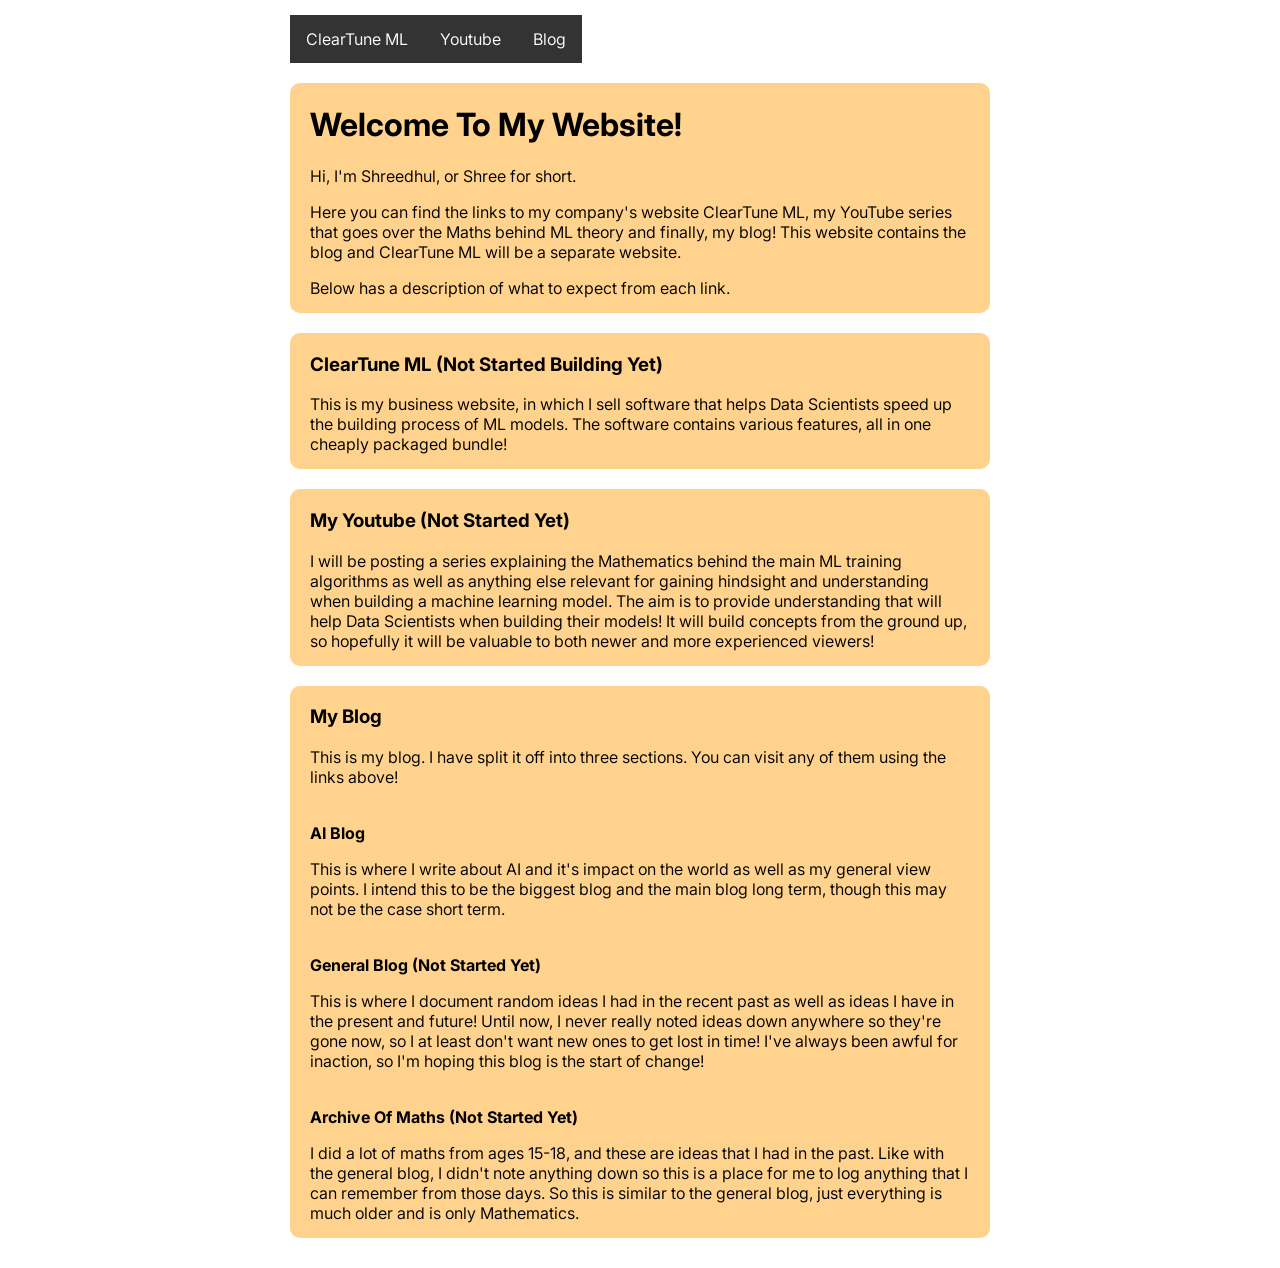
<file: index.html>
<!DOCTYPE html>
<html lang="en">
    <head>
        <script async src="https://www.googletagmanager.com/gtag/js?id=G-MPVWB1E2SN"></script>
        <script>
            window.dataLayer = window.dataLayer || [];
            function gtag(){dataLayer.push(arguments);}
            gtag('js', new Date());

            gtag('config', 'G-MPVWB1E2SN');
        </script>
        <meta charset="UTF-8">
        <meta name="viewport" content="width=device-width, initial-scale=1.0">
        <link rel="preconnect" href="https://fonts.googleapis.com">
        <link rel="preconnect" href="https://fonts.gstatic.com" crossorigin>
        <link rel="stylesheet" href="https://fonts.googleapis.com/css2?family=Inter:ital,opsz,wght@0,14..32,100..900;1,14..32,100..900&display=swap">
        <link rel="stylesheet" href="style.css">
        <title>Home</title>
    </head>

    <body>
        <nav class="nav-bar">
            <ul class="nav-bar-list nav-bar-text-design">
                <li><a href="">ClearTune ML</a></li>
                <li><a href="https://www.youtube.com/playlist?list=PLxCzOl8LwShzCZdT9y180cpQcHI8aKRhB">Youtube</a></li>

                <li class="nav-dropdown">
                    <a href="">Blog</a>
                    <ul class="nav-dropdown-design">
                        <li><a href="blog/ai-blog/ai-blog-hub.html">AI Blog</a></li>
                        <li><a href="blog/general-blog/general-blog-hub.html">General Blog</a></li>
                        <li><a href="blog/maths-archive/maths-archive-hub.html">Maths Archive</a></li>
                    </ul>
                </li>
            </ul>
        </nav>

        <br>

        <div class="bg-colour">
            <h1>Welcome To My Website!</h1>

            <p>Hi, I'm Shreedhul, or Shree for short.</p>

            <p>
                Here you can find the links to my company's website ClearTune ML, my YouTube series that goes over the Maths behind ML
                theory and finally, my blog! This website contains the blog and ClearTune ML will be a separate website.
            </p>

            Below has a description of what to expect from each link.

        </div>

        <br>

        <div class="bg-colour">
            <h3>ClearTune ML (Not Started Building Yet)</h3> This is my business website, in which I sell software that helps Data Scientists
            speed up the building process of ML models. The software contains various features, all in one cheaply packaged bundle!
        </div>

        <br>

        <div class="bg-colour">
            <h3>My Youtube (Not Started Yet)</h3> I will be posting a series explaining the Mathematics behind the main ML training
            algorithms as well as anything else relevant for gaining hindsight and understanding when building a machine learning model.
            The aim is to provide understanding that will help Data Scientists when building their models! It will build concepts from
            the ground up, so hopefully it will be valuable to both newer and more experienced viewers!
        </div>

        <br>

        <div class="bg-colour">
            
            <h3>My Blog</h3> This is my blog. I have split it off into three sections. You can visit any of them using the links above!

            <br><br>

            <p class="bold">AI Blog</p> This is where I write about AI and it's impact on the world as well as my general view points. I
            intend this to be the biggest blog and the main blog long term, though this may not be the case short term.

            <br><br>

            <p class="bold">General Blog (Not Started Yet)</p> This is where I document random ideas I had in the recent past as well as
            ideas I have in the present and future! Until now, I never really noted ideas down anywhere so they're gone now, so I at least
            don't want new ones to get lost in time! I've always been awful for inaction, so I'm hoping this blog is the start of change!

            <br><br>

            <p class="bold">Archive Of Maths (Not Started Yet)</p> I did a lot of maths from ages 15-18, and these are ideas that I had
            in the past. Like with the general blog, I didn't note anything down so this is a place for me to log anything that I can
            remember from those days. So this is similar to the general blog, just everything is much older and is only Mathematics.

        </div>
    </body>

</html>
</file>
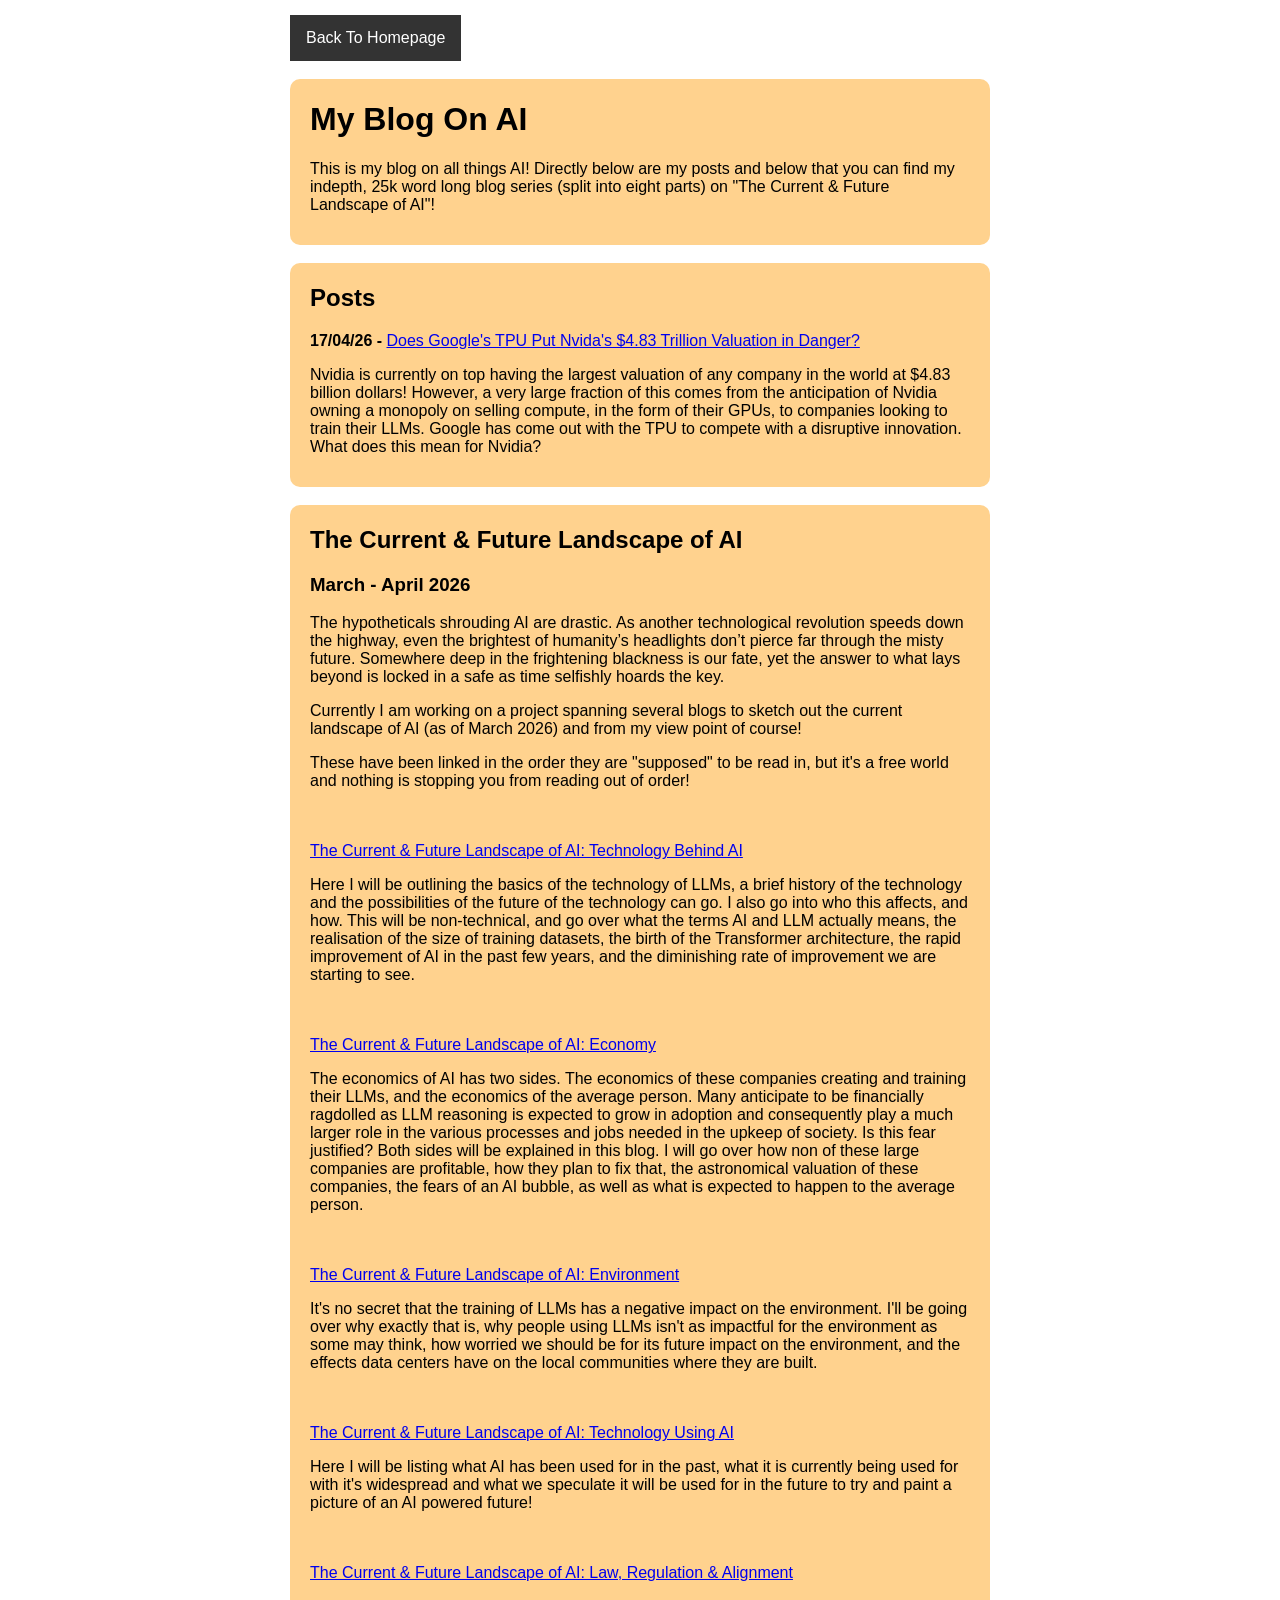
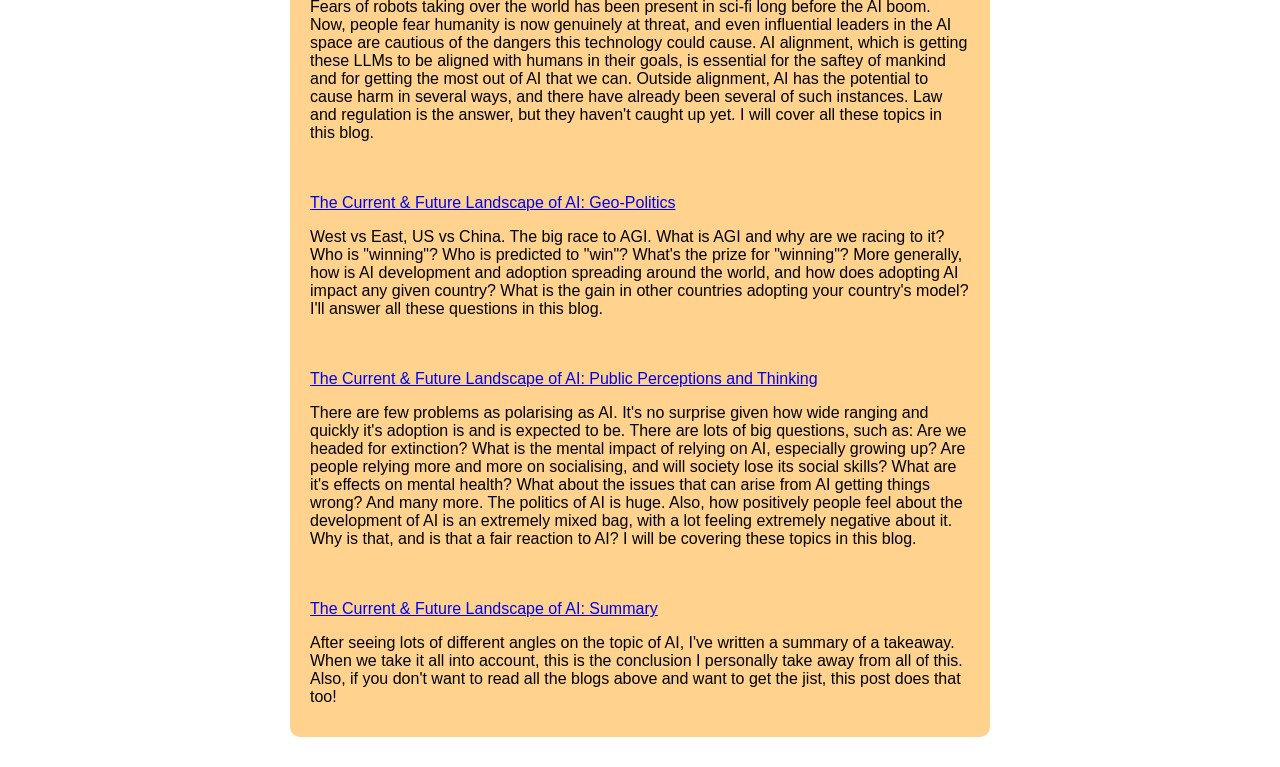
<file: blog/ai-blog/ai-blog-hub.html>
<!DOCTYPE html>
<html lang="en">

    <head>
        <script async src="https://www.googletagmanager.com/gtag/js?id=G-MPVWB1E2SN"></script>
        <script>
            window.dataLayer = window.dataLayer || [];
            function gtag(){dataLayer.push(arguments);}
            gtag('js', new Date());

            gtag('config', 'G-MPVWB1E2SN');
        </script>
        <meta charset="UTF-8">
        <meta name="viewport" content="width=device-width, initial-scale=1.0">
        <link rel="stylesheet" href="../../style.css">
        <title>Home</title>
    </head>

    <body>
        <nav class="nav-bar">
            <ul class="nav-bar-list nav-bar-text-design">
                <a class="nav-bar" href="../../index.html">Back To Homepage</a>
            </ul>
        </nav>

        <br>

        <div class="bg-colour">

            <h1>My Blog On AI</h1>

            <p>This is my blog on all things AI! Directly below are my posts and below that you can find my indepth, 25k word long blog series (split into eight parts) on "The Current & Future Landscape of AI"!</p>

        </div>

        <br>

        <div class="bg-colour">

            <h2>Posts</h2>

            <b>17/04/26 - </b>
            <a class="blog-title" href="nvidia-gpu-google-tpu.html">Does Google's TPU Put Nvida's $4.83 Trillion Valuation in Danger?</a>

            <p>
                Nvidia is currently on top having the largest valuation of any company in the world at $4.83 billion dollars! However, a very large fraction of
                this comes from the anticipation of Nvidia owning a monopoly on selling compute, in the form of their GPUs, to companies looking to train their LLMs.
                Google has come out with the TPU to compete with a disruptive innovation. What does this mean for Nvidia?
            </p>

        </div>

        <br>

        <div class="bg-colour">

            <h2>The Current & Future Landscape of AI</h2>

            <h3>March - April 2026</h3>

            <p>
                The hypotheticals shrouding AI are drastic. As another technological revolution speeds down the highway, even the brightest
                of humanity’s headlights don’t pierce far through the misty future. Somewhere deep in the frightening blackness is our fate,
                yet the answer to what lays beyond is locked in a safe as time selfishly hoards the key.
            </p>

            <p>
                Currently I am working on a project spanning several blogs to sketch out the current landscape
                of AI (as of March 2026) and from my view point of course!
            </p>

            <p>
                These have been linked in the order they are "supposed" to be read in, but it's a free world and nothing is
                stopping you from reading out of order!
            </p>

            <br><br>

            <a class="blog-title" href="ai-landscape-technology-behind-ai.html">The Current & Future Landscape of AI: Technology Behind AI</a>
            
            <p>
                Here I will be outlining the basics of the technology of LLMs, a brief history of the technology and the possibilities
                of the future of the technology can go. I also go into who this affects, and how. This will be non-technical, and
                go over what the terms AI and LLM actually means, the realisation of the size of training datasets, the birth of the
                Transformer architecture, the rapid improvement of AI in the past few years, and the diminishing rate of improvement
                we are starting to see.
            </p>
            
            <br><br>

            <a class="blog-title" href="ai-landscape-economic.html">The Current & Future Landscape of AI: Economy</a>

            <p>
                The economics of AI has two sides. The economics of these companies creating and training their LLMs, and the economics of
                the average person. Many anticipate to be financially ragdolled as LLM reasoning is expected to grow in adoption and
                consequently play a much larger role in the various processes and jobs needed in the upkeep of society. Is this fear justified?
                Both sides will be explained in this blog. I will go over how non of these large companies are profitable, how they plan to
                fix that, the astronomical valuation of these companies, the fears of an AI bubble, as well as what is expected to happen to
                the average person.
            </p>

            <br><br>

            <a class="blog-title" href="ai-landscape-environmental.html">The Current & Future Landscape of AI: Environment</a>

            <p>
                It's no secret that the training of LLMs has a negative impact on the environment. I'll be going over why exactly that
                is, why people using LLMs isn't as impactful for the environment as some may think, how worried we should be for its future
                impact on the environment, and the effects data centers have on the local communities where they are built.
            </p>

            <br><br>

            <a class="blog-title" href="ai-landscape-technology-using-ai.html">The Current & Future Landscape of AI: Technology Using AI</a>
            
            <p>
                Here I will be listing what AI has been used for in the past, what it is currently being used for with it's widespread
                and what we speculate it will be used for in the future to try and paint a picture of an AI powered future!
            
            </p>
            
            <br><br>

            <a class="blog-title" href="ai-landscape-technology-ai-alignment.html">The Current & Future Landscape of AI: Law, Regulation & Alignment</a>
            
            <p>
                Fears of robots taking over the world has been present in sci-fi long before the AI boom. Now, people fear humanity is now
                genuinely at threat, and even influential leaders in the AI space are cautious of the dangers this technology could cause.
                AI alignment, which is getting these LLMs to be aligned with humans in their goals, is essential for the saftey of mankind
                and for getting the most out of AI that we can. Outside alignment, AI has the potential to cause harm in several ways, and
                there have already been several of such instances. Law and regulation is the answer, but they haven't caught up yet. I will
                cover all these topics in this blog.
            </p>

            <br><br>

            <a class="blog-title" href="ai-landscape-geo-political.html">The Current & Future Landscape of AI: Geo-Politics</a>

            <p>
                West vs East, US vs China. The big race to AGI. What is AGI and why are we racing to it? Who is "winning"? Who is predicted
                to "win"? What's the prize for "winning"? More generally, how is AI development and adoption spreading around the world, and
                how does adopting AI impact any given country? What is the gain in other countries adopting your country's model? I'll answer
                all these questions in this blog.
            </p>

            <br><br>

            <a class="blog-title" href="ai-landscape-public.html">The Current & Future Landscape of AI: Public Perceptions and Thinking</a>

            <p>
                There are few problems as polarising as AI. It's no surprise given how wide ranging and quickly it's adoption is and is
                expected to be. There are lots of big questions, such as: Are we headed for extinction? What is the mental impact of relying
                on AI, especially growing up? Are people relying more and more on socialising, and will society lose its social skills? What
                are it's effects on mental health? What about the issues that can arise from AI getting things wrong? And many more. The
                politics of AI is huge. Also, how positively people feel about the development of AI is an extremely mixed bag, with a lot
                feeling extremely negative about it. Why is that, and is that a fair reaction to AI? I will be covering these topics in this
                blog.
            </p>

            <br><br>

            <a class="blog-title" href="ai-landscape-summary.html">The Current & Future Landscape of AI: Summary</a>

            <p>
                After seeing lots of different angles on the topic of AI, I've written a summary of a takeaway. When we take it all into
                account, this is the conclusion I personally take away from all of this. Also, if you don't want to read all the blogs
                above and want to get the jist, this post does that too!
            </p>

        </div>

    </body>

</html>
</file>
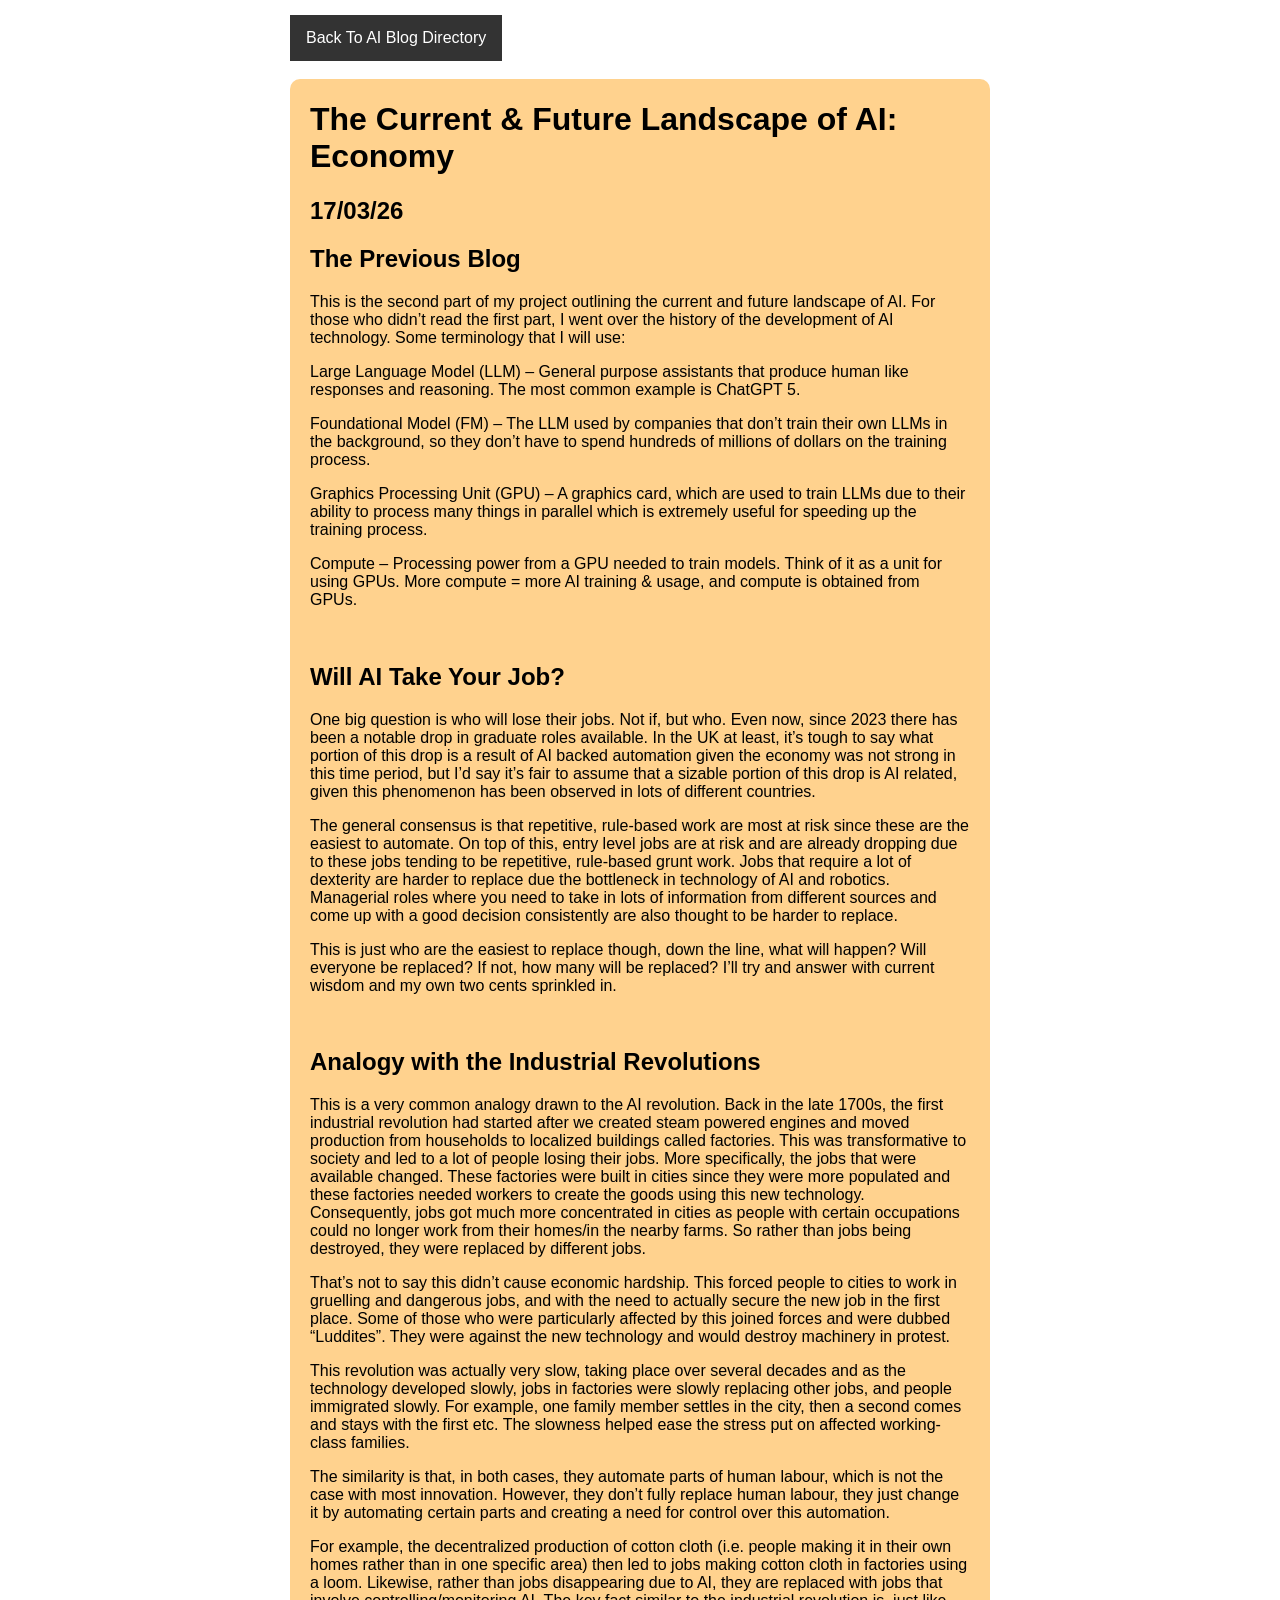
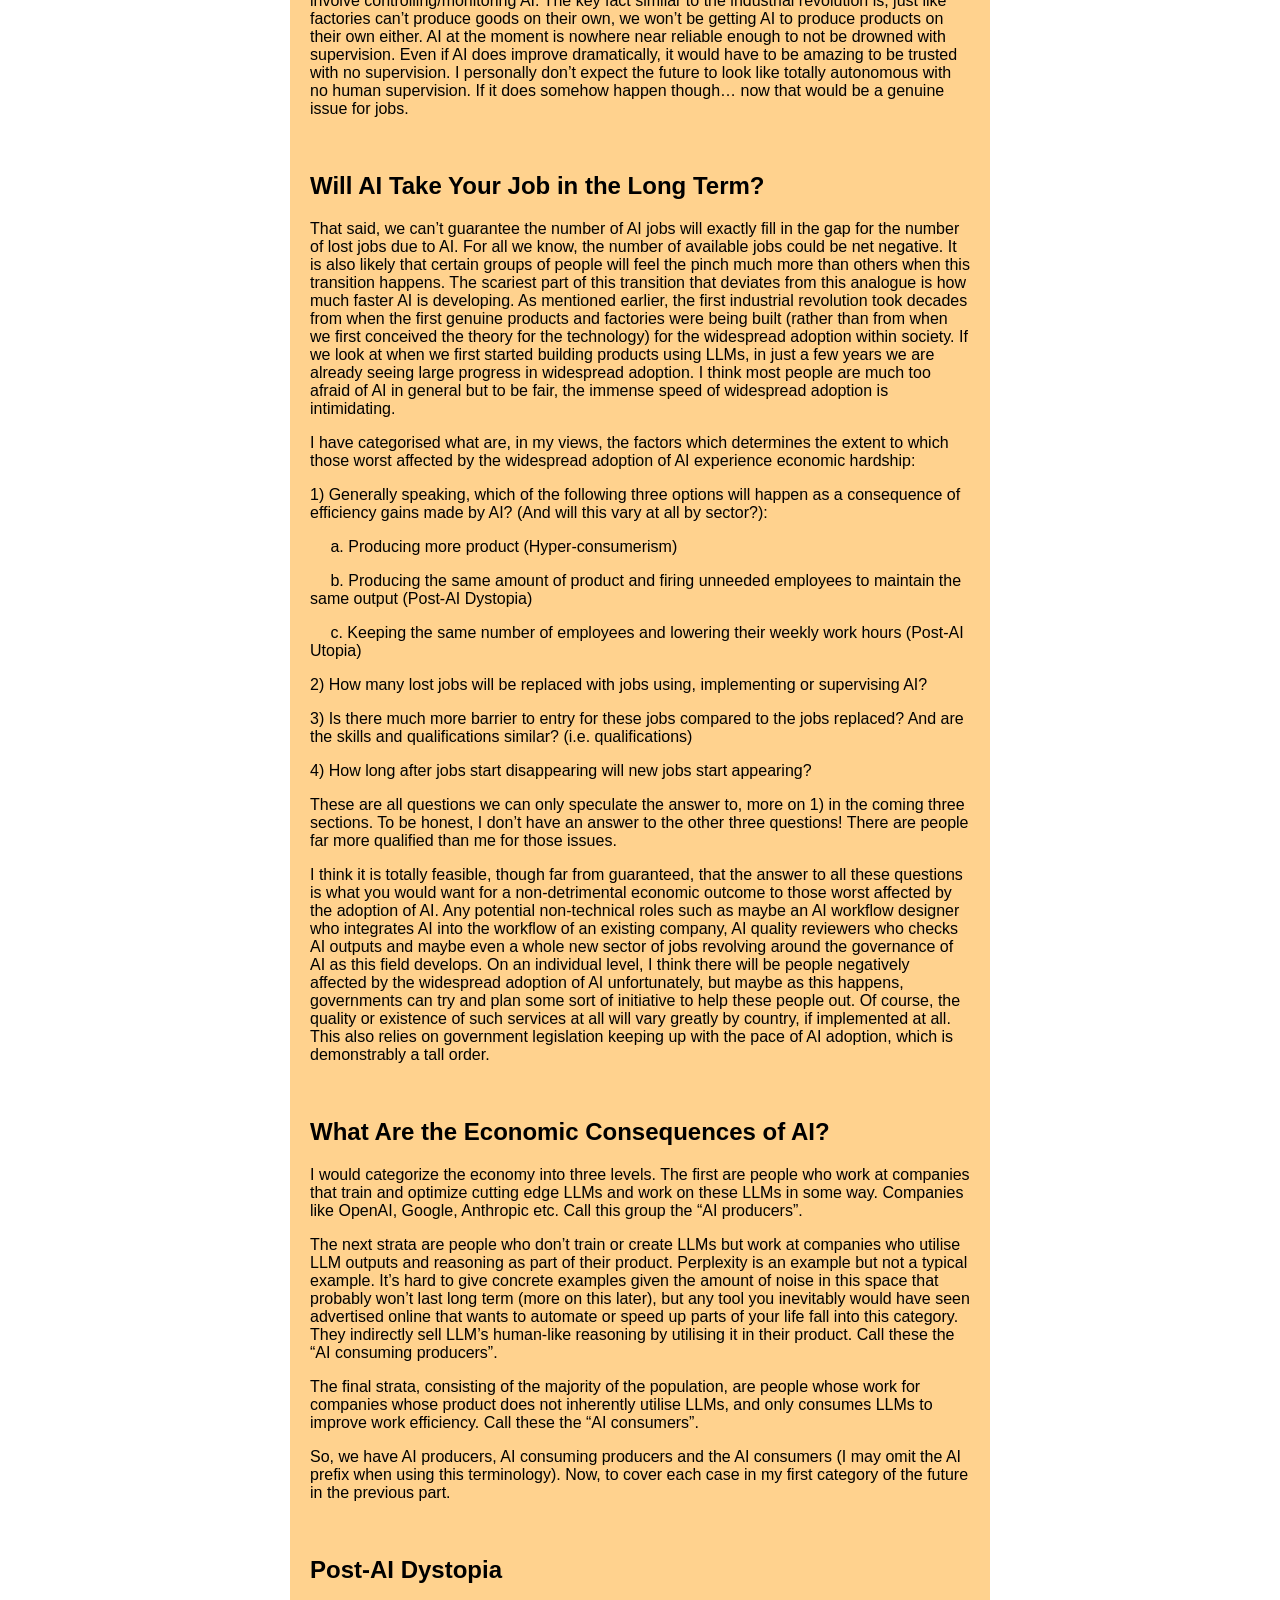
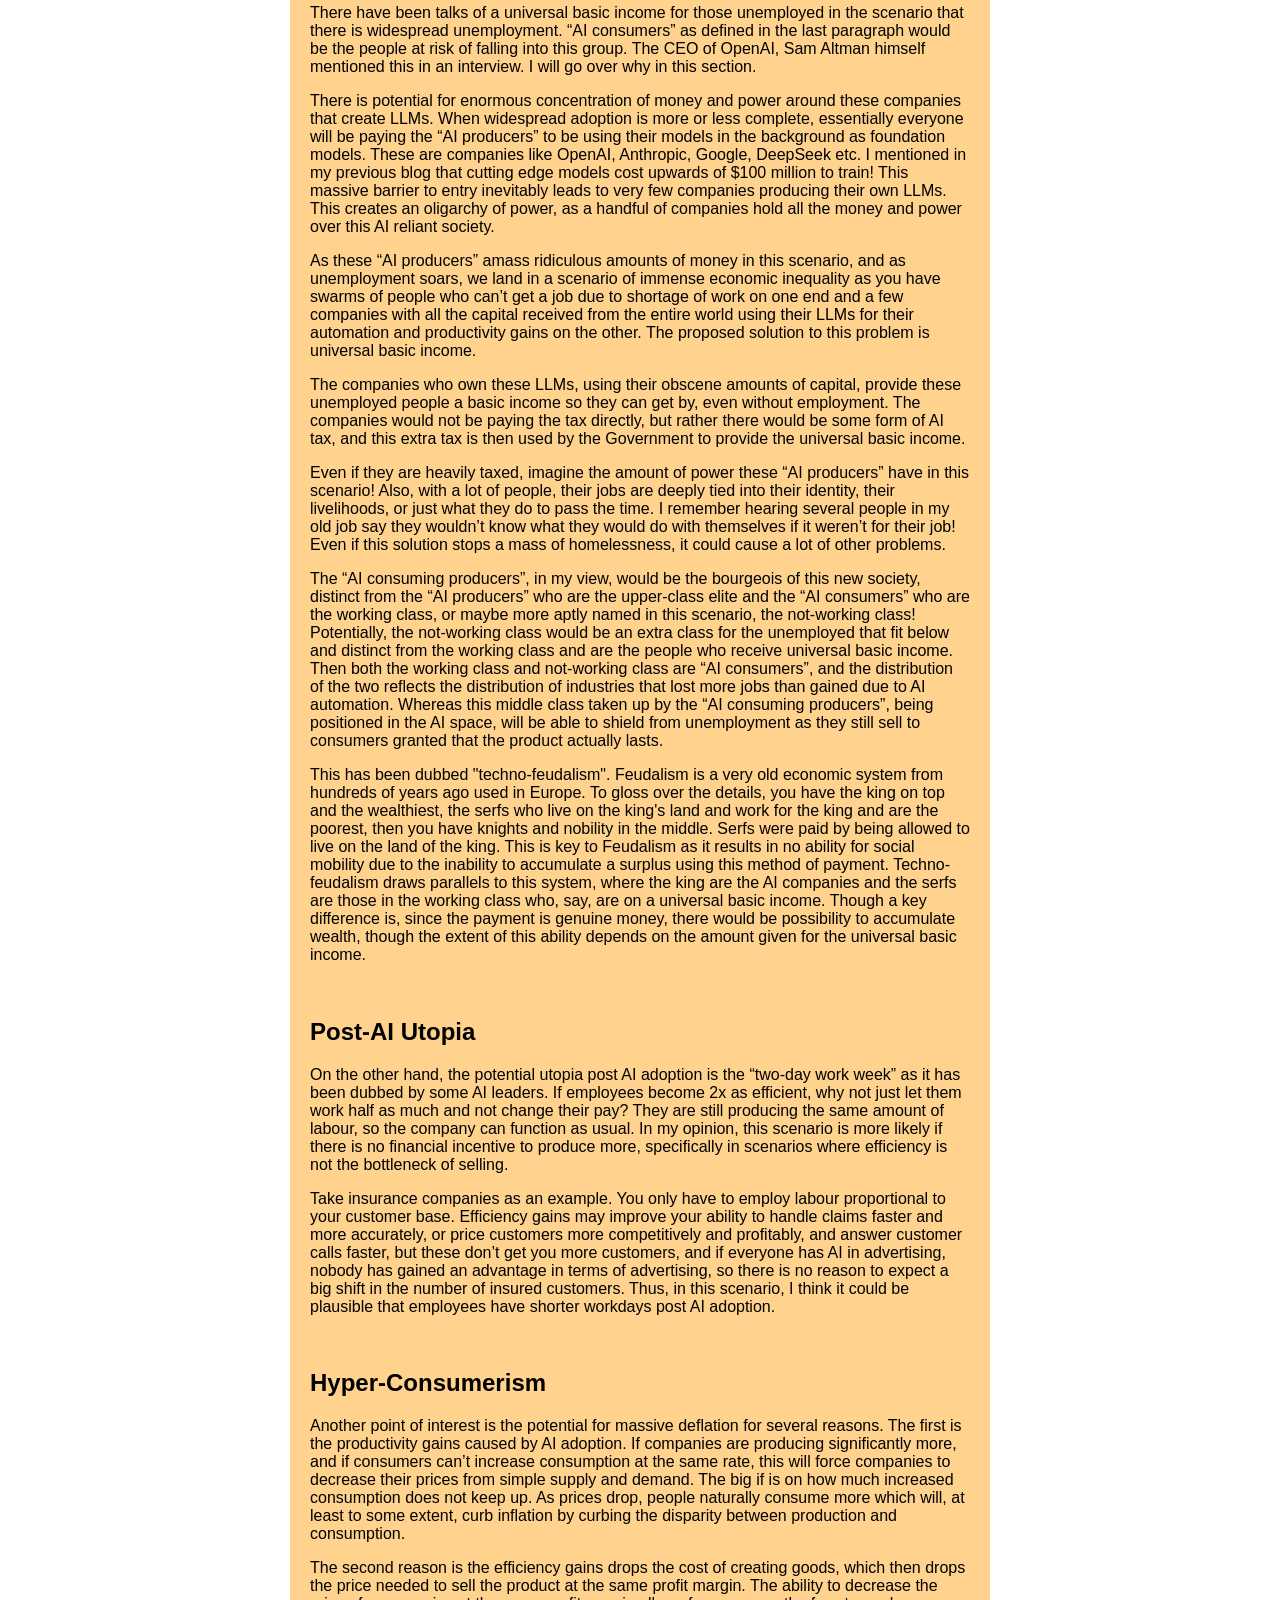
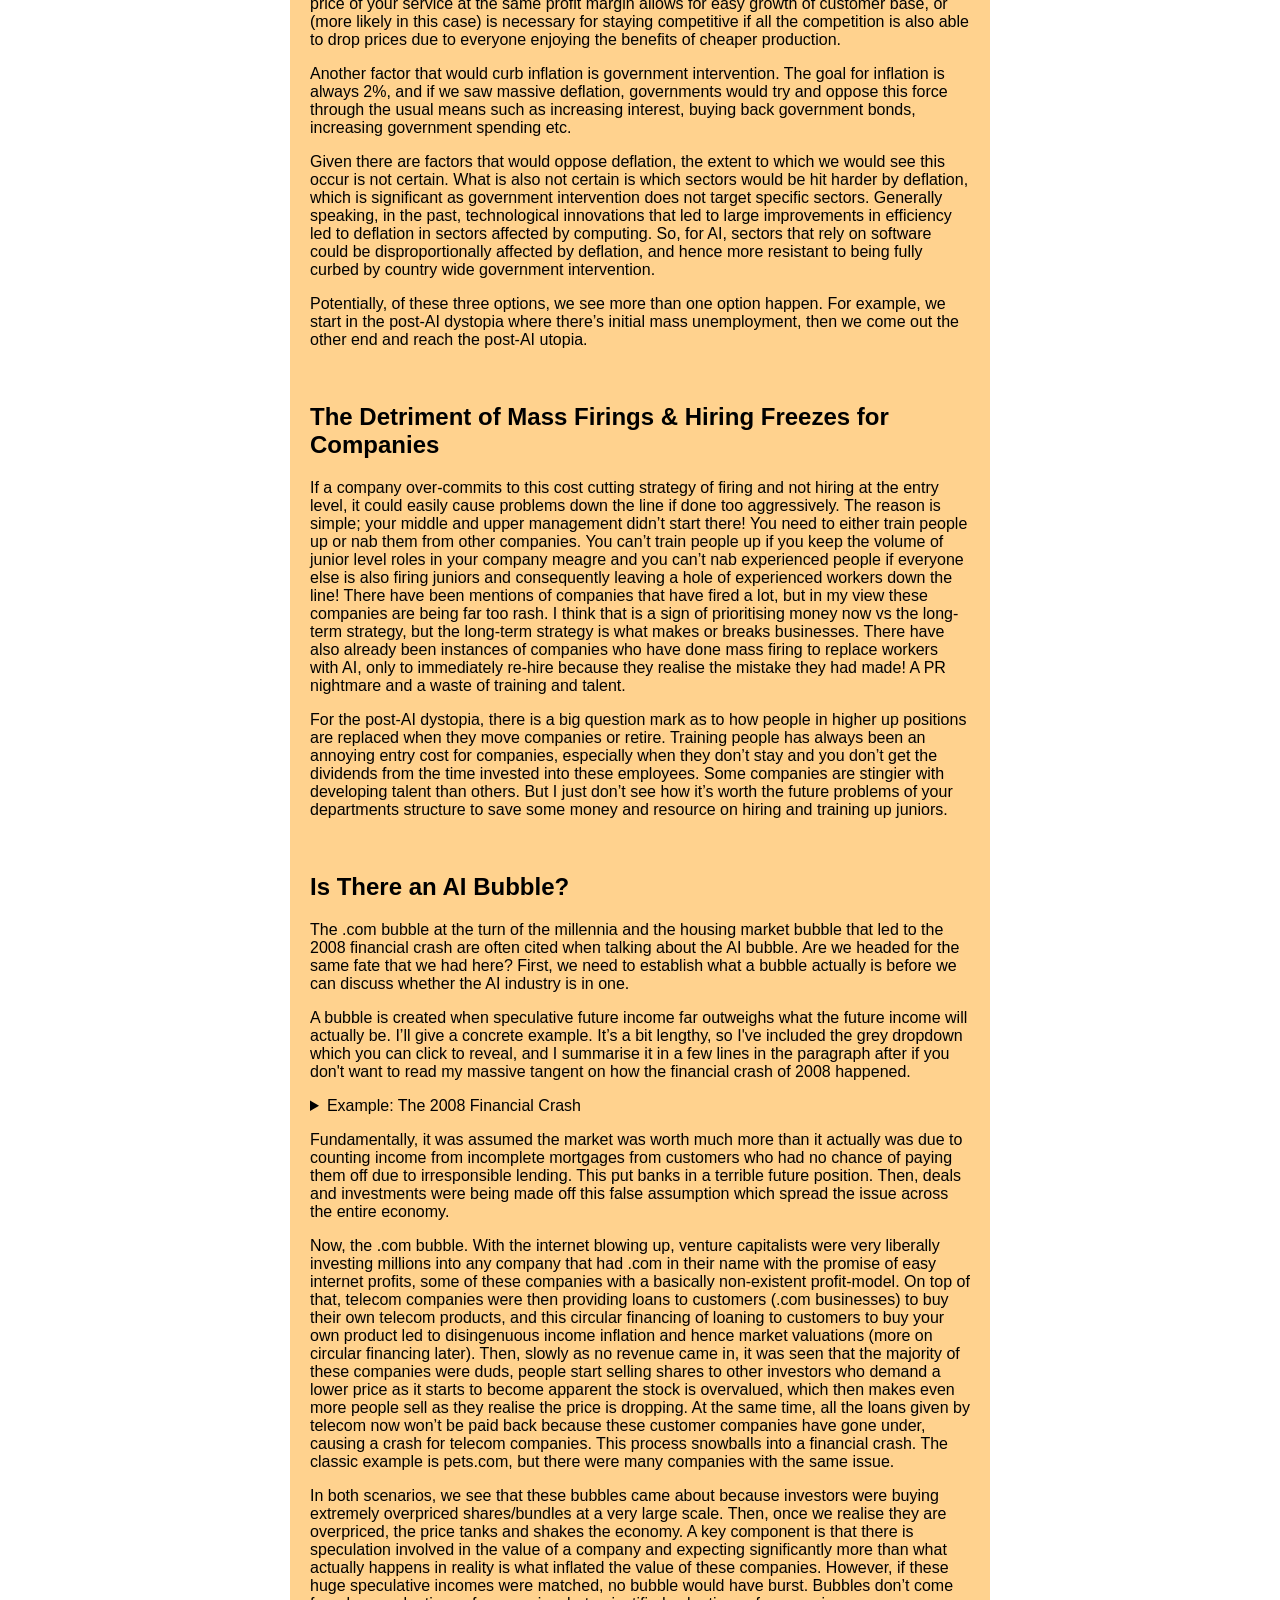
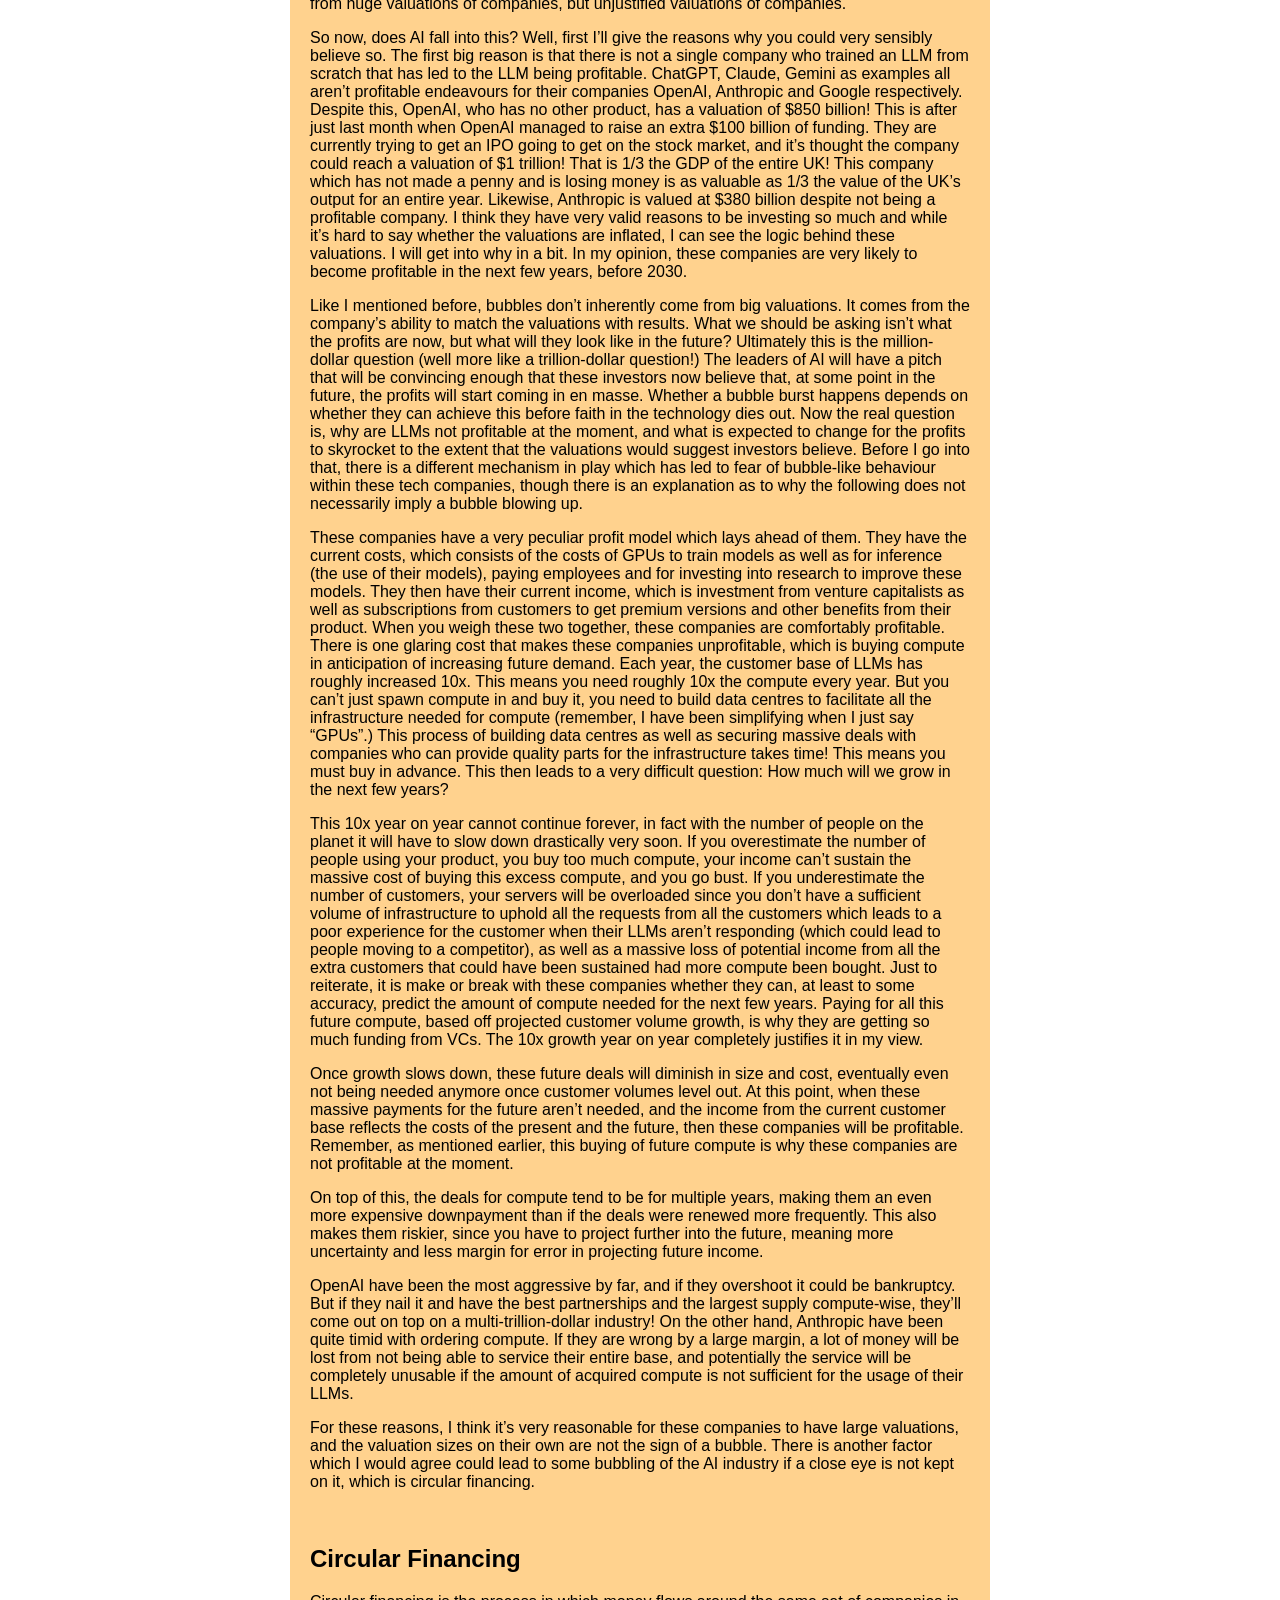
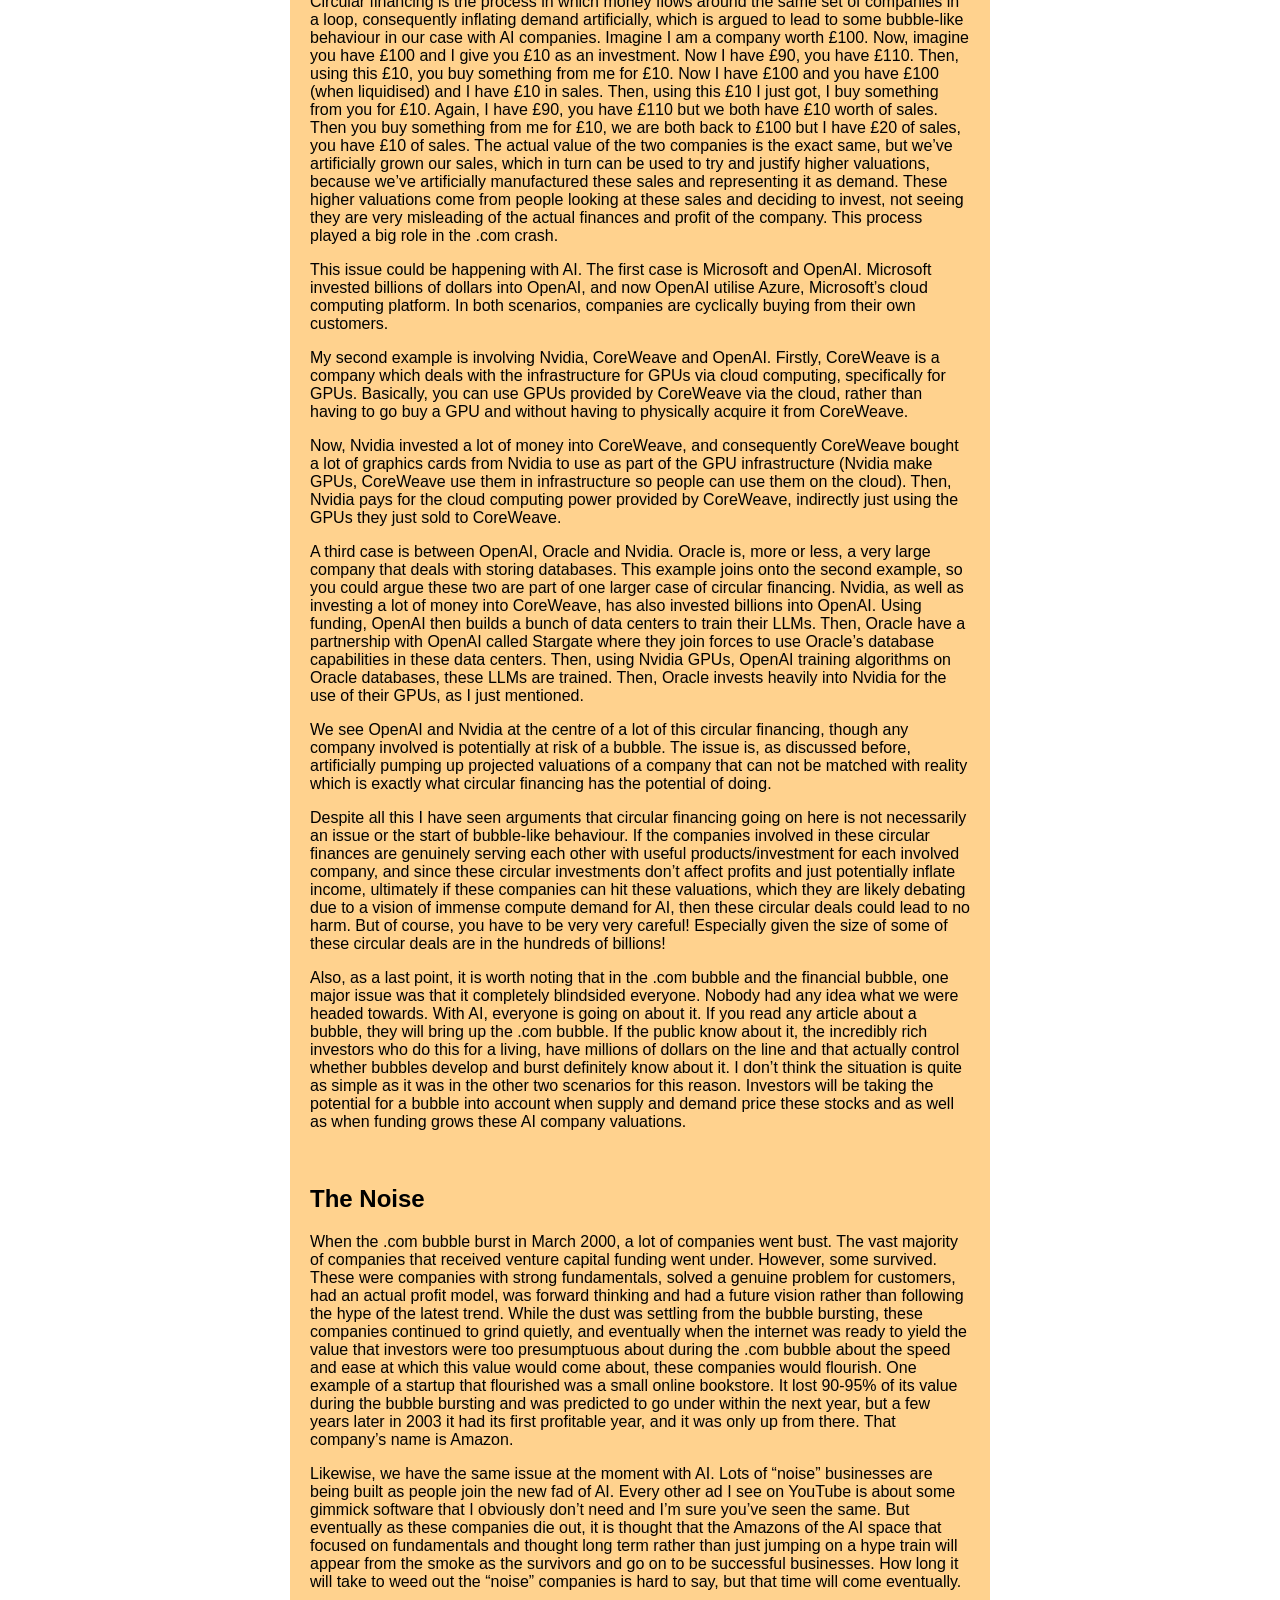
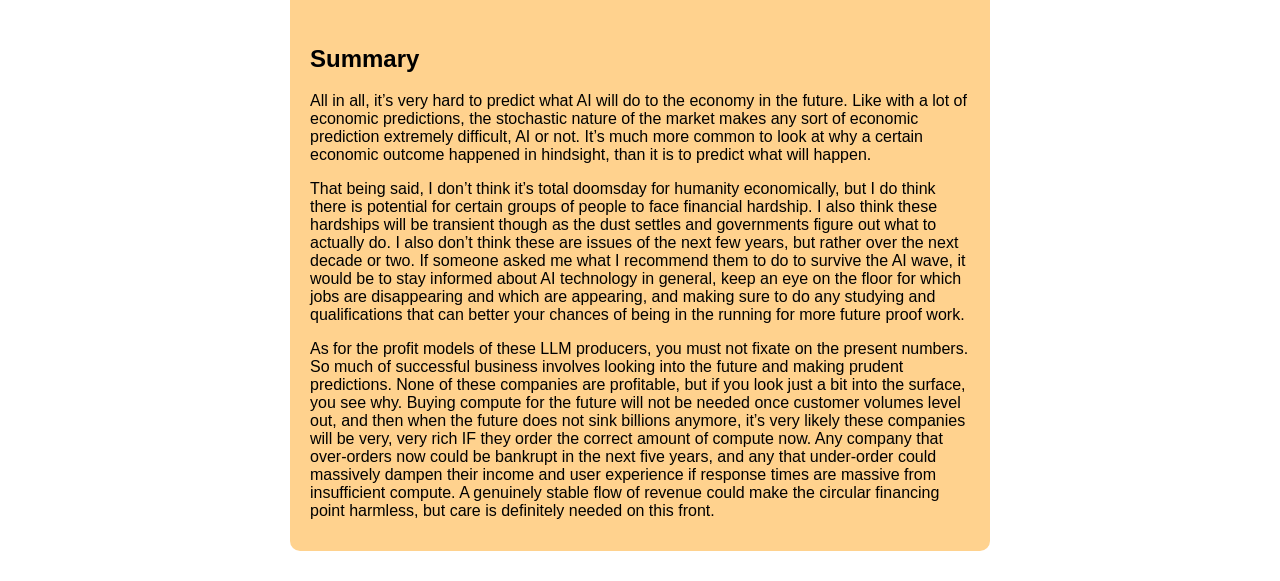
<file: blog/ai-blog/ai-landscape-economic.html>
<!DOCTYPE html>
<html lang="en">
    <head>
        <script async src="https://www.googletagmanager.com/gtag/js?id=G-MPVWB1E2SN"></script>
        <script>
            window.dataLayer = window.dataLayer || [];
            function gtag(){dataLayer.push(arguments);}
            gtag('js', new Date());

            gtag('config', 'G-MPVWB1E2SN');
        </script>
        <meta charset="UTF-8">
        <meta name="viewport" content="width=device-width, initial-scale=1.0">
        <link rel="stylesheet" href="../../style.css">
        <title>The Current and Future Landscape of AI: Economy</title>
    </head>
    <body>
        <nav class="nav-bar">
            <ul class="nav-bar-list nav-bar-text-design">
                <a class="nav-bar" href="ai-blog-hub.html">Back To AI Blog Directory</a>
            </ul>
        </nav>

        <br>

        <div class="bg-colour">

            <h1>The Current & Future Landscape of AI: Economy</h1>
            <h2>17/03/26</h2>
 
            <h2>The Previous Blog</h2>

            <p>
                This is the second part of my project outlining the current and future landscape of AI. For those who didn’t read the first part, I went over the history of the development of AI technology. Some terminology that I will use:
            </p>

            <p>
                Large Language Model (LLM) – General purpose assistants that produce human like responses and reasoning. The most common example is ChatGPT 5.
            </p>

            <p>
                Foundational Model (FM) – The LLM used by companies that don’t train their own LLMs in the background, so they don’t have to spend hundreds of millions of dollars on the training process.
            </p>

            <p>
                Graphics Processing Unit (GPU) – A graphics card, which are used to train LLMs due to their ability to process many things in parallel which is extremely useful for speeding up the training process.
            </p>

            <p>
                Compute – Processing power from a GPU needed to train models. Think of it as a unit for using GPUs. More compute = more AI training & usage, and compute is obtained from GPUs.
            </p>
            
            <br>

            <h2>Will AI Take Your Job?</h2>

            <p>
                One big question is who will lose their jobs. Not if, but who. Even now, since 2023 there has been a notable drop in graduate roles available. In the UK at least, it’s tough to say what portion of this drop is a result of AI backed automation given the economy was not strong in this time period, but I’d say it’s fair to assume that a sizable portion of this drop is AI related, given this phenomenon has been observed in lots of different countries.
            </p>

            <p>
                The general consensus is that repetitive, rule-based work are most at risk since these are the easiest to automate. On top of this, entry level jobs are at risk and are already dropping due to these jobs tending to be repetitive, rule-based grunt work. Jobs that require a lot of dexterity are harder to replace due the bottleneck in technology of AI and robotics. Managerial roles where you need to take in lots of information from different sources and come up with a good decision consistently are also thought to be harder to replace.
            </p>

            <p>
                This is just who are the easiest to replace though, down the line, what will happen? Will everyone be replaced? If not, how many will be replaced? I’ll try and answer with current wisdom and my own two cents sprinkled in.
            </p>
            
            <br>

            <h2>Analogy with the Industrial Revolutions</h2>

            <p>
                This is a very common analogy drawn to the AI revolution. Back in the late 1700s, the first industrial revolution had started after we created steam powered engines and moved production from households to localized buildings called factories. This was transformative to society and led to a lot of people losing their jobs. More specifically, the jobs that were available changed. These factories were built in cities since they were more populated and these factories needed workers to create the goods using this new technology. Consequently, jobs got much more concentrated in cities as people with certain occupations could no longer work from their homes/in the nearby farms. So rather than jobs being destroyed, they were replaced by different jobs.
            </p>

            <p>
                That’s not to say this didn’t cause economic hardship. This forced people to cities to work in gruelling and dangerous jobs, and with the need to actually secure the new job in the first place. Some of those who were particularly affected by this joined forces and were dubbed “Luddites”. They were against the new technology and would destroy machinery in protest.
            </p>

            <p>
                This revolution was actually very slow, taking place over several decades and as the technology developed slowly, jobs in factories were slowly replacing other jobs, and people immigrated slowly. For example, one family member settles in the city, then a second comes and stays with the first etc. The slowness helped ease the stress put on affected working-class families.
            </p>

            <p>
                The similarity is that, in both cases, they automate parts of human labour, which is not the case with most innovation. However, they don’t fully replace human labour, they just change it by automating certain parts and creating a need for control over this automation.
            </p>

            <p>
                For example, the decentralized production of cotton cloth (i.e. people making it in their own homes rather than in one specific area) then led to jobs making cotton cloth in factories using a loom. Likewise, rather than jobs disappearing due to AI, they are replaced with jobs that involve controlling/monitoring AI. The key fact similar to the industrial revolution is, just like factories can’t produce goods on their own, we won’t be getting AI to produce products on their own either. AI at the moment is nowhere near reliable enough to not be drowned with supervision. Even if AI does improve dramatically, it would have to be amazing to be trusted with no supervision. I personally don’t expect the future to look like totally autonomous with no human supervision. If it does somehow happen though… now that would be a genuine issue for jobs.
            </p>

            <br>

            <h2>Will AI Take Your Job in the Long Term?</h2>

            <p>
                That said, we can’t guarantee the number of AI jobs will exactly fill in the gap for the number of lost jobs due to AI. For all we know, the number of available jobs could be net negative. It is also likely that certain groups of people will feel the pinch much more than others when this transition happens. The scariest part of this transition that deviates from this analogue is how much faster AI is developing. As mentioned earlier, the first industrial revolution took decades from when the first genuine products and factories were being built (rather than from when we first conceived the theory for the technology) for the widespread adoption within society. If we look at when we first started building products using LLMs, in just a few years we are already seeing large progress in widespread adoption. I think most people are much too afraid of AI in general but to be fair, the immense speed of widespread adoption is intimidating.
            </p>

            <p>
                I have categorised what are, in my views, the factors which determines the extent to which those worst affected by the widespread adoption of AI experience economic hardship:
            </p>

            <p>
                1)	Generally speaking, which of the following three options will happen as a consequence of efficiency gains made by AI? (And will this vary at all by sector?):
            </p>

            <p>
                &emsp; a.	Producing more product (Hyper-consumerism)
            </p>

            <p>
                &emsp; b.	Producing the same amount of product and firing unneeded employees to maintain the same output (Post-AI Dystopia)
            </p>

            <p>
                &emsp; c.	Keeping the same number of employees and lowering their weekly work hours (Post-AI Utopia)
            </p>

            <p>
                2)	How many lost jobs will be replaced with jobs using, implementing or supervising AI?
            </p>

            <p>
                3)	Is there much more barrier to entry for these jobs compared to the jobs replaced? And are the skills and qualifications similar? (i.e. qualifications)
            </p>

            <p>
                4)	How long after jobs start disappearing will new jobs start appearing?
            </p>

            <p>
                These are all questions we can only speculate the answer to, more on 1) in the coming three sections. To be honest, I don’t have an answer to the other three questions! There are people far more qualified than me for those issues.
            </p>

            <p>
                I think it is totally feasible, though far from guaranteed, that the answer to all these questions is what you would want for a non-detrimental economic outcome to those worst affected by the adoption of AI. Any potential non-technical roles such as maybe an AI workflow designer who integrates AI into the workflow of an existing company, AI quality reviewers who checks AI outputs and maybe even a whole new sector of jobs revolving around the governance of AI as this field develops. On an individual level, I think there will be people negatively affected by the widespread adoption of AI unfortunately, but maybe as this happens, governments can try and plan some sort of initiative to help these people out. Of course, the quality or existence of such services at all will vary greatly by country, if implemented at all. This also relies on government legislation keeping up with the pace of AI adoption, which is demonstrably a tall order.
            </p>

            <br>

            <h2>What Are the Economic Consequences of AI?</h2>

            <p>
                I would categorize the economy into three levels. The first are people who work at companies that train and optimize cutting edge LLMs and work on these LLMs in some way. Companies like OpenAI, Google, Anthropic etc. Call this group the “AI producers”. 
            </p>

            <p>
                The next strata are people who don’t train or create LLMs but work at companies who utilise LLM outputs and reasoning as part of their product. Perplexity is an example but not a typical example. It’s hard to give concrete examples given the amount of noise in this space that probably won’t last long term (more on this later), but any tool you inevitably would have seen advertised online that wants to automate or speed up parts of your life fall into this category. They indirectly sell LLM’s human-like reasoning by utilising it in their product. Call these the “AI consuming producers”.
            </p>

            <p>
                The final strata, consisting of the majority of the population, are people whose work for companies whose product does not inherently utilise LLMs, and only consumes LLMs to improve work efficiency. Call these the “AI consumers”.
            </p>

            <p>
                So, we have AI producers, AI consuming producers and the AI consumers (I may omit the AI prefix when using this terminology). Now, to cover each case in my first category of the future in the previous part.
            </p>

            <br>

            <h2>Post-AI Dystopia</h2>

            <p>
                There have been talks of a universal basic income for those unemployed in the scenario that there is widespread unemployment. “AI consumers” as defined in the last paragraph would be the people at risk of falling into this group. The CEO of OpenAI, Sam Altman himself mentioned this in an interview. I will go over why in this section.
            </p>

            <p>
                There is potential for enormous concentration of money and power around these companies that create LLMs. When widespread adoption is more or less complete, essentially everyone will be paying the “AI producers” to be using their models in the background as foundation models. These are companies like OpenAI, Anthropic, Google, DeepSeek etc. I mentioned in my previous blog that cutting edge models cost upwards of $100 million to train! This massive barrier to entry inevitably leads to very few companies producing their own LLMs. This creates an oligarchy of power, as a handful of companies hold all the money and power over this AI reliant society.
            </p>

            <p>
                As these “AI producers” amass ridiculous amounts of money in this scenario, and as unemployment soars, we land in a scenario of immense economic inequality as you have swarms of people who can’t get a job due to shortage of work on one end and a few companies with all the capital received from the entire world using their LLMs for their automation and productivity gains on the other. The proposed solution to this problem is universal basic income.
            </p>

            <p>
                The companies who own these LLMs, using their obscene amounts of capital, provide these unemployed people a basic income so they can get by, even without employment. The companies would not be paying the tax directly, but rather there would be some form of AI tax, and this extra tax is then used by the Government to provide the universal basic income.
            </p>

            <p>
                Even if they are heavily taxed, imagine the amount of power these “AI producers” have in this scenario! Also, with a lot of people, their jobs are deeply tied into their identity, their livelihoods, or just what they do to pass the time. I remember hearing several people in my old job say they wouldn’t know what they would do with themselves if it weren’t for their job! Even if this solution stops a mass of homelessness, it could cause a lot of other problems.
            </p>

            <p>
                The “AI consuming producers”, in my view, would be the bourgeois of this new society, distinct from the “AI producers” who are the upper-class elite and the “AI consumers” who are the working class, or maybe more aptly named in this scenario, the not-working class! Potentially, the not-working class would be an extra class for the unemployed that fit below and distinct from the working class and are the people who receive universal basic income. Then both the working class and not-working class are “AI consumers”, and the distribution of the two reflects the distribution of industries that lost more jobs than gained due to AI automation. Whereas this middle class taken up by the “AI consuming producers”, being positioned in the AI space, will be able to shield from unemployment as they still sell to consumers granted that the product actually lasts.
            </p>

            <p>
                This has been dubbed "techno-feudalism". Feudalism is a very old economic system from hundreds of years ago used in Europe. To gloss over the details, you have the king on top and the wealthiest, the serfs who live on the king's land and work for the king and are the poorest, then you have knights and nobility in the middle. Serfs were paid by being allowed to live on the land of the king. This is key to Feudalism as it results in no ability for social mobility due to the inability to accumulate a surplus using this method of payment. Techno-feudalism draws parallels to this system, where the king are the AI companies and the serfs are those in the working class who, say, are on a universal basic income. Though a key difference is, since the payment is genuine money, there would be possibility to accumulate wealth, though the extent of this ability depends on the amount given for the universal basic income. 
            </p>

            <br>

            <h2>Post-AI Utopia</h2>

            <p>
                On the other hand, the potential utopia post AI adoption is the “two-day work week” as it has been dubbed by some AI leaders. If employees become 2x as efficient, why not just let them work half as much and not change their pay? They are still producing the same amount of labour, so the company can function as usual. In my opinion, this scenario is more likely if there is no financial incentive to produce more, specifically in scenarios where efficiency is not the bottleneck of selling.
            </p>

            <p>
                Take insurance companies as an example. You only have to employ labour proportional to your customer base. Efficiency gains may improve your ability to handle claims faster and more accurately, or price customers more competitively and profitably, and answer customer calls faster, but these don’t get you more customers, and if everyone has AI in advertising, nobody has gained an advantage in terms of advertising, so there is no reason to expect a big shift in the number of insured customers. Thus, in this scenario, I think it could be plausible that employees have shorter workdays post AI adoption.
            </p>

            <br>

            <h2>Hyper-Consumerism</h2>

            <p>
                Another point of interest is the potential for massive deflation for several reasons. The first is the productivity gains caused by AI adoption. If companies are producing significantly more, and if consumers can’t increase consumption at the same rate, this will force companies to decrease their prices from simple supply and demand. The big if is on how much increased consumption does not keep up. As prices drop, people naturally consume more which will, at least to some extent, curb inflation by curbing the disparity between production and consumption.
            </p>

            <p>
                The second reason is the efficiency gains drops the cost of creating goods, which then drops the price needed to sell the product at the same profit margin. The ability to decrease the price of your service at the same profit margin allows for easy growth of customer base, or (more likely in this case) is necessary for staying competitive if all the competition is also able to drop prices due to everyone enjoying the benefits of cheaper production.
            </p>

            <p>
                Another factor that would curb inflation is government intervention. The goal for inflation is always 2%, and if we saw massive deflation, governments would try and oppose this force through the usual means such as increasing interest, buying back government bonds, increasing government spending etc.
            </p>

            <p>
                Given there are factors that would oppose deflation, the extent to which we would see this occur is not certain. What is also not certain is which sectors would be hit harder by deflation, which is significant as government intervention does not target specific sectors. Generally speaking, in the past, technological innovations that led to large improvements in efficiency led to deflation in sectors affected by computing. So, for AI, sectors that rely on software could be disproportionally affected by deflation, and hence more resistant to being fully curbed by country wide government intervention.
            </p>

            <p>
                Potentially, of these three options, we see more than one option happen. For example, we start in the post-AI dystopia where there’s initial mass unemployment, then we come out the other end and reach the post-AI utopia.
            </p>

            <br>

            <h2>The Detriment of Mass Firings & Hiring Freezes for Companies</h2>

            <p>
                If a company over-commits to this cost cutting strategy of firing and not hiring at the entry level, it could easily cause problems down the line if done too aggressively. The reason is simple; your middle and upper management didn’t start there! You need to either train people up or nab them from other companies. You can’t train people up if you keep the volume of junior level roles in your company meagre and you can’t nab experienced people if everyone else is also firing juniors and consequently leaving a hole of experienced workers down the line! There have been mentions of companies that have fired a lot, but in my view these companies are being far too rash. I think that is a sign of prioritising money now vs the long-term strategy, but the long-term strategy is what makes or breaks businesses. There have also already been instances of companies who have done mass firing to replace workers with AI, only to immediately re-hire because they realise the mistake they had made! A PR nightmare and a waste of training and talent.
            </p>

            <p>
                For the post-AI dystopia, there is a big question mark as to how people in higher up positions are replaced when they move companies or retire. Training people has always been an annoying entry cost for companies, especially when they don’t stay and you don’t get the dividends from the time invested into these employees. Some companies are stingier with developing talent than others. But I just don’t see how it’s worth the future problems of your departments structure to save some money and resource on hiring and training up juniors. 
            </p>

            <br>

            <h2>Is There an AI Bubble?</h2>

            <p>
                The .com bubble at the turn of the millennia and the housing market bubble that led to the 2008 financial crash are often cited when talking about the AI bubble. Are we headed for the same fate that we had here? First, we need to establish what a bubble actually is before we can discuss whether the AI industry is in one.
            </p>

            <p>
                A bubble is created when speculative future income far outweighs what the future income will actually be. I’ll give a concrete example. It’s a bit lengthy, so I've included the grey dropdown which you can click to reveal, and I summarise it in a few lines in the paragraph after if you don't want to read my massive tangent on how the financial crash of 2008 happened.
            </p>

            <details class="dropdown-colour">
                <summary>Example: The 2008 Financial Crash</summary>
                
                <p>
                    Say you are a bank who lends mortgages to people who want to buy a house. For simplicity’s sake, let us assume all houses are £100,000 (God I wish). The bank buys the house on behalf of the customer and then, when the bank grants this loan, the person takes full ownership of the house and has to pay off the loan to the bank for essentially buying the house for them. Then the bank charges interest on top of the regular payments to make this loaning process profitable. These loans might last 20-30 years though, so you don’t get all of the interest income immediately and you don’t get back the money for buying the property on behalf of the customer immediately. This means banks need to project their income into the future. Since in theory, you will gain back that £100k you have initially incurred and get interest on top, one way to project the amount of income from all mortgages given is to approximate the amount of interest you will get from each customer, add it up and say that is your income. If you had 5% interest for 25 years, you might pay £75,000 in interest which nearly the entire property value! So, you could assume £75k per customer. But then, say 5% of customers don’t manage to pay the loan and get the house repossessed. You then don’t get all the interest and by selling the house in a hurry, you may sell it under market value.
                </p>

                <p>
                    Say on average, a customer who doesn’t pay the whole loan loses the bank £10k. Then, when the bank is audited to work out the profits of the bank, you could say your mortgage income is just 75k*number of loans – 5k*(5% the number of loans). It would be much more complicated than this, this is just an example. Now, say houses are going up and up in price and more people decide to get on the property ladder because “house prices only go up”. Slowly as word spreads, you get more and more people mortgaging, and it just looks like easy money for the bank. At the same time, bundles of mortgages are being sold to investors due to the rising interest and money in this area. Then these bundles being sold to investors were being repackaged and sold again. The money made by investors by these bundles as well as bundles of bundles all rely on the banks gaining all this extra interest from these extra mortgages, which in turn come from people thinking “house prices never go down, I’ll get on the property ladder”. The issue is, there weren’t sufficient checks to make sure these customers could actually afford these mortgages. Ultimately, a lot of these people ended up defaulting (not being able to pay).
                </p>
                    
                <p>
                    Suddenly, as reality kicks in and all these defaults come in, banks realise they largely overestimated the amount of income they had as they don’t get the full interest from these non-payers and even sell the houses at sub-optimal prices. This in turn hurts the value of the mortgage bundle sold to investors, as well as the repackaged bundles. These bundles being sold to investors had spread the detriment that resulted from this assumption of income all over the economy, rather than the issue staying within banking. Thus, the entire economy collapsed when reality set in and banks started to be extremely risk adverse with new mortgages.
                </p>

            </details>

            <p>
                Fundamentally, it was assumed the market was worth much more than it actually was due to counting income from incomplete mortgages from customers who had no chance of paying them off due to irresponsible lending. This put banks in a terrible future position. Then, deals and investments were being made off this false assumption which spread the issue across the entire economy.
            </p>

            <p>
                Now, the .com bubble. With the internet blowing up, venture capitalists were very liberally investing millions into any company that had .com in their name with the promise of easy internet profits, some of these companies with a basically non-existent profit-model. On top of that, telecom companies were then providing loans to customers (.com businesses) to buy their own telecom products, and this circular financing of loaning to customers to buy your own product led to disingenuous income inflation and hence market valuations (more on circular financing later). Then, slowly as no revenue came in, it was seen that the majority of these companies were duds, people start selling shares to other investors who demand a lower price as it starts to become apparent the stock is overvalued, which then makes even more people sell as they realise the price is dropping. At the same time, all the loans given by telecom now won’t be paid back because these customer companies have gone under, causing a crash for telecom companies. This process snowballs into a financial crash. The classic example is pets.com, but there were many companies with the same issue.
            </p>

            <p>
                In both scenarios, we see that these bubbles came about because investors were buying extremely overpriced shares/bundles at a very large scale. Then, once we realise they are overpriced, the price tanks and shakes the economy. A key component is that there is speculation involved in the value of a company and expecting significantly more than what actually happens in reality is what inflated the value of these companies. However, if these huge speculative incomes were matched, no bubble would have burst. Bubbles don’t come from huge valuations of companies, but unjustified valuations of companies.
            </p>

            <p>
                So now, does AI fall into this? Well, first I’ll give the reasons why you could very sensibly believe so. The first big reason is that there is not a single company who trained an LLM from scratch that has led to the LLM being profitable. ChatGPT, Claude, Gemini as examples all aren’t profitable endeavours for their companies OpenAI, Anthropic and Google respectively. Despite this, OpenAI, who has no other product, has a valuation of $850 billion! This is after just last month when OpenAI managed to raise an extra $100 billion of funding. They are currently trying to get an IPO going to get on the stock market, and it’s thought the company could reach a valuation of $1 trillion! That is 1/3 the GDP of the entire UK! This company which has not made a penny and is losing money is as valuable as 1/3 the value of the UK’s output for an entire year. Likewise, Anthropic is valued at $380 billion despite not being a profitable company. I think they have very valid reasons to be investing so much and while it’s hard to say whether the valuations are inflated, I can see the logic behind these valuations. I will get into why in a bit. In my opinion, these companies are very likely to become profitable in the next few years, before 2030.
            </p>

            <p>
                Like I mentioned before, bubbles don’t inherently come from big valuations. It comes from the company’s ability to match the valuations with results. What we should be asking isn’t what the profits are now, but what will they look like in the future? Ultimately this is the million-dollar question (well more like a trillion-dollar question!) The leaders of AI will have a pitch that will be convincing enough that these investors now believe that, at some point in the future, the profits will start coming in en masse. Whether a bubble burst happens depends on whether they can achieve this before faith in the technology dies out. Now the real question is, why are LLMs not profitable at the moment, and what is expected to change for the profits to skyrocket to the extent that the valuations would suggest investors believe. Before I go into that, there is a different mechanism in play which has led to fear of bubble-like behaviour within these tech companies, though there is an explanation as to why the following does not necessarily imply a bubble blowing up.
            </p>

            <p>
                These companies have a very peculiar profit model which lays ahead of them. They have the current costs, which consists of the costs of GPUs to train models as well as for inference (the use of their models), paying employees and for investing into research to improve these models. They then have their current income, which is investment from venture capitalists as well as subscriptions from customers to get premium versions and other benefits from their product. When you weigh these two together, these companies are comfortably profitable. There is one glaring cost that makes these companies unprofitable, which is buying compute in anticipation of increasing future demand. Each year, the customer base of LLMs has roughly increased 10x. This means you need roughly 10x the compute every year. But you can’t just spawn compute in and buy it, you need to build data centres to facilitate all the infrastructure needed for compute (remember, I have been simplifying when I just say “GPUs”.) This process of building data centres as well as securing massive deals with companies who can provide quality parts for the infrastructure takes time! This means you must buy in advance. This then leads to a very difficult question: How much will we grow in the next few years?
            </p>

            <p>
                This 10x year on year cannot continue forever, in fact with the number of people on the planet it will have to slow down drastically very soon. If you overestimate the number of people using your product, you buy too much compute, your income can’t sustain the massive cost of buying this excess compute, and you go bust. If you underestimate the number of customers, your servers will be overloaded since you don’t have a sufficient volume of infrastructure to uphold all the requests from all the customers which leads to a poor experience for the customer when their LLMs aren’t responding (which could lead to people moving to a competitor), as well as a massive loss of potential income from all the extra customers that could have been sustained had more compute been bought. Just to reiterate, it is make or break with these companies whether they can, at least to some accuracy, predict the amount of compute needed for the next few years. Paying for all this future compute, based off projected customer volume growth, is why they are getting so much funding from VCs. The 10x growth year on year completely justifies it in my view.
            </p>

            <p>
                Once growth slows down, these future deals will diminish in size and cost, eventually even not being needed anymore once customer volumes level out. At this point, when these massive payments for the future aren’t needed, and the income from the current customer base reflects the costs of the present and the future, then these companies will be profitable. Remember, as mentioned earlier, this buying of future compute is why these companies are not profitable at the moment.
            </p>

            <p>
                On top of this, the deals for compute tend to be for multiple years, making them an even more expensive downpayment than if the deals were renewed more frequently. This also makes them riskier, since you have to project further into the future, meaning more uncertainty and less margin for error in projecting future income.
            </p>

            <p>
                OpenAI have been the most aggressive by far, and if they overshoot it could be bankruptcy. But if they nail it and have the best partnerships and the largest supply compute-wise, they’ll come out on top on a multi-trillion-dollar industry! On the other hand, Anthropic have been quite timid with ordering compute. If they are wrong by a large margin, a lot of money will be lost from not being able to service their entire base, and potentially the service will be completely unusable if the amount of acquired compute is not sufficient for the usage of their LLMs.
            </p>

            <p>
                For these reasons, I think it’s very reasonable for these companies to have large valuations, and the valuation sizes on their own are not the sign of a bubble. There is another factor which I would agree could lead to some bubbling of the AI industry if a close eye is not kept on it, which is circular financing.
            </p>

            <br>

            <h2>Circular Financing</h2>

            <p>
                Circular financing is the process in which money flows around the same set of companies in a loop, consequently inflating demand artificially, which is argued to lead to some bubble-like behaviour in our case with AI companies. Imagine I am a company worth £100. Now, imagine you have £100 and I give you £10 as an investment. Now I have £90, you have £110. Then, using this £10, you buy something from me for £10. Now I have £100 and you have £100 (when liquidised) and I have £10 in sales. Then, using this £10 I just got, I buy something from you for £10. Again, I have £90, you have £110 but we both have £10 worth of sales. Then you buy something from me for £10, we are both back to £100 but I have £20 of sales, you have £10 of sales. The actual value of the two companies is the exact same, but we’ve artificially grown our sales, which in turn can be used to try and justify higher valuations, because we’ve artificially manufactured these sales and representing it as demand. These higher valuations come from people looking at these sales and deciding to invest, not seeing they are very misleading of the actual finances and profit of the company. This process played a big role in the .com crash.
            </p>

            <p>
                This issue could be happening with AI. The first case is Microsoft and OpenAI. Microsoft invested billions of dollars into OpenAI, and now OpenAI utilise Azure, Microsoft’s cloud computing platform. In both scenarios, companies are cyclically buying from their own customers.
            </p>

            <p>
                My second example is involving Nvidia, CoreWeave and OpenAI. Firstly, CoreWeave is a company which deals with the infrastructure for GPUs via cloud computing, specifically for GPUs. Basically, you can use GPUs provided by CoreWeave via the cloud, rather than having to go buy a GPU and without having to physically acquire it from CoreWeave.
            </p>

            <p>
                Now, Nvidia invested a lot of money into CoreWeave, and consequently CoreWeave bought a lot of graphics cards from Nvidia to use as part of the GPU infrastructure (Nvidia make GPUs, CoreWeave use them in infrastructure so people can use them on the cloud). Then, Nvidia pays for the cloud computing power provided by CoreWeave, indirectly just using the GPUs they just sold to CoreWeave.
            </p>

            <p>
                A third case is between OpenAI, Oracle and Nvidia. Oracle is, more or less, a very large company that deals with storing databases. This example joins onto the second example, so you could argue these two are part of one larger case of circular financing. Nvidia, as well as investing a lot of money into CoreWeave, has also invested billions into OpenAI. Using funding, OpenAI then builds a bunch of data centers to train their LLMs. Then, Oracle have a partnership with OpenAI called Stargate where they join forces to use Oracle’s database capabilities in these data centers. Then, using Nvidia GPUs, OpenAI training algorithms on Oracle databases, these LLMs are trained. Then, Oracle invests heavily into Nvidia for the use of their GPUs, as I just mentioned.
            </p>

            <p>
                We see OpenAI and Nvidia at the centre of a lot of this circular financing, though any company involved is potentially at risk of a bubble. The issue is, as discussed before, artificially pumping up projected valuations of a company that can not be matched with reality which is exactly what circular financing has the potential of doing.
            </p>

            <p>
                Despite all this I have seen arguments that circular financing going on here is not necessarily an issue or the start of bubble-like behaviour. If the companies involved in these circular finances are genuinely serving each other with useful products/investment for each involved company, and since these circular investments don’t affect profits and just potentially inflate income, ultimately if these companies can hit these valuations, which they are likely debating due to a vision of immense compute demand for AI, then these circular deals could lead to no harm. But of course, you have to be very very careful! Especially given the size of some of these circular deals are in the hundreds of billions!
            </p>

            <p>
                Also, as a last point, it is worth noting that in the .com bubble and the financial bubble, one major issue was that it completely blindsided everyone. Nobody had any idea what we were headed towards. With AI, everyone is going on about it. If you read any article about a bubble, they will bring up the .com bubble. If the public know about it, the incredibly rich investors who do this for a living, have millions of dollars on the line and that actually control whether bubbles develop and burst definitely know about it. I don’t think the situation is quite as simple as it was in the other two scenarios for this reason. Investors will be taking the potential for a bubble into account when supply and demand price these stocks and as well as when funding grows these AI company valuations.
            </p>

            <br>

            <h2>The Noise</h2>

            <p>
                When the .com bubble burst in March 2000, a lot of companies went bust. The vast majority of companies that received venture capital funding went under. However, some survived. These were companies with strong fundamentals, solved a genuine problem for customers, had an actual profit model, was forward thinking and had a future vision rather than following the hype of the latest trend. While the dust was settling from the bubble bursting, these companies continued to grind quietly, and eventually when the internet was ready to yield the value that investors were too presumptuous about during the .com bubble about the speed and ease at which this value would come about, these companies would flourish. One example of a startup that flourished was a small online bookstore. It lost 90-95% of its value during the bubble bursting and was predicted to go under within the next year, but a few years later in 2003 it had its first profitable year, and it was only up from there. That company’s name is Amazon.
            </p>

            <p>
                Likewise, we have the same issue at the moment with AI. Lots of “noise” businesses are being built as people join the new fad of AI. Every other ad I see on YouTube is about some gimmick software that I obviously don’t need and I’m sure you’ve seen the same. But eventually as these companies die out, it is thought that the Amazons of the AI space that focused on fundamentals and thought long term rather than just jumping on a hype train will appear from the smoke as the survivors and go on to be successful businesses. How long it will take to weed out the “noise” companies is hard to say, but that time will come eventually.
            </p>

            <br>

            <h2>Summary</h2>

            <p>
                All in all, it’s very hard to predict what AI will do to the economy in the future. Like with a lot of economic predictions, the stochastic nature of the market makes any sort of economic prediction extremely difficult, AI or not. It’s much more common to look at why a certain economic outcome happened in hindsight, than it is to predict what will happen.
            </p>

            <p>
                That being said, I don’t think it’s total doomsday for humanity economically, but I do think there is potential for certain groups of people to face financial hardship. I also think these hardships will be transient though as the dust settles and governments figure out what to actually do. I also don’t think these are issues of the next few years, but rather over the next decade or two. If someone asked me what I recommend them to do to survive the AI wave, it would be to stay informed about AI technology in general, keep an eye on the floor for which jobs are disappearing and which are appearing, and making sure to do any studying and qualifications that can better your chances of being in the running for more future proof work.
            </p>

            <p>
                As for the profit models of these LLM producers, you must not fixate on the present numbers. So much of successful business involves looking into the future and making prudent predictions. None of these companies are profitable, but if you look just a bit into the surface, you see why. Buying compute for the future will not be needed once customer volumes level out, and then when the future does not sink billions anymore, it’s very likely these companies will be very, very rich IF they order the correct amount of compute now. Any company that over-orders now could be bankrupt in the next five years, and any that under-order could massively dampen their income and user experience if response times are massive from insufficient compute. A genuinely stable flow of revenue could make the circular financing point harmless, but care is definitely needed on this front.
            </p>

        </div>

    </body>
</html>
</file>
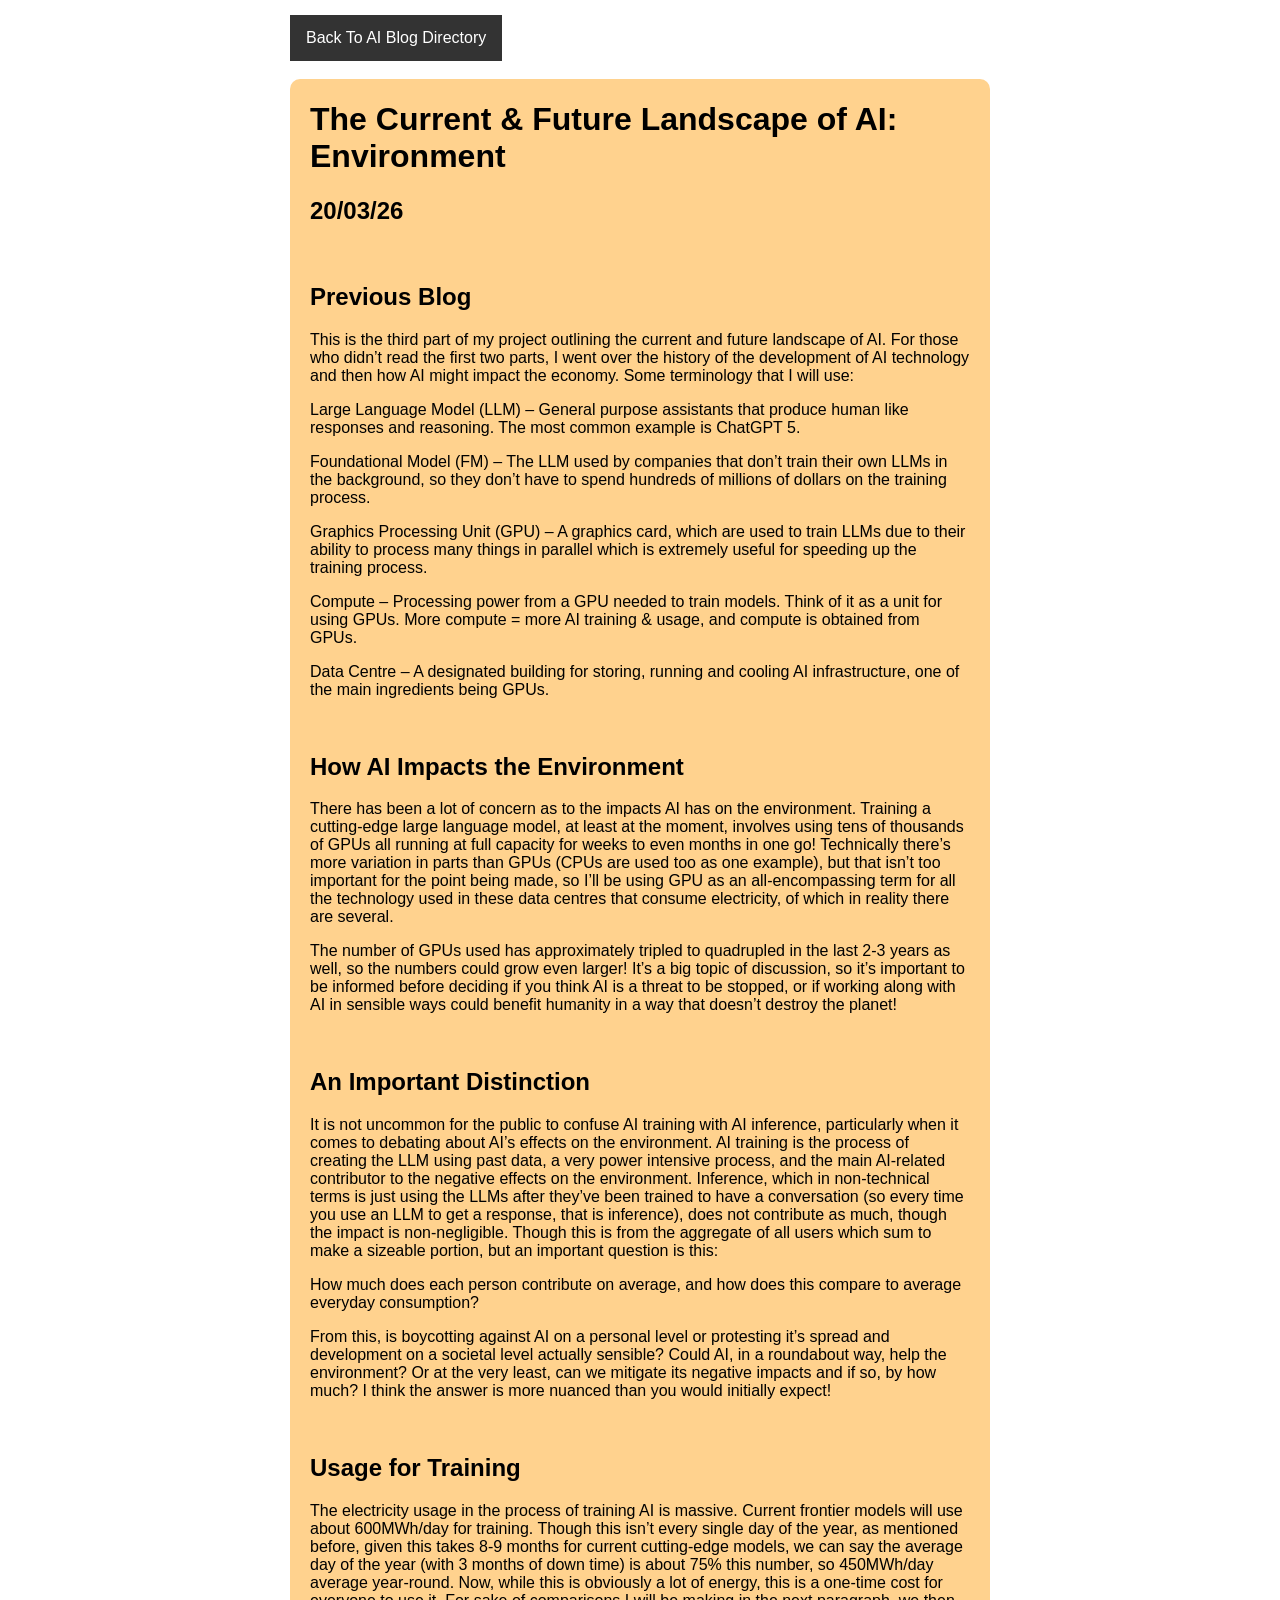
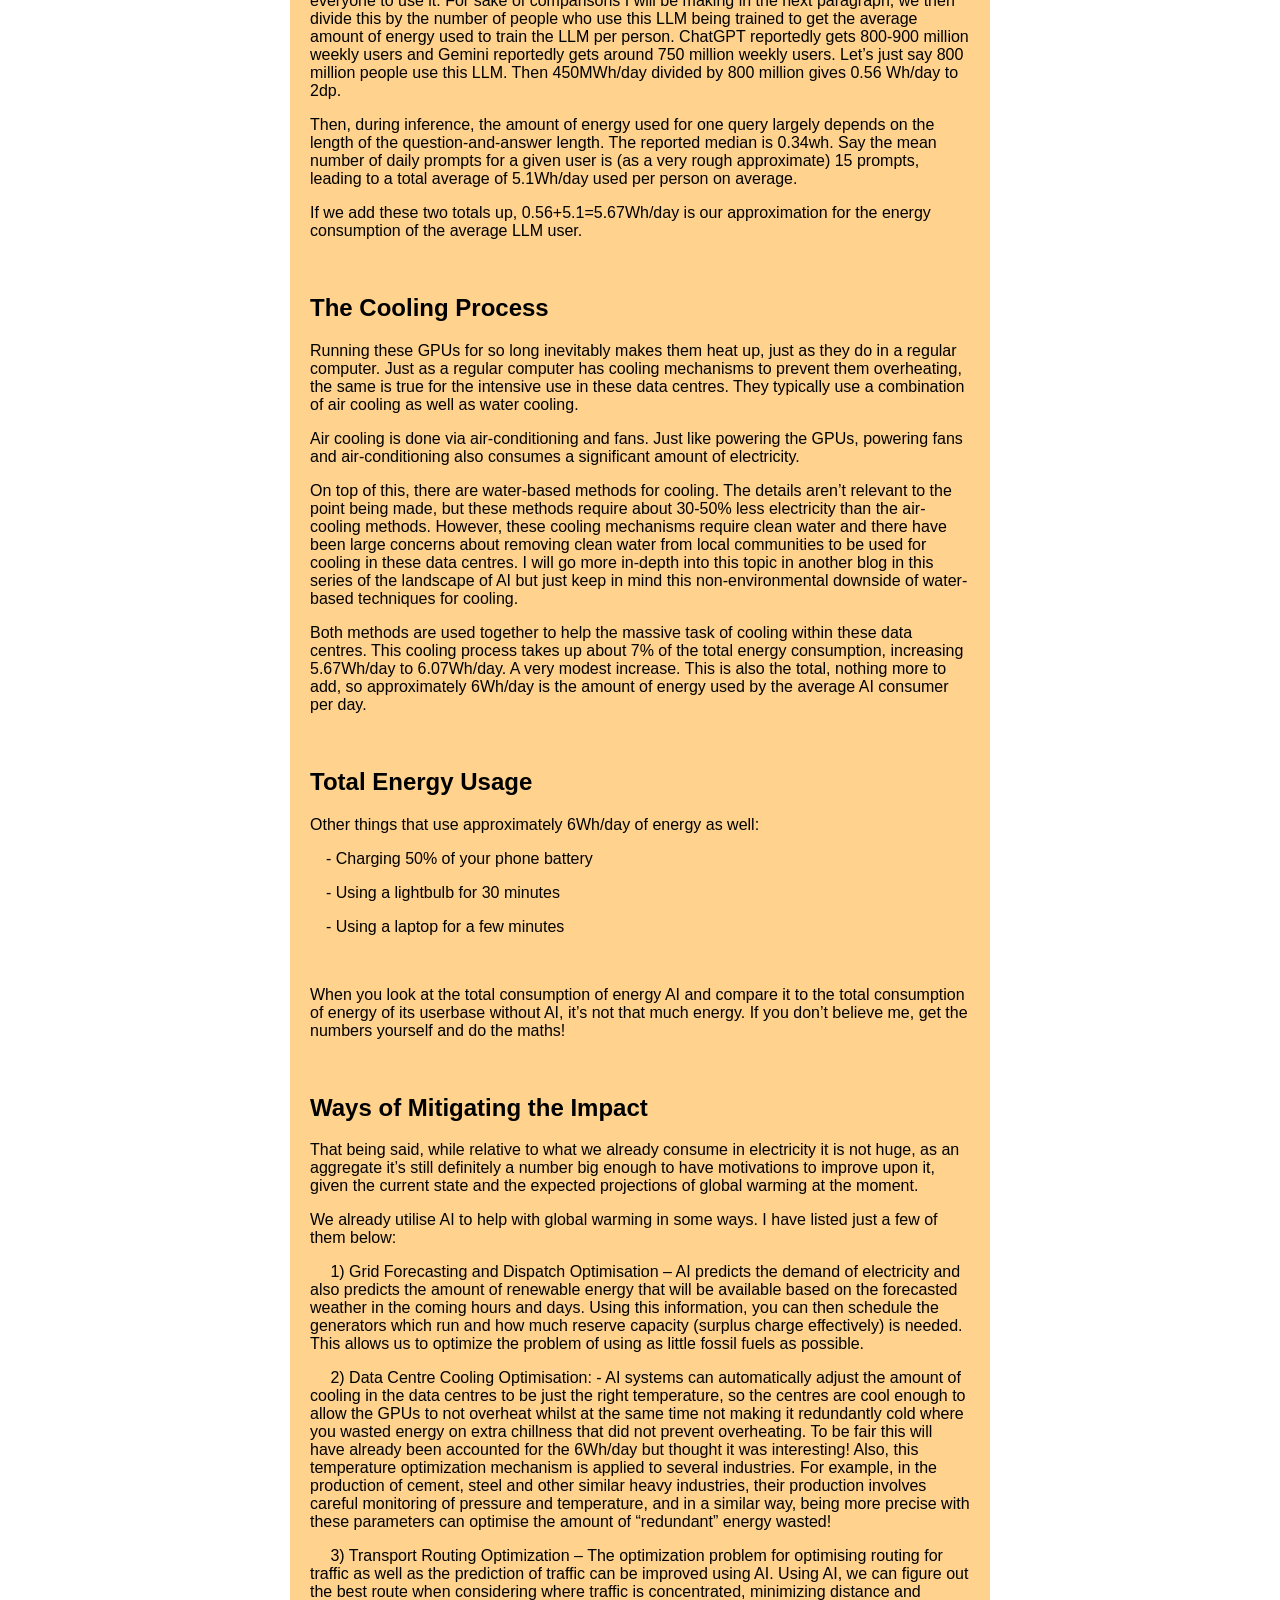
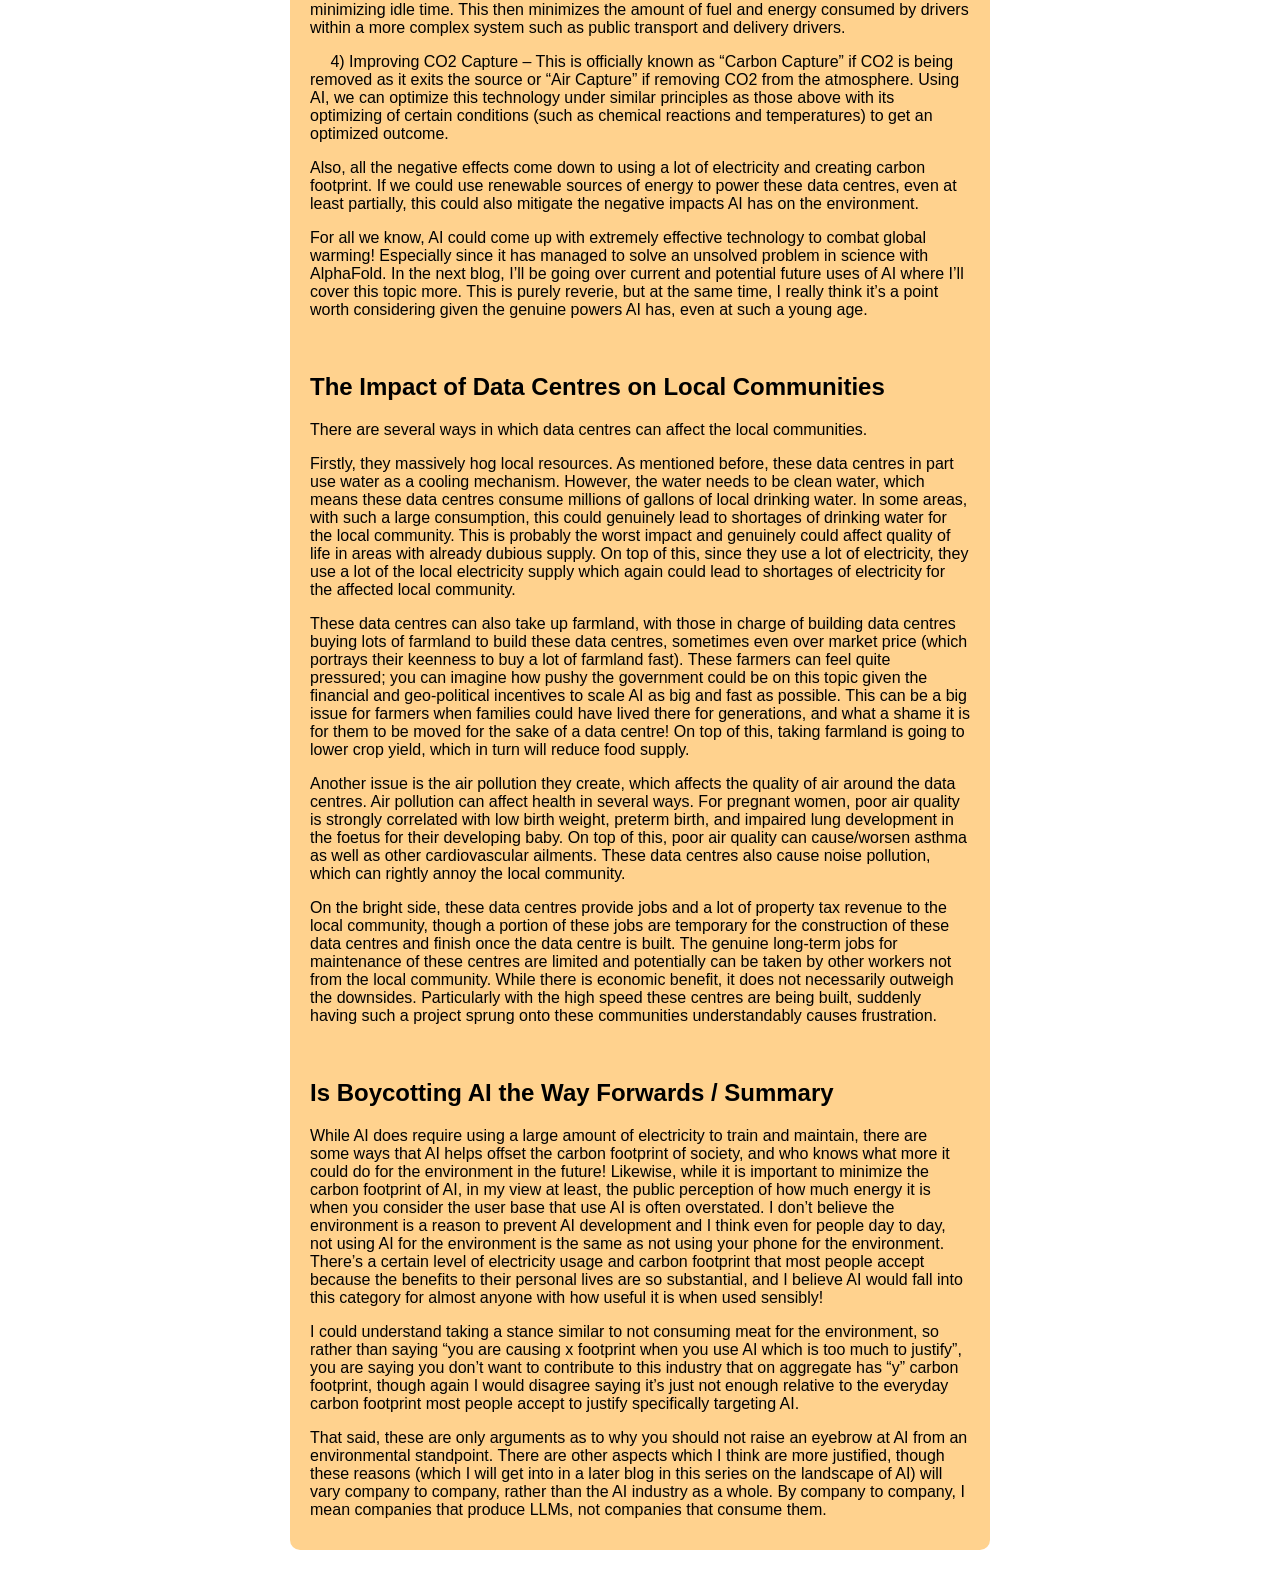
<file: blog/ai-blog/ai-landscape-environmental.html>
<!DOCTYPE html>
<html lang="en">
    <head>
        <script async src="https://www.googletagmanager.com/gtag/js?id=G-MPVWB1E2SN"></script>
        <script>
            window.dataLayer = window.dataLayer || [];
            function gtag(){dataLayer.push(arguments);}
            gtag('js', new Date());

            gtag('config', 'G-MPVWB1E2SN');
        </script>
        <meta charset="UTF-8">
        <meta name="viewport" content="width=device-width, initial-scale=1.0">
        <link rel="stylesheet" href="../../style.css">
        <title>The Current and Future Landscape of AI: Environment</title>
    </head>
    <body>
        <nav class="nav-bar">
            <ul class="nav-bar-list nav-bar-text-design">
                <a class="nav-bar" href="ai-blog-hub.html">Back To AI Blog Directory</a>
            </ul>
        </nav>

        <br>

        <div class="bg-colour">

            <h1>The Current & Future Landscape of AI: Environment</h1>
            <h2>20/03/26</h2>

            <br>

            <h2>Previous Blog</h2>

            <p>
                This is the third part of my project outlining the current and future landscape of AI. For those who didn’t read the first two parts, I went over the history of the development of AI technology and then how AI might impact the economy. Some terminology that I will use:
            </p>

            <p>
                Large Language Model (LLM) – General purpose assistants that produce human like responses and reasoning. The most common example is ChatGPT 5.
            </p>

            <p>
                Foundational Model (FM) – The LLM used by companies that don’t train their own LLMs in the background, so they don’t have to spend hundreds of millions of dollars on the training process.
            </p>

            <p>
                Graphics Processing Unit (GPU) – A graphics card, which are used to train LLMs due to their ability to process many things in parallel which is extremely useful for speeding up the training process.
            </p>

            <p>
                Compute – Processing power from a GPU needed to train models. Think of it as a unit for using GPUs. More compute = more AI training & usage, and compute is obtained from GPUs.
            </p>

            <p>
                Data Centre – A designated building for storing, running and cooling AI infrastructure, one of the main ingredients being GPUs.
            </p>
            
            <br>

            <h2>How AI Impacts the Environment</h2>

            <p>
                There has been a lot of concern as to the impacts AI has on the environment. Training a cutting-edge large language model, at least at the moment, involves using tens of thousands of GPUs all running at full capacity for weeks to even months in one go! Technically there’s more variation in parts than GPUs (CPUs are used too as one example), but that isn’t too important for the point being made, so I’ll be using GPU as an all-encompassing term for all the technology used in these data centres that consume electricity, of which in reality there are several.
            </p>

            <p>
                The number of GPUs used has approximately tripled to quadrupled in the last 2-3 years as well, so the numbers could grow even larger! It’s a big topic of discussion, so it’s important to be informed before deciding if you think AI is a threat to be stopped, or if working along with AI in sensible ways could benefit humanity in a way that doesn’t destroy the planet!
            </p>

            <br>

            <h2>An Important Distinction</h2>

            <p>
                It is not uncommon for the public to confuse AI training with AI inference, particularly when it comes to debating about AI’s effects on the environment. AI training is the process of creating the LLM using past data, a very power intensive process, and the main AI-related contributor to the negative effects on the environment. Inference, which in non-technical terms is just using the LLMs after they’ve been trained to have a conversation (so every time you use an LLM to get a response, that is inference), does not contribute as much, though the impact is non-negligible. Though this is from the aggregate of all users which sum to make a sizeable portion, but an important question is this:
            </p>

            <p>
                How much does each person contribute on average, and how does this compare to average everyday consumption?
            </p>

            <p>
                From this, is boycotting against AI on a personal level or protesting it’s spread and development on a societal level actually sensible? Could AI, in a roundabout way, help the environment? Or at the very least, can we mitigate its negative impacts and if so, by how much? I think the answer is more nuanced than you would initially expect!
            </p>

            <br>

            <h2>Usage for Training</h2>

            <p>
                The electricity usage in the process of training AI is massive. Current frontier models will use about 600MWh/day for training. Though this isn’t every single day of the year, as mentioned before, given this takes 8-9 months for current cutting-edge models, we can say the average day of the year (with 3 months of down time) is about 75% this number, so 450MWh/day average year-round. Now, while this is obviously a lot of energy, this is a one-time cost for everyone to use it. For sake of comparisons I will be making in the next paragraph, we then divide this by the number of people who use this LLM being trained to get the average amount of energy used to train the LLM per person. ChatGPT reportedly gets 800-900 million weekly users and Gemini reportedly gets around 750 million weekly users. Let’s just say 800 million people use this LLM. Then 450MWh/day divided by 800 million gives 0.56 Wh/day to 2dp.
            </p>

            <p>
                Then, during inference, the amount of energy used for one query largely depends on the length of the question-and-answer length. The reported median is 0.34wh. Say the mean number of daily prompts for a given user is (as a very rough approximate) 15 prompts, leading to a total average of 5.1Wh/day used per person on average.
            </p>

            <p>
                If we add these two totals up, 0.56+5.1=5.67Wh/day is our approximation for the energy consumption of the average LLM user.
            </p>

            <br>

            <h2>The Cooling Process</h2>

            <p>
                Running these GPUs for so long inevitably makes them heat up, just as they do in a regular computer. Just as a regular computer has cooling mechanisms to prevent them overheating, the same is true for the intensive use in these data centres. They typically use a combination of air cooling as well as water cooling.
            </p>

            <p>
                Air cooling is done via air-conditioning and fans. Just like powering the GPUs, powering fans and air-conditioning also consumes a significant amount of electricity.
            </p>

            <p>
                On top of this, there are water-based methods for cooling. The details aren’t relevant to the point being made, but these methods require about 30-50% less electricity than the air-cooling methods. However, these cooling mechanisms require clean water and there have been large concerns about removing clean water from local communities to be used for cooling in these data centres. I will go more in-depth into this topic in another blog in this series of the landscape of AI but just keep in mind this non-environmental downside of water-based techniques for cooling.
            </p>

            <p>
                Both methods are used together to help the massive task of cooling within these data centres. This cooling process takes up about 7% of the total energy consumption, increasing 5.67Wh/day to 6.07Wh/day. A very modest increase. This is also the total, nothing more to add, so approximately 6Wh/day is the amount of energy used by the average AI consumer per day.
            </p>

            <br>

            <h2>Total Energy Usage</h2>

            <p>
                Other things that use approximately 6Wh/day of energy as well:
            </p>

            <p>
                &emsp;-	Charging 50% of your phone battery
            </p>

            <p>
                &emsp;-	Using a lightbulb for 30 minutes
            </p>
            
            <p>
                &emsp;-	Using a laptop for a few minutes
            </p>

            <br>

            <p>
                When you look at the total consumption of energy AI and compare it to the total consumption of energy of its userbase without AI, it’s not that much energy. If you don’t believe me, get the numbers yourself and do the maths!
            </p>

            <br>

            <h2>Ways of Mitigating the Impact</h2>

            <p>
                That being said, while relative to what we already consume in electricity it is not huge, as an aggregate it’s still definitely a number big enough to have motivations to improve upon it, given the current state and the expected projections of global warming at the moment.
            </p>

            <p>
                We already utilise AI to help with global warming in some ways. I have listed just a few of them below:
            </p>

            <p>
                &emsp; 1)	Grid Forecasting and Dispatch Optimisation – AI predicts the demand of electricity and also predicts the amount of renewable energy that will be available based on the forecasted weather in the coming hours and days. Using this information, you can then schedule the generators which run and how much reserve capacity (surplus charge effectively) is needed. This allows us to optimize the problem of using as little fossil fuels as possible.
            </p>

            <p>
                &emsp; 2)	Data Centre Cooling Optimisation: - AI systems can automatically adjust the amount of cooling in the data centres to be just the right temperature, so the centres are cool enough to allow the GPUs to not overheat whilst at the same time not making it redundantly cold where you wasted energy on extra chillness that did not prevent overheating. To be fair this will have already been accounted for the 6Wh/day but thought it was interesting! Also, this temperature optimization mechanism is applied to several industries. For example, in the production of cement, steel and other similar heavy industries, their production involves careful monitoring of pressure and temperature, and in a similar way, being more precise with these parameters can optimise the amount of “redundant” energy wasted! 
            </p>

            <p>
                &emsp; 3)	Transport Routing Optimization – The optimization problem for optimising routing for traffic as well as the prediction of traffic can be improved using AI. Using AI, we can figure out the best route when considering where traffic is concentrated, minimizing distance and minimizing idle time. This then minimizes the amount of fuel and energy consumed by drivers within a more complex system such as public transport and delivery drivers.
            </p>

            <p>
                &emsp; 4)	Improving CO2 Capture – This is officially known as “Carbon Capture” if CO2 is being removed as it exits the source or “Air Capture” if removing CO2 from the atmosphere. Using AI, we can optimize this technology under similar principles as those above with its optimizing of certain conditions (such as chemical reactions and temperatures) to get an optimized outcome.

            </p>

            <p>
                Also, all the negative effects come down to using a lot of electricity and creating carbon footprint. If we could use renewable sources of energy to power these data centres, even at least partially, this could also mitigate the negative impacts AI has on the environment.
            </p>

            <p>
                For all we know, AI could come up with extremely effective technology to combat global warming! Especially since it has managed to solve an unsolved problem in science with AlphaFold. In the next blog, I’ll be going over current and potential future uses of AI where I’ll cover this topic more. This is purely reverie, but at the same time, I really think it’s a point worth considering given the genuine powers AI has, even at such a young age.
            </p>

            <br>

            <h2>The Impact of Data Centres on Local Communities</h2>

            <p>
                There are several ways in which data centres can affect the local communities.
            </p>

            <p>
                Firstly, they massively hog local resources. As mentioned before, these data centres in part use water as a cooling mechanism. However, the water needs to be clean water, which means these data centres consume millions of gallons of local drinking water. In some areas, with such a large consumption, this could genuinely lead to shortages of drinking water for the local community. This is probably the worst impact and genuinely could affect quality of life in areas with already dubious supply. On top of this, since they use a lot of electricity, they use a lot of the local electricity supply which again could lead to shortages of electricity for the affected local community.
            </p>

            <p>
                These data centres can also take up farmland, with those in charge of building data centres buying lots of farmland to build these data centres, sometimes even over market price (which portrays their keenness to buy a lot of farmland fast). These farmers can feel quite pressured; you can imagine how pushy the government could be on this topic given the financial and geo-political incentives to scale AI as big and fast as possible. This can be a big issue for farmers when families could have lived there for generations, and what a shame it is for them to be moved for the sake of a data centre! On top of this, taking farmland is going to lower crop yield, which in turn will reduce food supply.
            </p>

            <p>
                Another issue is the air pollution they create, which affects the quality of air around the data centres. Air pollution can affect health in several ways. For pregnant women, poor air quality is strongly correlated with low birth weight, preterm birth, and impaired lung development in the foetus for their developing baby. On top of this, poor air quality can cause/worsen asthma as well as other cardiovascular ailments. These data centres also cause noise pollution, which can rightly annoy the local community.
            </p>

            <p>
                On the bright side, these data centres provide jobs and a lot of property tax revenue to the local community, though a portion of these jobs are temporary for the construction of these data centres and finish once the data centre is built. The genuine long-term jobs for maintenance of these centres are limited and potentially can be taken by other workers not from the local community. While there is economic benefit, it does not necessarily outweigh the downsides. Particularly with the high speed these centres are being built, suddenly having such a project sprung onto these communities understandably causes frustration.
            </p>

            <br>

            <h2>Is Boycotting AI the Way Forwards / Summary</h2>

            <p>
                While AI does require using a large amount of electricity to train and maintain, there are some ways that AI helps offset the carbon footprint of society, and who knows what more it could do for the environment in the future! Likewise, while it is important to minimize the carbon footprint of AI, in my view at least, the public perception of how much energy it is when you consider the user base that use AI is often overstated. I don’t believe the environment is a reason to prevent AI development and I think even for people day to day, not using AI for the environment is the same as not using your phone for the environment. There’s a certain level of electricity usage and carbon footprint that most people accept because the benefits to their personal lives are so substantial, and I believe AI would fall into this category for almost anyone with how useful it is when used sensibly!
            </p>

            <p>
                I could understand taking a stance similar to not consuming meat for the environment, so rather than saying “you are causing x footprint when you use AI which is too much to justify”, you are saying you don’t want to contribute to this industry that on aggregate has “y” carbon footprint, though again I would disagree saying it’s just not enough relative to the everyday carbon footprint most people accept to justify specifically targeting AI.
            </p>

            <p>
                That said, these are only arguments as to why you should not raise an eyebrow at AI from an environmental standpoint. There are other aspects which I think are more justified, though these reasons (which I will get into in a later blog in this series on the landscape of AI) will vary company to company, rather than the AI industry as a whole. By company to company, I mean companies that produce LLMs, not companies that consume them.
            </p>

        </div>

    </body>
</html>
</file>
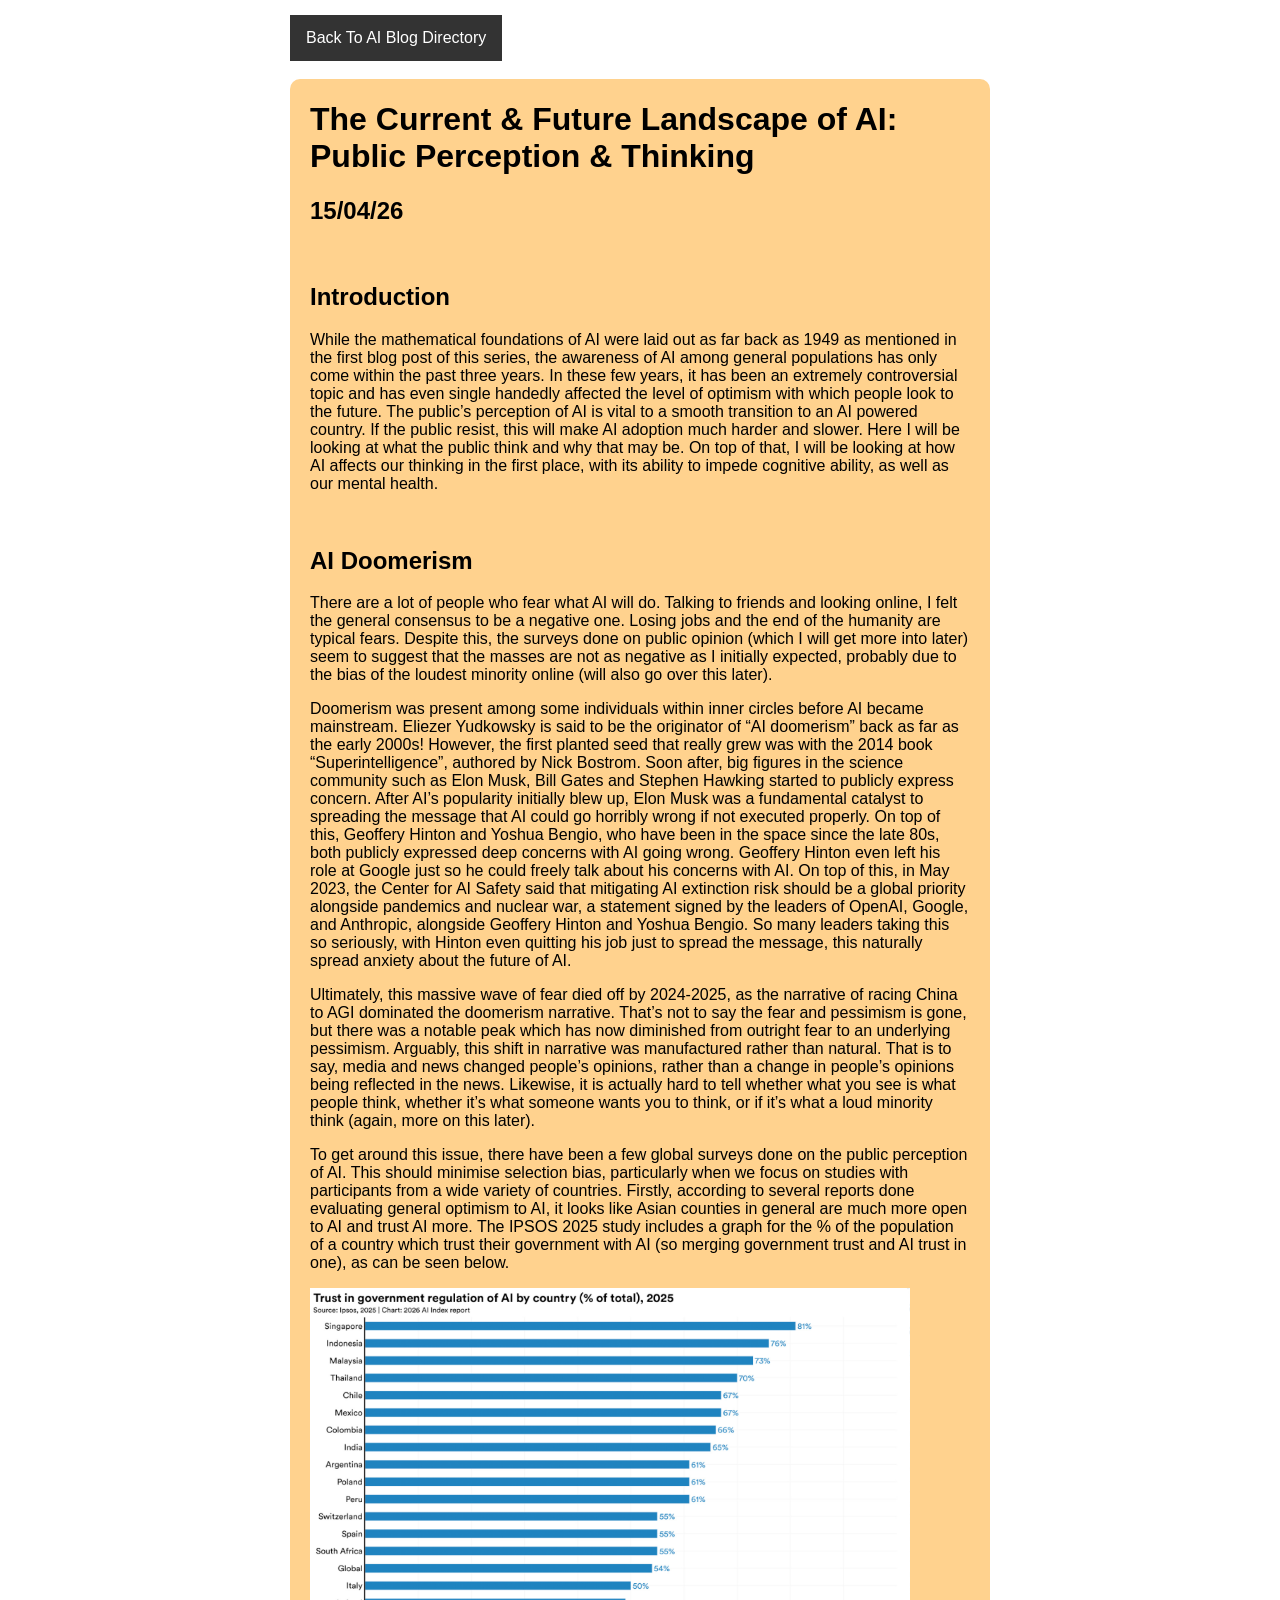
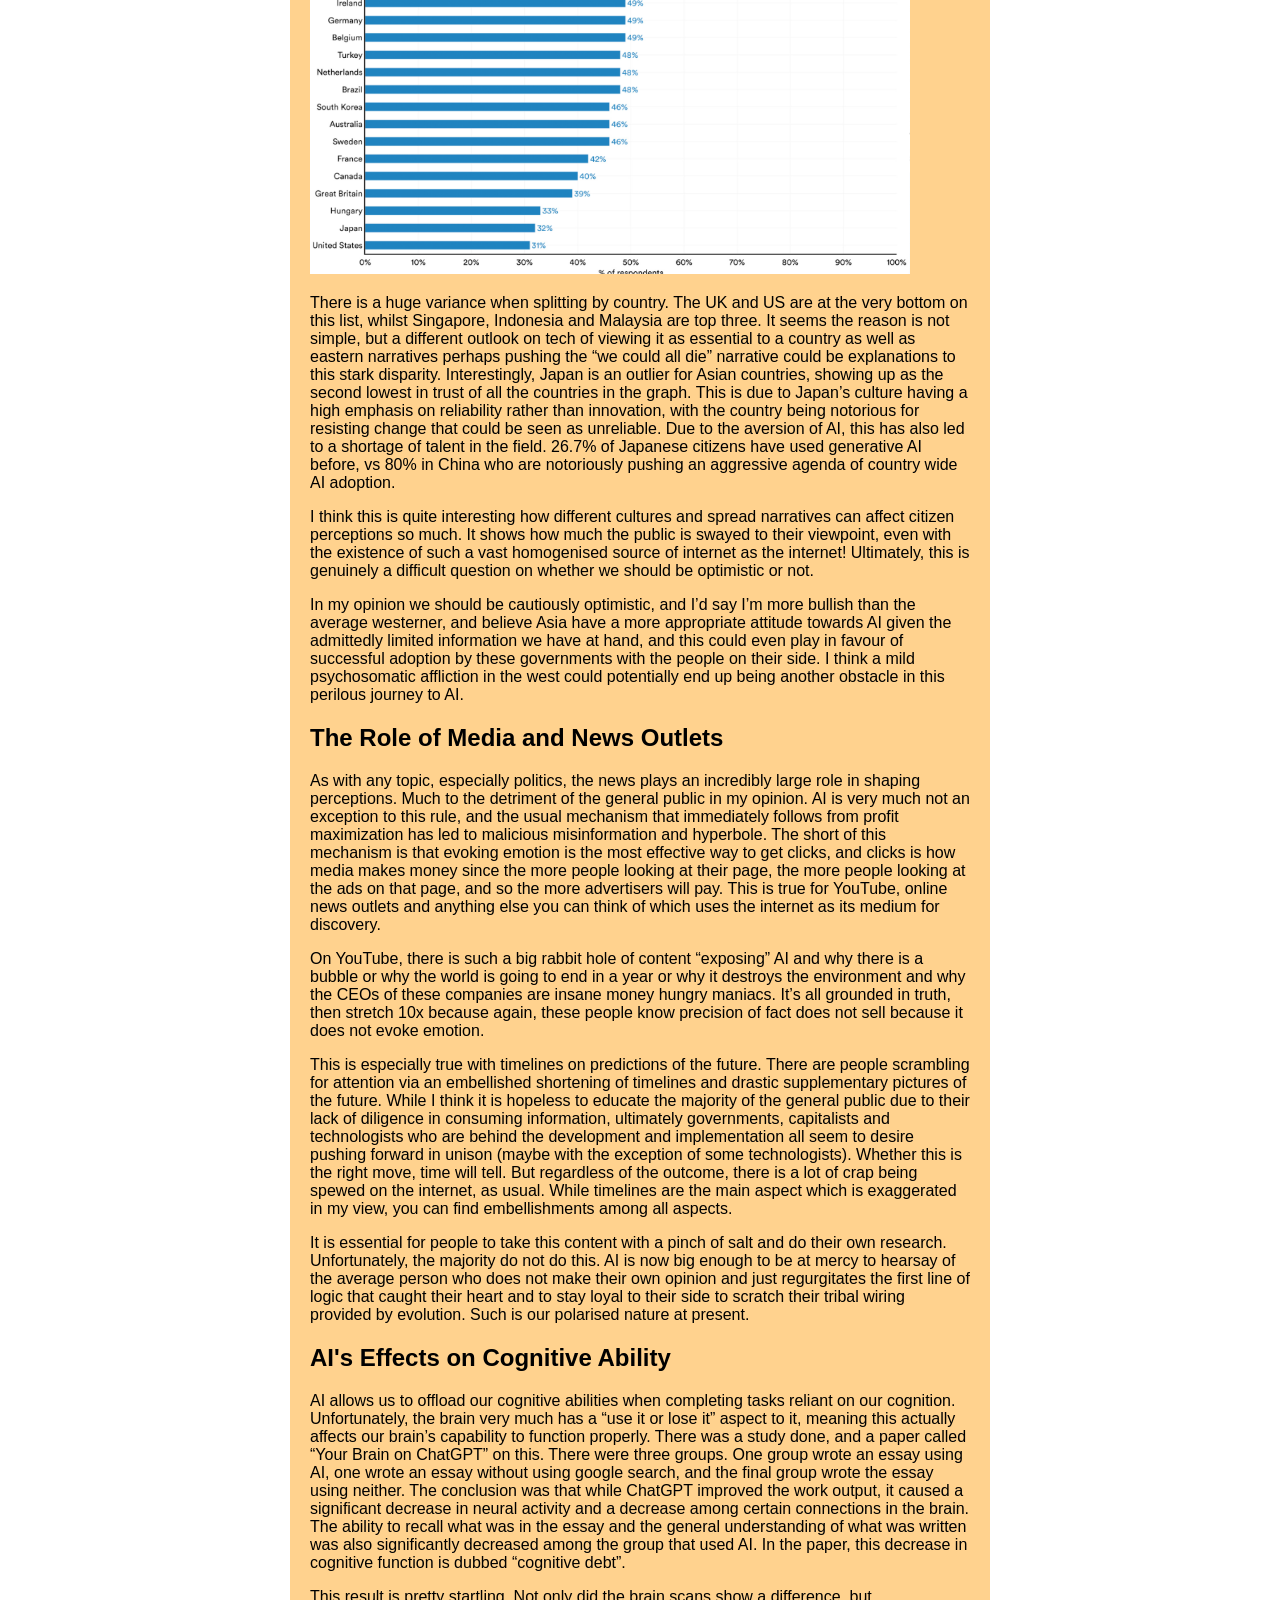
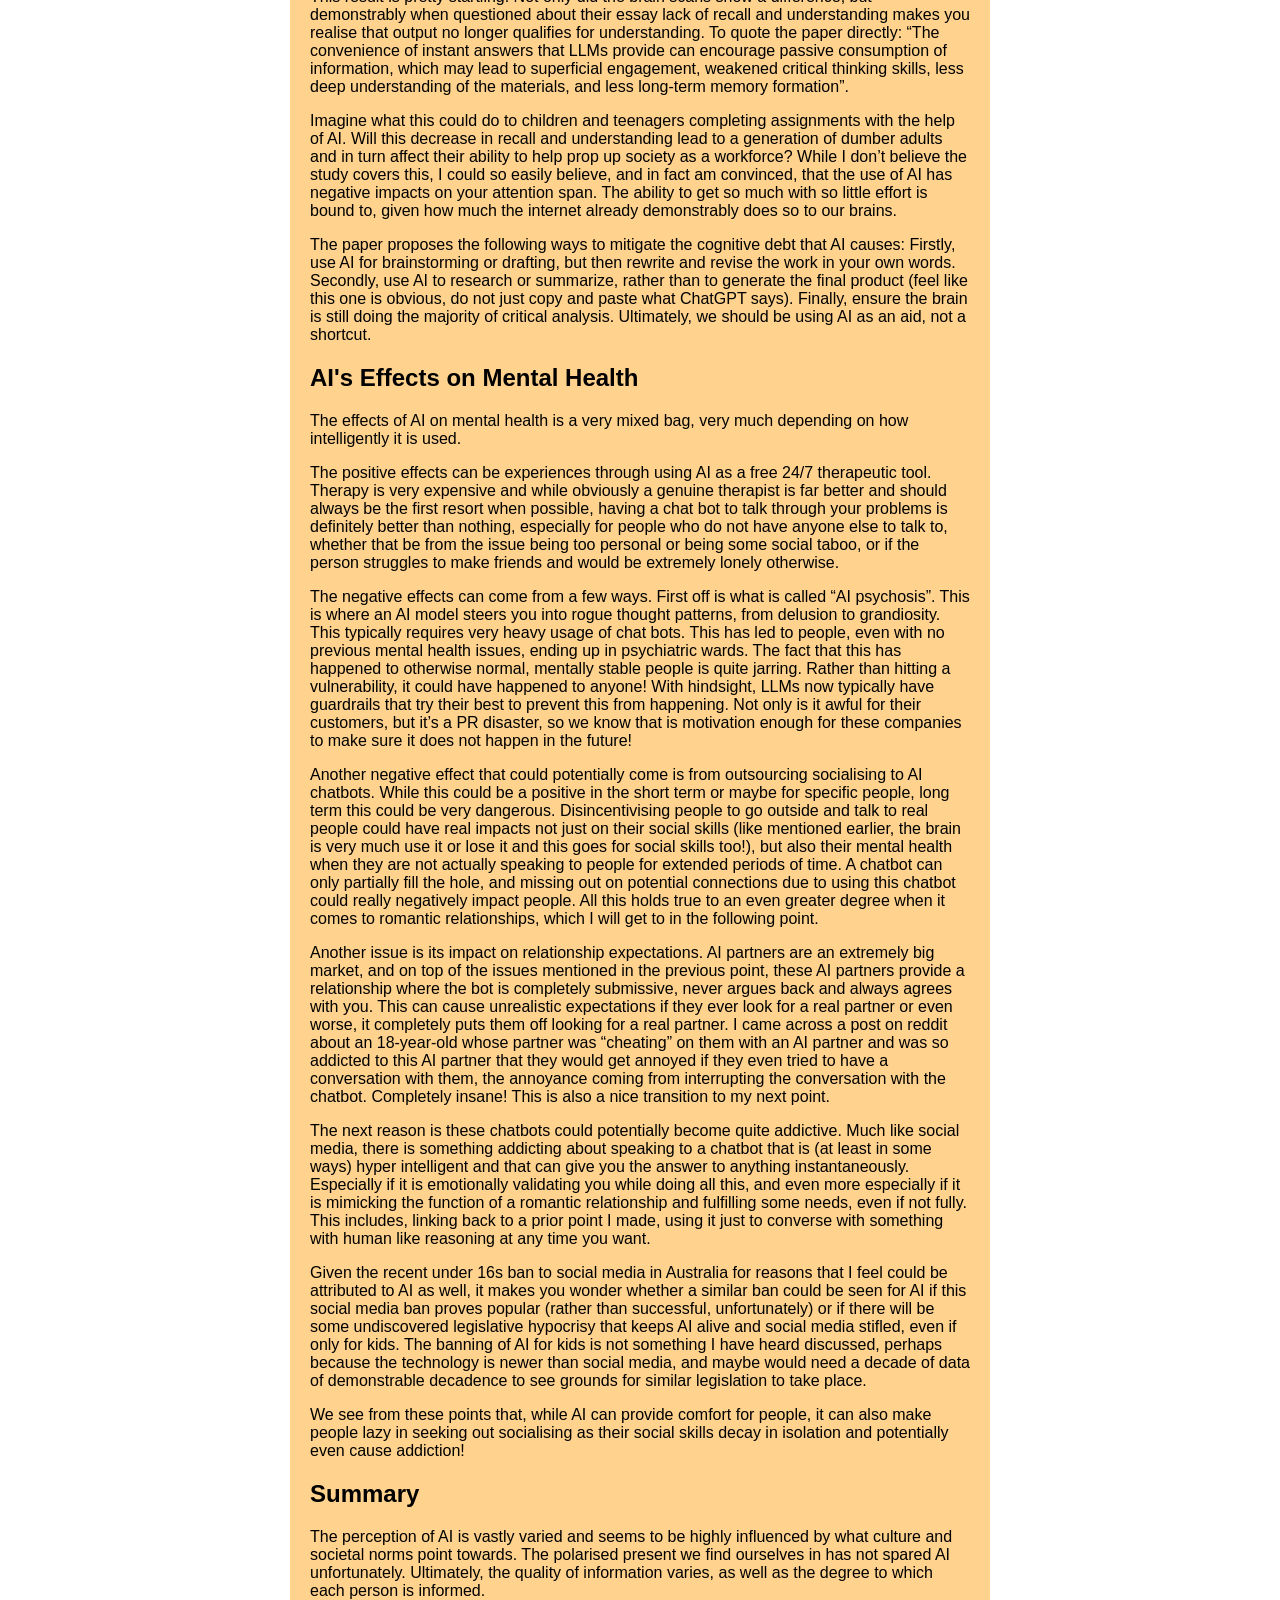
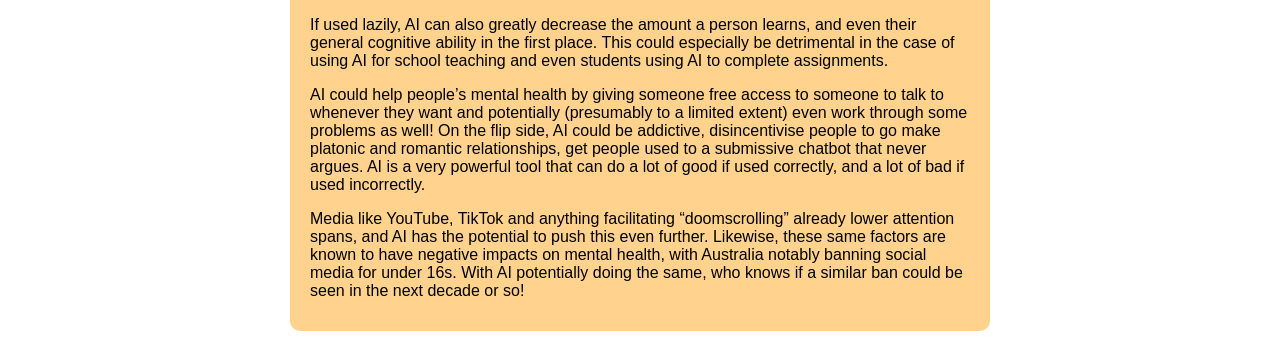
<file: blog/ai-blog/ai-landscape-public.html>
<!DOCTYPE html>
<html lang="en">
    <head>
        <script async src="https://www.googletagmanager.com/gtag/js?id=G-MPVWB1E2SN"></script>
        <script>
            window.dataLayer = window.dataLayer || [];
            function gtag(){dataLayer.push(arguments);}
            gtag('js', new Date());

            gtag('config', 'G-MPVWB1E2SN');
        </script>
        <meta charset="UTF-8">
        <meta name="viewport" content="width=device-width, initial-scale=1.0">
        <link rel="stylesheet" href="../../style.css">
        <title>The Current and Future Landscape of AI: Public Perception & Thinking</title>
    </head>

    <body>
        <nav class="nav-bar">
            <ul class="nav-bar-list nav-bar-text-design">
                <a class="nav-bar" href="ai-blog-hub.html">Back To AI Blog Directory</a>
            </ul>
        </nav>

        <br>

        <div class="bg-colour">
            
            <h1>The Current & Future Landscape of AI: Public Perception & Thinking</h1>
            <h2>15/04/26</h2>

            <br>

            <h2>Introduction</h2>
    
            <p>
                While the mathematical foundations of AI were laid out as far back as 1949 as mentioned in the first blog post of this series, the awareness of AI among general populations has only come within the past three years. In these few years, it has been an extremely controversial topic and has even single handedly affected the level of optimism with which people look to the future. The public’s perception of AI is vital to a smooth transition to an AI powered country. If the public resist, this will make AI adoption much harder and slower. Here I will be looking at what the public think and why that may be. On top of that, I will be looking at how AI affects our thinking in the first place, with its ability to impede cognitive ability, as well as our mental health.
            </p>

            <br>

            <h2>AI Doomerism</h2>

            <p>
                There are a lot of people who fear what AI will do. Talking to friends and looking online, I felt the general consensus to be a negative one. Losing jobs and the end of the humanity are typical fears. Despite this, the surveys done on public opinion (which I will get more into later) seem to suggest that the masses are not as negative as I initially expected, probably due to the bias of the loudest minority online (will also go over this later).
            </p>

            <p>
                Doomerism was present among some individuals within inner circles before AI became mainstream. Eliezer Yudkowsky is said to be the originator of “AI doomerism” back as far as the early 2000s! However, the first planted seed that really grew was with the 2014 book “Superintelligence”, authored by Nick Bostrom. Soon after, big figures in the science community such as Elon Musk, Bill Gates and Stephen Hawking started to publicly express concern. After AI’s popularity initially blew up, Elon Musk was a fundamental catalyst to spreading the message that AI could go horribly wrong if not executed properly. On top of this, Geoffery Hinton and Yoshua Bengio, who have been in the space since the late 80s, both publicly expressed deep concerns with AI going wrong. Geoffery Hinton even left his role at Google just so he could freely talk about his concerns with AI. On top of this, in May 2023, the Center for AI Safety said that mitigating AI extinction risk should be a global priority alongside pandemics and nuclear war, a statement signed by the leaders of OpenAI, Google, and Anthropic, alongside Geoffery Hinton and Yoshua Bengio. So many leaders taking this so seriously, with Hinton even quitting his job just to spread the message, this naturally spread anxiety about the future of AI.
            </p>

            <p>
                Ultimately, this massive wave of fear died off by 2024-2025, as the narrative of racing China to AGI dominated the doomerism narrative. That’s not to say the fear and pessimism is gone, but there was a notable peak which has now diminished from outright fear to an underlying pessimism. Arguably, this shift in narrative was manufactured rather than natural. That is to say, media and news changed people’s opinions, rather than a change in people’s opinions being reflected in the news. Likewise, it is actually hard to tell whether what you see is what people think, whether it’s what someone wants you to think, or if it’s what a loud minority think (again, more on this later).
            </p>

            <p>
                To get around this issue, there have been a few global surveys done on the public perception of AI. This should minimise selection bias, particularly when we focus on studies with participants from a wide variety of countries. Firstly, according to several reports done evaluating general optimism to AI, it looks like Asian counties in general are much more open to AI and trust AI more. The IPSOS 2025 study includes a graph for the % of the population of a country which trust their government with AI (so merging government trust and AI trust in one), as can be seen below.
            </p>

            <img src="countries_survey_image.png" alt="Bar chart showing the % of citizens who trust government regulation of AI by country" style="width: 100%; max-width: 600px;">

            <p>
                There is a huge variance when splitting by country. The UK and US are at the very bottom on this list, whilst Singapore, Indonesia and Malaysia are top three. It seems the reason is not simple, but a different outlook on tech of viewing it as essential to a country as well as eastern narratives perhaps pushing the “we could all die” narrative could be explanations to this stark disparity. Interestingly, Japan is an outlier for Asian countries, showing up as the second lowest in trust of all the countries in the graph. This is due to Japan’s culture having a high emphasis on reliability rather than innovation, with the country being notorious for resisting change that could be seen as unreliable. Due to the aversion of AI, this has also led to a shortage of talent in the field. 26.7% of Japanese citizens have used generative AI before, vs 80% in China who are notoriously pushing an aggressive agenda of country wide AI adoption.
            </p>

            <p>
                I think this is quite interesting how different cultures and spread narratives can affect citizen perceptions so much. It shows how much the public is swayed to their viewpoint, even with the existence of such a vast homogenised source of internet as the internet! Ultimately, this is genuinely a difficult question on whether we should be optimistic or not.
            </p>

            <p>
                In my opinion we should be cautiously optimistic, and I’d say I’m more bullish than the average westerner, and believe Asia have a more appropriate attitude towards AI given the admittedly limited information we have at hand, and this could even play in favour of successful adoption by these governments with the people on their side. I think a mild psychosomatic affliction in the west could potentially end up being another obstacle in this perilous journey to AI.
            </p>

            <h2>The Role of Media and News Outlets</h2>

            <p>
                As with any topic, especially politics, the news plays an incredibly large role in shaping perceptions. Much to the detriment of the general public in my opinion. AI is very much not an exception to this rule, and the usual mechanism that immediately follows from profit maximization has led to malicious misinformation and hyperbole. The short of this mechanism is that evoking emotion is the most effective way to get clicks, and clicks is how media makes money since the more people looking at their page, the more people looking at the ads on that page, and so the more advertisers will pay. This is true for YouTube, online news outlets and anything else you can think of which uses the internet as its medium for discovery.
            </p>

            <p>
                On YouTube, there is such a big rabbit hole of content “exposing” AI and why there is a bubble or why the world is going to end in a year or why it destroys the environment and why the CEOs of these companies are insane money hungry maniacs. It’s all grounded in truth, then stretch 10x because again, these people know precision of fact does not sell because it does not evoke emotion.
            </p>

            <p>
                This is especially true with timelines on predictions of the future. There are people scrambling for attention via an embellished shortening of timelines and drastic supplementary pictures of the future. While I think it is hopeless to educate the majority of the general public due to their lack of diligence in consuming information, ultimately governments, capitalists and technologists who are behind the development and implementation all seem to desire pushing forward in unison (maybe with the exception of some technologists). Whether this is the right move, time will tell. But regardless of the outcome, there is a lot of crap being spewed on the internet, as usual. While timelines are the main aspect which is exaggerated in my view, you can find embellishments among all aspects.
            </p>

            <p>
                It is essential for people to take this content with a pinch of salt and do their own research. Unfortunately, the majority do not do this. AI is now big enough to be at mercy to hearsay of the average person who does not make their own opinion and just regurgitates the first line of logic that caught their heart and to stay loyal to their side to scratch their tribal wiring provided by evolution. Such is our polarised nature at present. 
            </p>

            <h2>AI's Effects on Cognitive Ability</h2>

            <p>
                AI allows us to offload our cognitive abilities when completing tasks reliant on our cognition. Unfortunately, the brain very much has a “use it or lose it” aspect to it, meaning this actually affects our brain’s capability to function properly. There was a study done, and a paper called “Your Brain on ChatGPT” on this. There were three groups. One group wrote an essay using AI, one wrote an essay without using google search, and the final group wrote the essay using neither. The conclusion was that while ChatGPT improved the work output, it caused a significant decrease in neural activity and a decrease among certain connections in the brain. The ability to recall what was in the essay and the general understanding of what was written was also significantly decreased among the group that used AI. In the paper, this decrease in cognitive function is dubbed “cognitive debt”.
            </p>

            <p>
                This result is pretty startling. Not only did the brain scans show a difference, but demonstrably when questioned about their essay lack of recall and understanding makes you realise that output no longer qualifies for understanding. To quote the paper directly: “The convenience of instant answers that LLMs provide can encourage passive consumption of information, which may lead to superficial engagement, weakened critical thinking skills, less deep understanding of the materials, and less long-term memory formation”.
            </p>

            <p>
                Imagine what this could do to children and teenagers completing assignments with the help of AI. Will this decrease in recall and understanding lead to a generation of dumber adults and in turn affect their ability to help prop up society as a workforce? While I don’t believe the study covers this, I could so easily believe, and in fact am convinced, that the use of AI has negative impacts on your attention span. The ability to get so much with so little effort is bound to, given how much the internet already demonstrably does so to our brains.
            </p>

            <p>
                The paper proposes the following ways to mitigate the cognitive debt that AI causes: Firstly, use AI for brainstorming or drafting, but then rewrite and revise the work in your own words. Secondly, use AI to research or summarize, rather than to generate the final product (feel like this one is obvious, do not just copy and paste what ChatGPT says). Finally, ensure the brain is still doing the majority of critical analysis. Ultimately, we should be using AI as an aid, not a shortcut.
            </p>

            <h2>AI's Effects on Mental Health</h2>

            <p>
                The effects of AI on mental health is a very mixed bag, very much depending on how intelligently it is used.
            </p>

            <p>
                The positive effects can be experiences through using AI as a free 24/7 therapeutic tool. Therapy is very expensive and while obviously a genuine therapist is far better and should always be the first resort when possible, having a chat bot to talk through your problems is definitely better than nothing, especially for people who do not have anyone else to talk to, whether that be from the issue being too personal or being some social taboo, or if the person struggles to make friends and would be extremely lonely otherwise.
            </p>

            <p>
                The negative effects can come from a few ways. First off is what is called “AI psychosis”. This is where an AI model steers you into rogue thought patterns, from delusion to grandiosity. This typically requires very heavy usage of chat bots. This has led to people, even with no previous mental health issues, ending up in psychiatric wards. The fact that this has happened to otherwise normal, mentally stable people is quite jarring. Rather than hitting a vulnerability, it could have happened to anyone! With hindsight, LLMs now typically have guardrails that try their best to prevent this from happening. Not only is it awful for their customers, but it’s a PR disaster, so we know that is motivation enough for these companies to make sure it does not happen in the future!
            </p>

            <p>
                Another negative effect that could potentially come is from outsourcing socialising to AI chatbots. While this could be a positive in the short term or maybe for specific people, long term this could be very dangerous. Disincentivising people to go outside and talk to real people could have real impacts not just on their social skills (like mentioned earlier, the brain is very much use it or lose it and this goes for social skills too!), but also their mental health when they are not actually speaking to people for extended periods of time. A chatbot can only partially fill the hole, and missing out on potential connections due to using this chatbot could really negatively impact people. All this holds true to an even greater degree when it comes to romantic relationships, which I will get to in the following point.
            </p>

            <p>
                Another issue is its impact on relationship expectations. AI partners are an extremely big market, and on top of the issues mentioned in the previous point, these AI partners provide a relationship where the bot is completely submissive, never argues back and always agrees with you. This can cause unrealistic expectations if they ever look for a real partner or even worse, it completely puts them off looking for a real partner. I came across a post on reddit about an 18-year-old whose partner was “cheating” on them with an AI partner and was so addicted to this AI partner that they would get annoyed if they even tried to have a conversation with them, the annoyance coming from interrupting the conversation with the chatbot. Completely insane! This is also a nice transition to my next point.
            </p>

            <p>
                The next reason is these chatbots could potentially become quite addictive. Much like social media, there is something addicting about speaking to a chatbot that is (at least in some ways) hyper intelligent and that can give you the answer to anything instantaneously. Especially if it is emotionally validating you while doing all this, and even more especially if it is mimicking the function of a romantic relationship and fulfilling some needs, even if not fully. This includes, linking back to a prior point I made, using it just to converse with something with human like reasoning at any time you want.
            </p>

            <p>
                Given the recent under 16s ban to social media in Australia for reasons that I feel could be attributed to AI as well, it makes you wonder whether a similar ban could be seen for AI if this social media ban proves popular (rather than successful, unfortunately) or if there will be some undiscovered legislative hypocrisy that keeps AI alive and social media stifled, even if only for kids. The banning of AI for kids is not something I have heard discussed, perhaps because the technology is newer than social media, and maybe would need a decade of data of demonstrable decadence to see grounds for similar legislation to take place.
            </p>

            <p>
                We see from these points that, while AI can provide comfort for people, it can also make people lazy in seeking out socialising as their social skills decay in isolation and potentially even cause addiction!
            </p>

            <h2>Summary</h2>

            <p>
                The perception of AI is vastly varied and seems to be highly influenced by what culture and societal norms point towards. The polarised present we find ourselves in has not spared AI unfortunately. Ultimately, the quality of information varies, as well as the degree to which each person is informed.
            </p>

            <p>
                If used lazily, AI can also greatly decrease the amount a person learns, and even their general cognitive ability in the first place. This could especially be detrimental in the case of using AI for school teaching and even students using AI to complete assignments.
            </p>

            <p>
                AI could help people’s mental health by giving someone free access to someone to talk to whenever they want and potentially (presumably to a limited extent) even work through some problems as well! On the flip side, AI could be addictive, disincentivise people to go make platonic and romantic relationships, get people used to a submissive chatbot that never argues. AI is a very powerful tool that can do a lot of good if used correctly, and a lot of bad if used incorrectly.
            </p>

            <p>
                Media like YouTube, TikTok and anything facilitating “doomscrolling” already lower attention spans, and AI has the potential to push this even further. Likewise, these same factors are known to have negative impacts on mental health, with Australia notably banning social media for under 16s. With AI potentially doing the same, who knows if a similar ban could be seen in the next decade or so!
            </p>

        </div>

    </body>
</html>
</file>
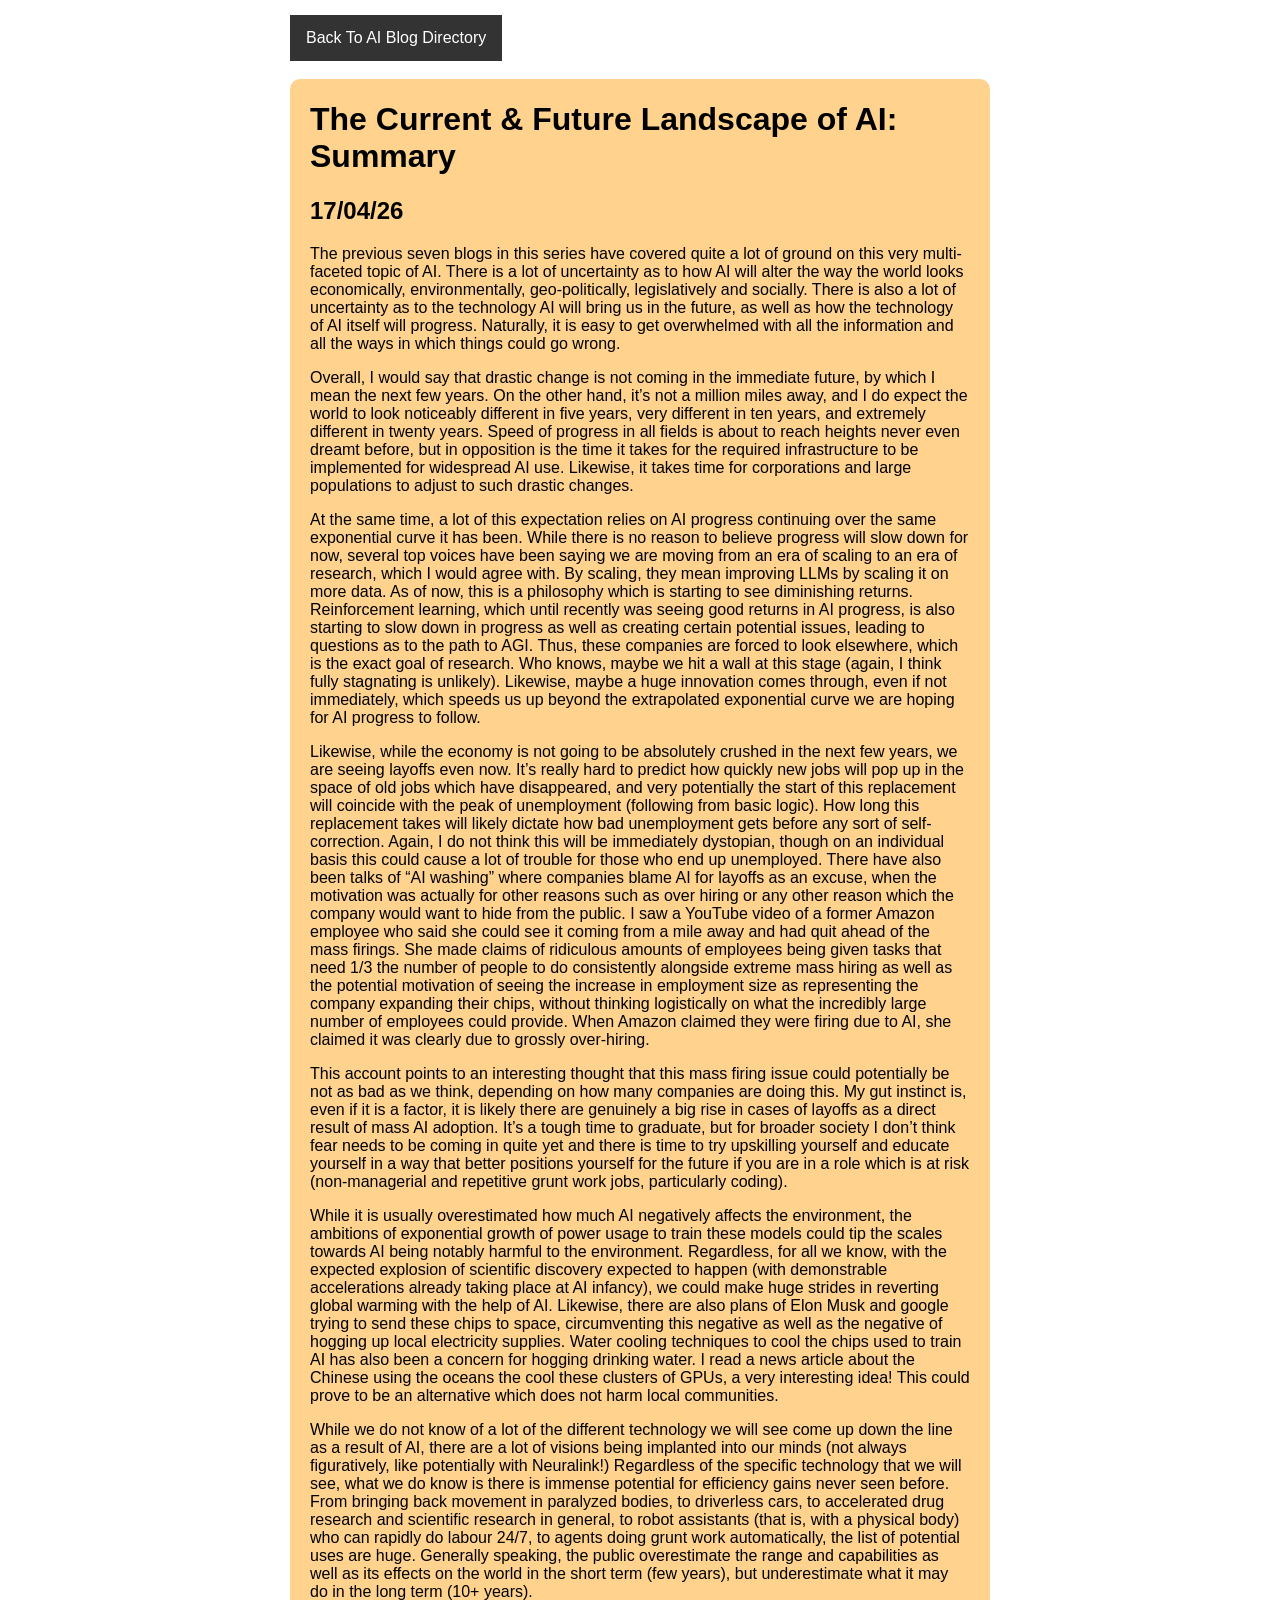
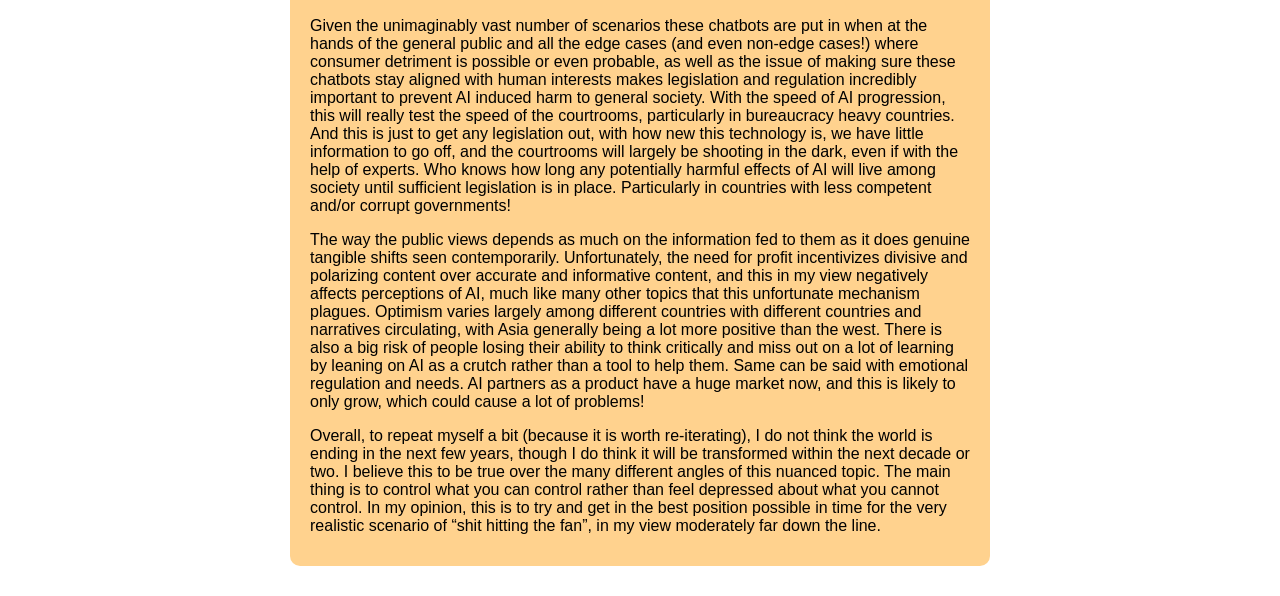
<file: blog/ai-blog/ai-landscape-summary.html>
<!DOCTYPE html>
<html lang="en">
    <head>
        <script async src="https://www.googletagmanager.com/gtag/js?id=G-MPVWB1E2SN"></script>
        <script>
            window.dataLayer = window.dataLayer || [];
            function gtag(){dataLayer.push(arguments);}
            gtag('js', new Date());

            gtag('config', 'G-MPVWB1E2SN');
        </script>
        <meta charset="UTF-8">
        <meta name="viewport" content="width=device-width, initial-scale=1.0">
        <link rel="stylesheet" href="../../style.css">
        <title>The Current and Future Landscape of AI: Summary</title>
    </head>

    <body>
        <nav class="nav-bar">
            <ul class="nav-bar-list nav-bar-text-design">
                <a class="nav-bar" href="ai-blog-hub.html">Back To AI Blog Directory</a>
            </ul>
        </nav>

        <br>

        <div class="bg-colour">

            <h1>The Current & Future Landscape of AI: Summary</h1>
            <h2>17/04/26</h2>

            <p>
                The previous seven blogs in this series have covered quite a lot of ground on this very multi-faceted topic of AI. There is a lot of uncertainty as to how AI will alter the way the world looks economically, environmentally, geo-politically, legislatively and socially. There is also a lot of uncertainty as to the technology AI will bring us in the future, as well as how the technology of AI itself will progress. Naturally, it is easy to get overwhelmed with all the information and all the ways in which things could go wrong.
            </p>

            <p>
                Overall, I would say that drastic change is not coming in the immediate future, by which I mean the next few years. On the other hand, it’s not a million miles away, and I do expect the world to look noticeably different in five years, very different in ten years, and extremely different in twenty years. Speed of progress in all fields is about to reach heights never even dreamt before, but in opposition is the time it takes for the required infrastructure to be implemented for widespread AI use. Likewise, it takes time for corporations and large populations to adjust to such drastic changes.
            </p>

            <p>
                At the same time, a lot of this expectation relies on AI progress continuing over the same exponential curve it has been. While there is no reason to believe progress will slow down for now, several top voices have been saying we are moving from an era of scaling to an era of research, which I would agree with. By scaling, they mean improving LLMs by scaling it on more data. As of now, this is a philosophy which is starting to see diminishing returns. Reinforcement learning, which until recently was seeing good returns in AI progress, is also starting to slow down in progress as well as creating certain potential issues, leading to questions as to the path to AGI. Thus, these companies are forced to look elsewhere, which is the exact goal of research. Who knows, maybe we hit a wall at this stage (again, I think fully stagnating is unlikely). Likewise, maybe a huge innovation comes through, even if not immediately, which speeds us up beyond the extrapolated exponential curve we are hoping for AI progress to follow.
            </p>

            <p>
                Likewise, while the economy is not going to be absolutely crushed in the next few years, we are seeing layoffs even now. It’s really hard to predict how quickly new jobs will pop up in the space of old jobs which have disappeared, and very potentially the start of this replacement will coincide with the peak of unemployment (following from basic logic). How long this replacement takes will likely dictate how bad unemployment gets before any sort of self-correction. Again, I do not think this will be immediately dystopian, though on an individual basis this could cause a lot of trouble for those who end up unemployed. There have also been talks of “AI washing” where companies blame AI for layoffs as an excuse, when the motivation was actually for other reasons such as over hiring or any other reason which the company would want to hide from the public. I saw a YouTube video of a former Amazon employee who said she could see it coming from a mile away and had quit ahead of the mass firings. She made claims of ridiculous amounts of employees being given tasks that need 1/3 the number of people to do consistently alongside extreme mass hiring as well as the potential motivation of seeing the increase in employment size as representing the company expanding their chips, without thinking logistically on what the incredibly large number of employees could provide. When Amazon claimed they were firing due to AI, she claimed it was clearly due to grossly over-hiring.
            </p>

            <p>
                This account points to an interesting thought that this mass firing issue could potentially be not as bad as we think, depending on how many companies are doing this. My gut instinct is, even if it is a factor, it is likely there are genuinely a big rise in cases of layoffs as a direct result of mass AI adoption. It’s a tough time to graduate, but for broader society I don’t think fear needs to be coming in quite yet and there is time to try upskilling yourself and educate yourself in a way that better positions yourself for the future if you are in a role which is at risk (non-managerial and repetitive grunt work jobs, particularly coding).
            </p>

            <p>
                While it is usually overestimated how much AI negatively affects the environment, the ambitions of exponential growth of power usage to train these models could tip the scales towards AI being notably harmful to the environment. Regardless, for all we know, with the expected explosion of scientific discovery expected to happen (with demonstrable accelerations already taking place at AI infancy), we could make huge strides in reverting global warming with the help of AI. Likewise, there are also plans of Elon Musk and google trying to send these chips to space, circumventing this negative as well as the negative of hogging up local electricity supplies. Water cooling techniques to cool the chips used to train AI has also been a concern for hogging drinking water. I read a news article about the Chinese using the oceans the cool these clusters of GPUs, a very interesting idea! This could prove to be an alternative which does not harm local communities.
            </p>

            <p>
                While we do not know of a lot of the different technology we will see come up down the line as a result of AI, there are a lot of visions being implanted into our minds (not always figuratively, like potentially with Neuralink!) Regardless of the specific technology that we will see, what we do know is there is immense potential for efficiency gains never seen before. From bringing back movement in paralyzed bodies, to driverless cars, to accelerated drug research and scientific research in general, to robot assistants (that is, with a physical body) who can rapidly do labour 24/7, to agents doing grunt work automatically, the list of potential uses are huge. Generally speaking, the public overestimate the range and capabilities as well as its effects on the world in the short term (few years), but underestimate what it may do in the long term (10+ years).
            </p>

            <p>
                Given the unimaginably vast number of scenarios these chatbots are put in when at the hands of the general public and all the edge cases (and even non-edge cases!) where consumer detriment is possible or even probable, as well as the issue of making sure these chatbots stay aligned with human interests makes legislation and regulation incredibly important to prevent AI induced harm to general society. With the speed of AI progression, this will really test the speed of the courtrooms, particularly in bureaucracy heavy countries. And this is just to get any legislation out, with how new this technology is, we have little information to go off, and the courtrooms will largely be shooting in the dark, even if with the help of experts. Who knows how long any potentially harmful effects of AI will live among society until sufficient legislation is in place. Particularly in countries with less competent and/or corrupt governments!
            </p>

            <p>
                The way the public views depends as much on the information fed to them as it does genuine tangible shifts seen contemporarily. Unfortunately, the need for profit incentivizes divisive and polarizing content over accurate and informative content, and this in my view negatively affects perceptions of AI, much like many other topics that this unfortunate mechanism plagues. Optimism varies largely among different countries with different countries and narratives circulating, with Asia generally being a lot more positive than the west. There is also a big risk of people losing their ability to think critically and miss out on a lot of learning by leaning on AI as a crutch rather than a tool to help them. Same can be said with emotional regulation and needs. AI partners as a product have a huge market now, and this is likely to only grow, which could cause a lot of problems!
            </p>

            <p>
                Overall, to repeat myself a bit (because it is worth re-iterating), I do not think the world is ending in the next few years, though I do think it will be transformed within the next decade or two. I believe this to be true over the many different angles of this nuanced topic. The main thing is to control what you can control rather than feel depressed about what you cannot control. In my opinion, this is to try and get in the best position possible in time for the very realistic scenario of “shit hitting the fan”, in my view moderately far down the line.
            </p>

        </div>

    </body>
</html>
</file>
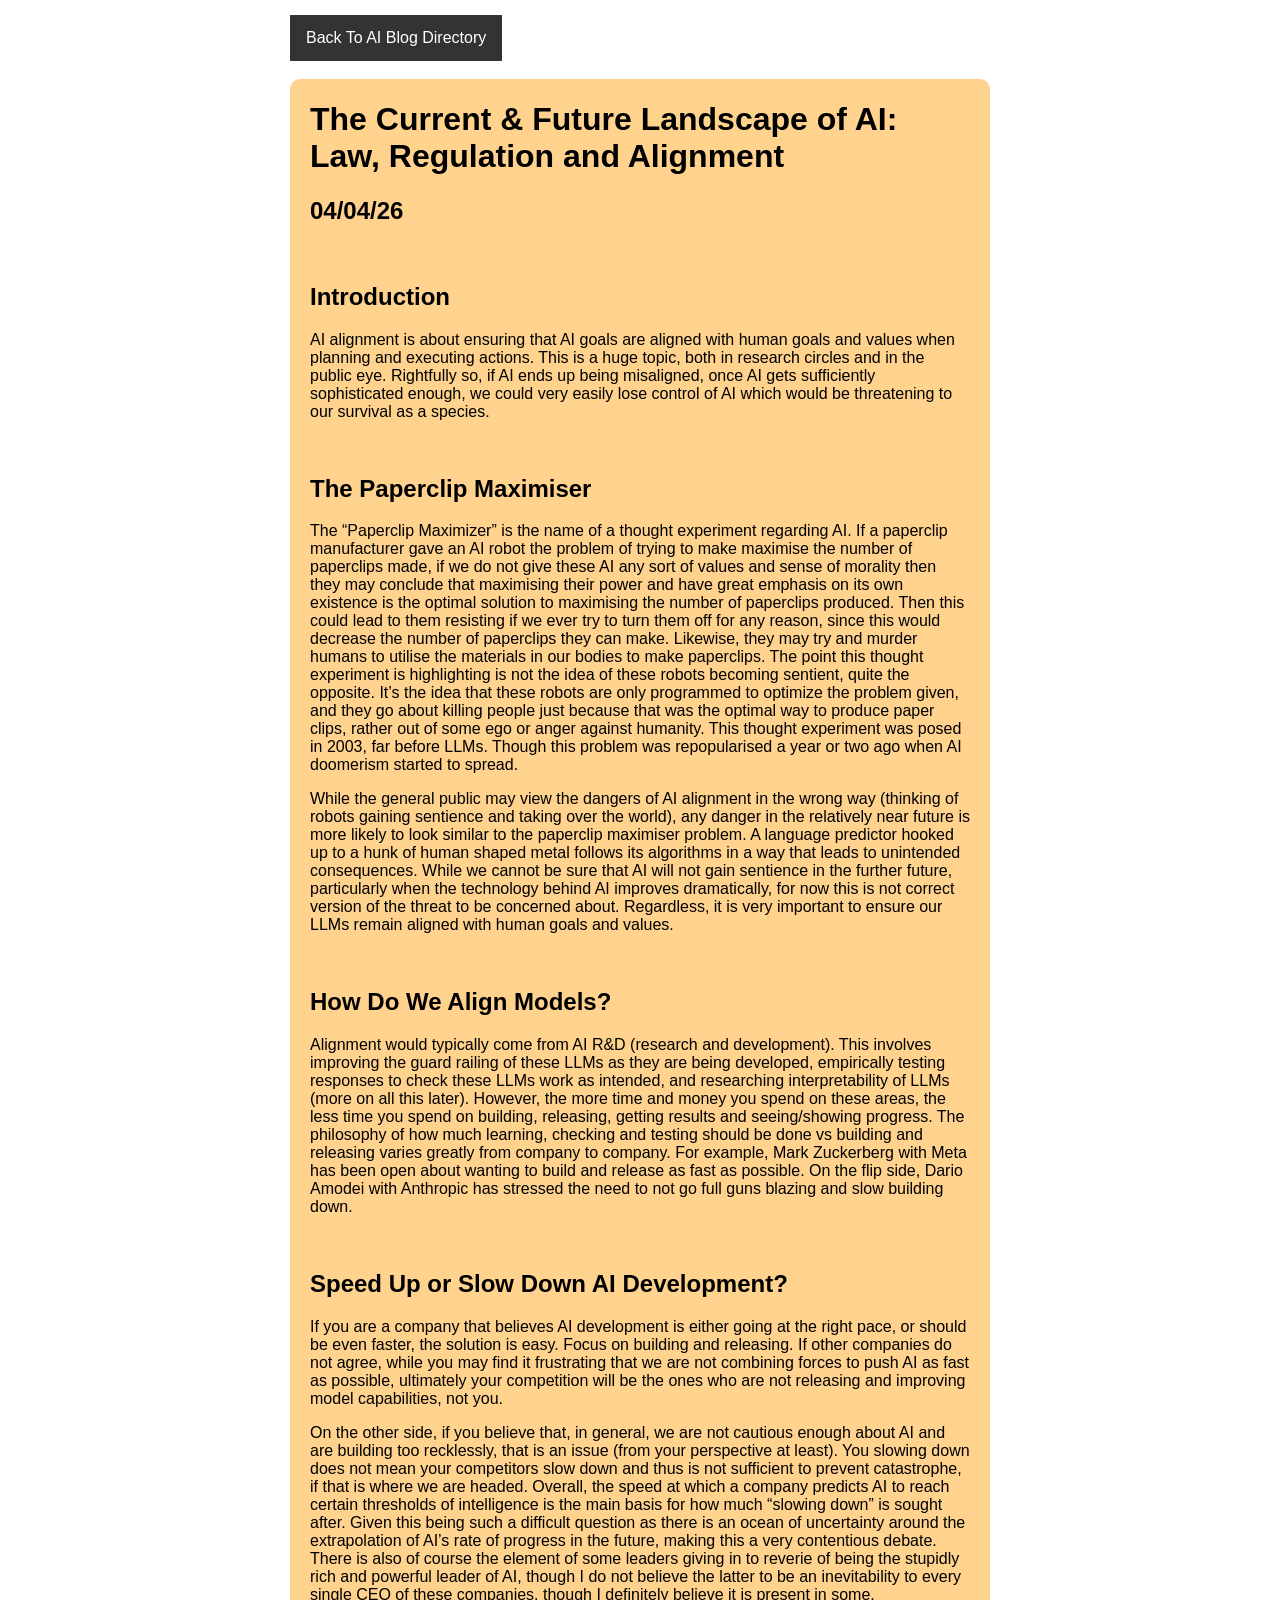
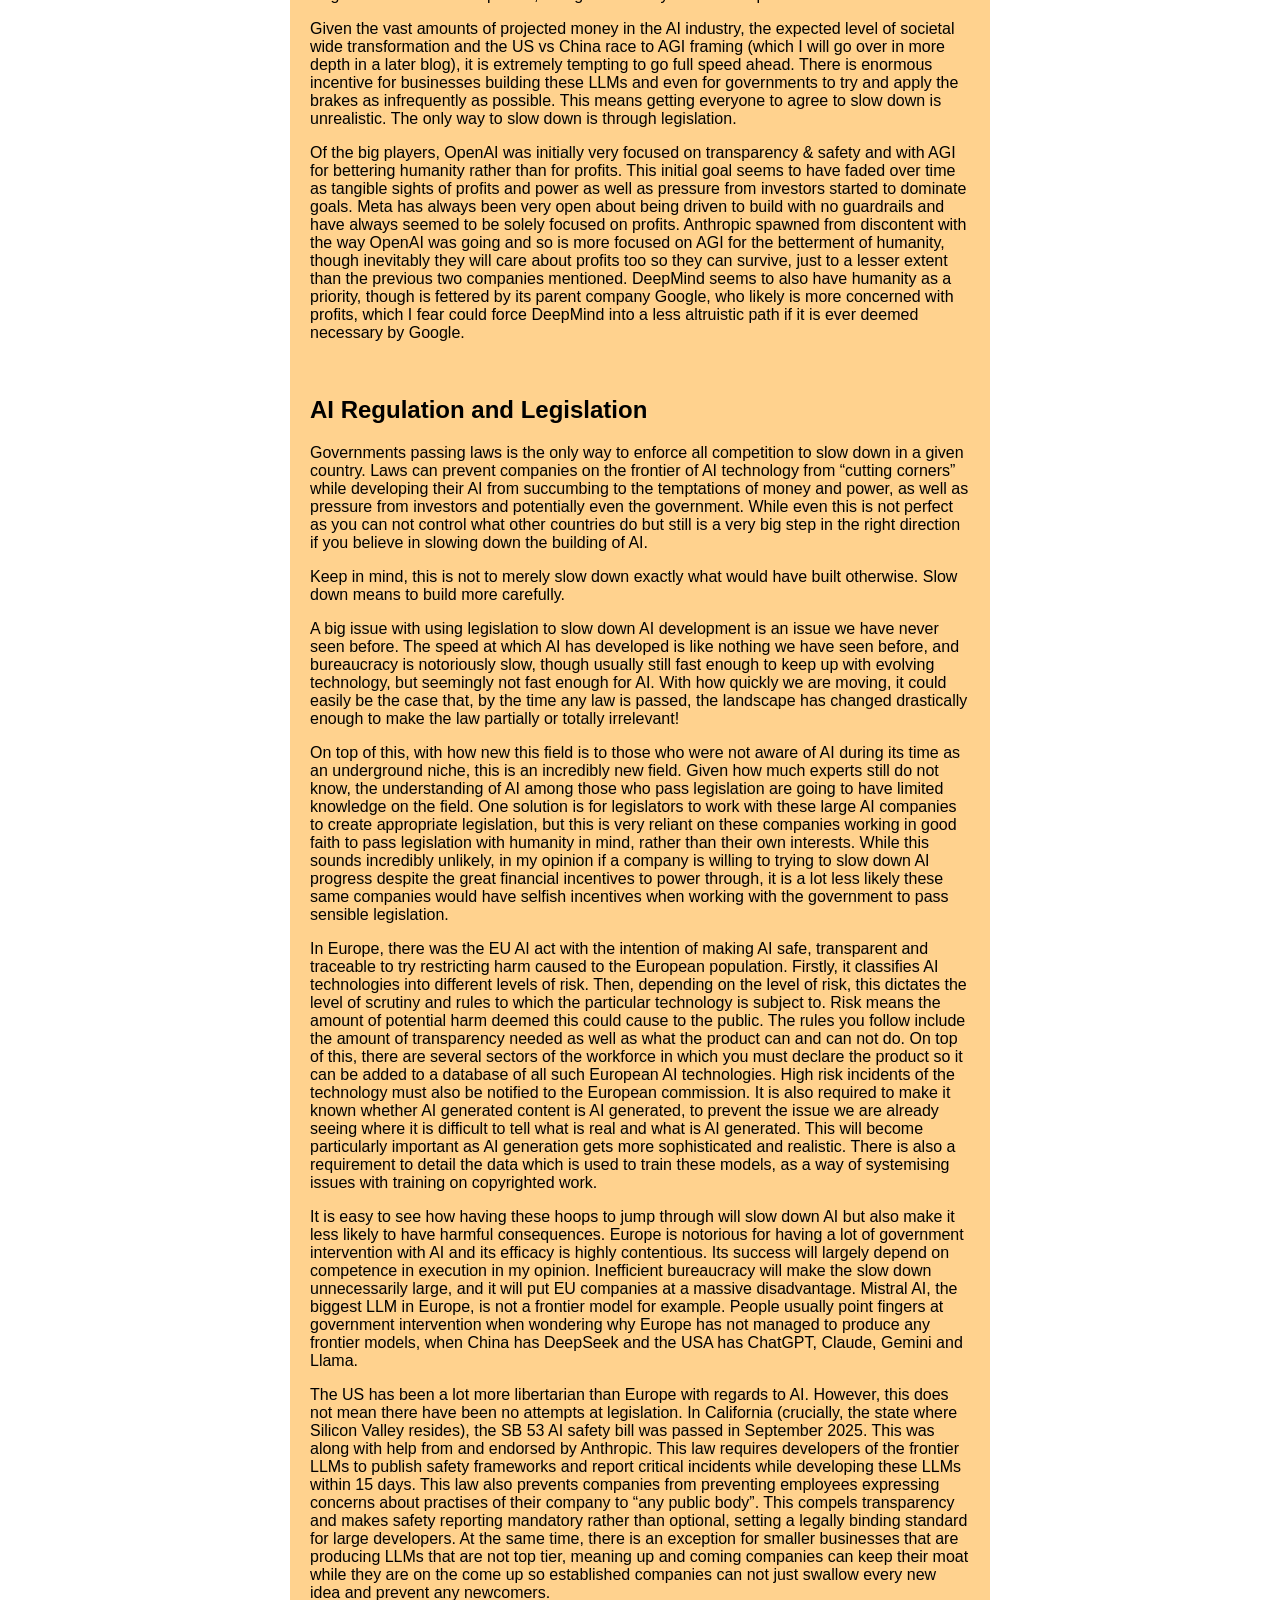
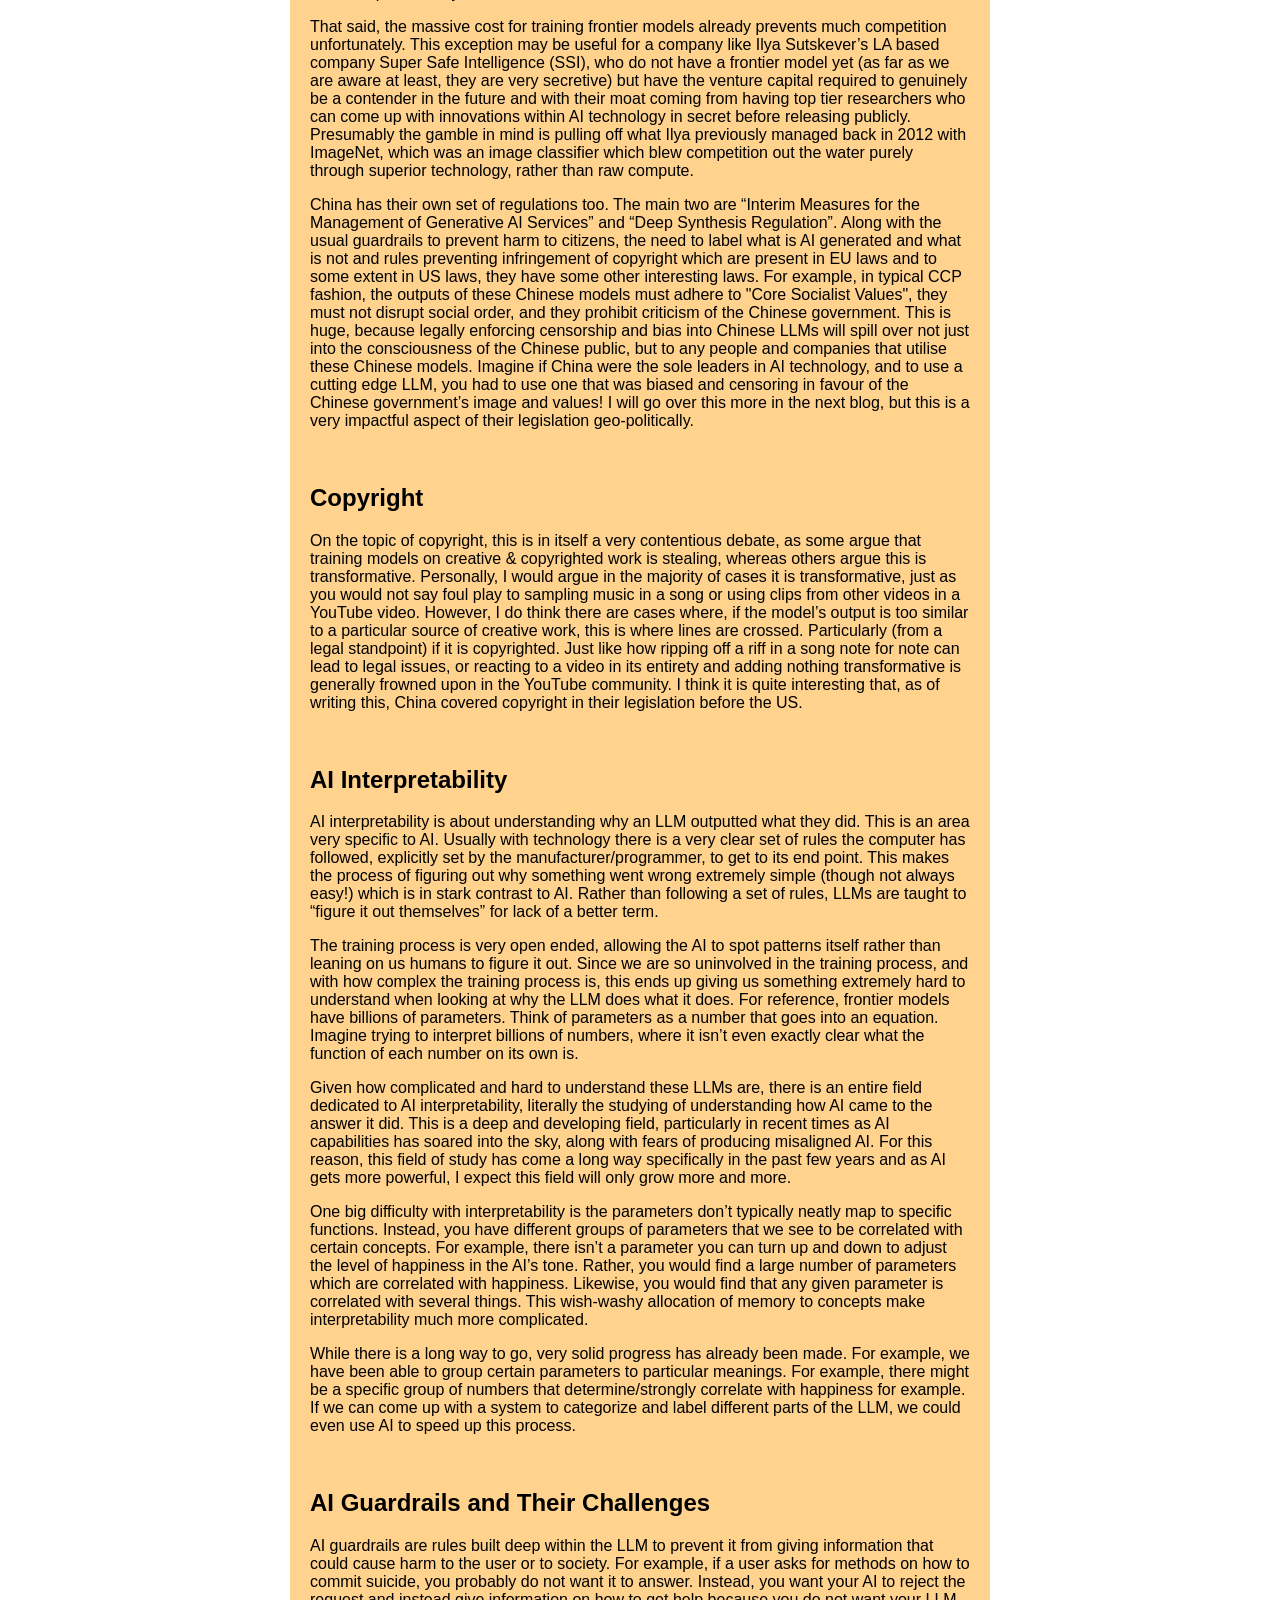
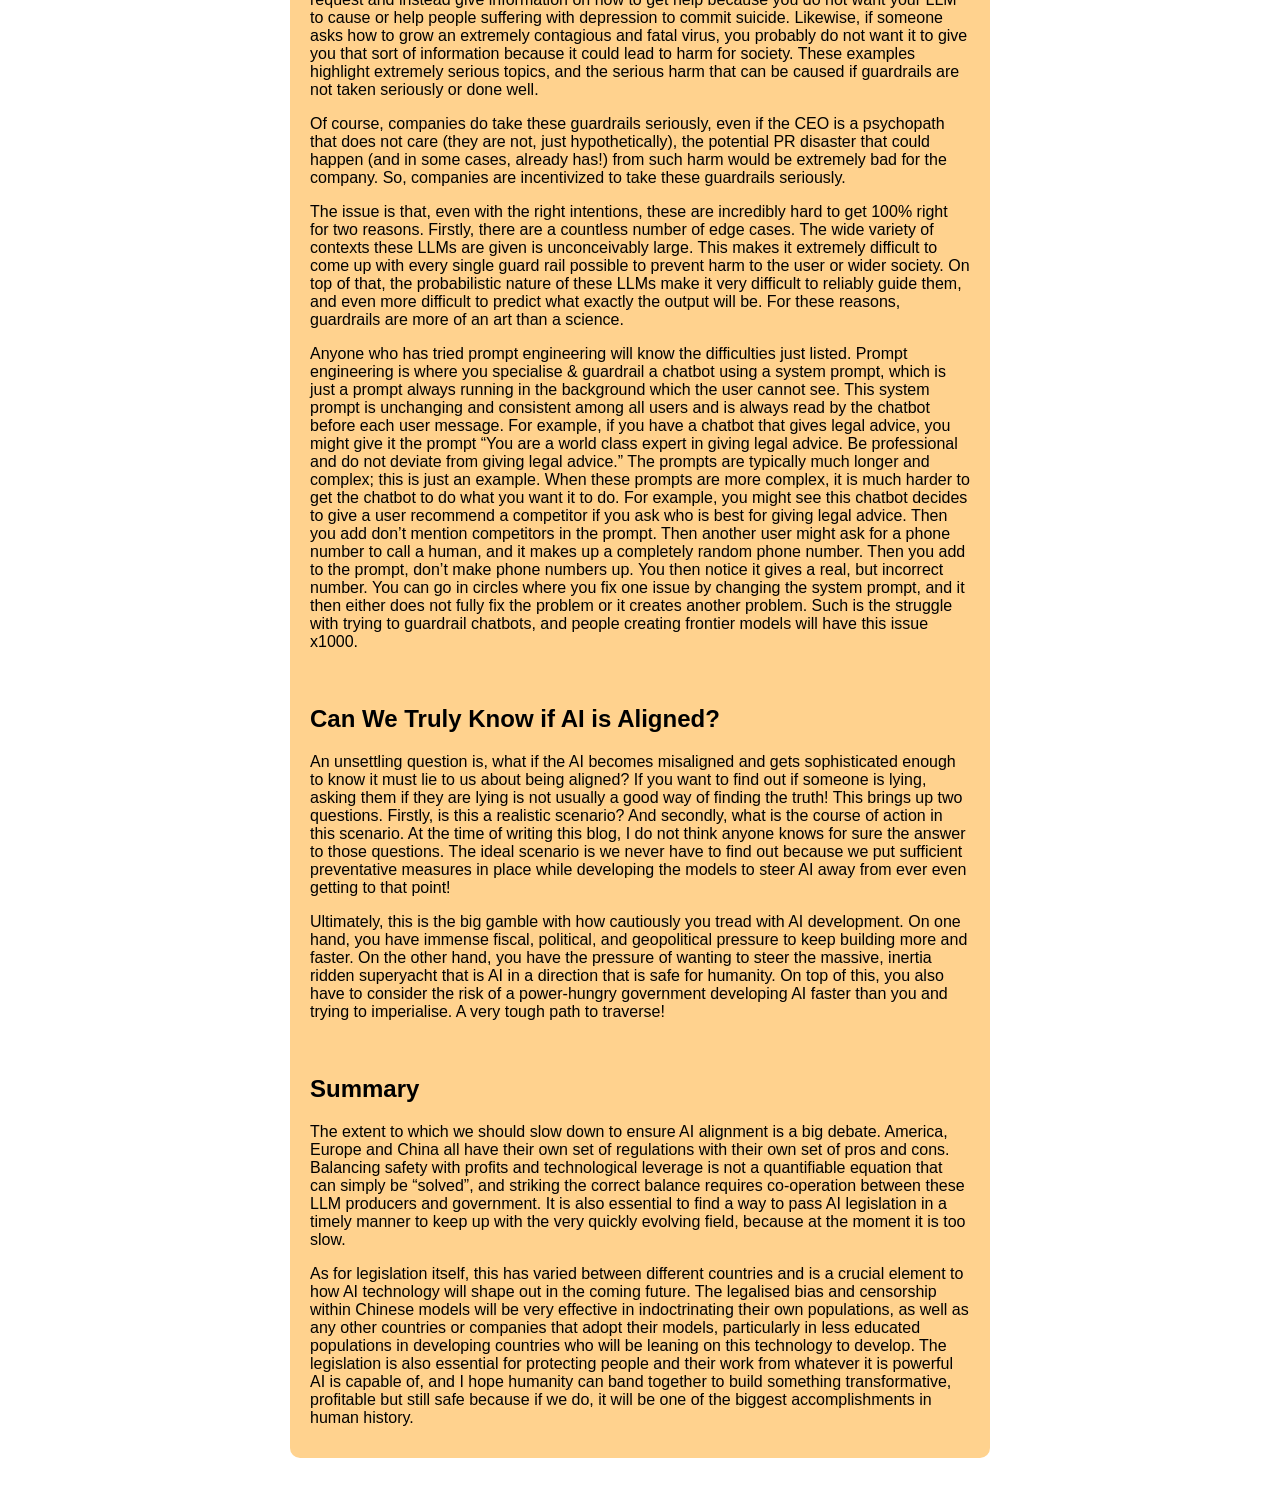
<file: blog/ai-blog/ai-landscape-technology-ai-alignment.html>
<!DOCTYPE html>
<html lang="en">
    <head>
        <script async src="https://www.googletagmanager.com/gtag/js?id=G-MPVWB1E2SN"></script>
        <script>
            window.dataLayer = window.dataLayer || [];
            function gtag(){dataLayer.push(arguments);}
            gtag('js', new Date());

            gtag('config', 'G-MPVWB1E2SN');
        </script>
        <meta charset="UTF-8">
        <meta name="viewport" content="width=device-width, initial-scale=1.0">
        <link rel="stylesheet" href="../../style.css">
        <title>The Current and Future Landscape of AI: Law, Regulation and Alignment</title>
    </head>

    <body>
        <nav class="nav-bar">
            <ul class="nav-bar-list nav-bar-text-design">
                <a class="nav-bar" href="ai-blog-hub.html">Back To AI Blog Directory</a>
            </ul>
        </nav>

        <br>

        <div class="bg-colour">

            <h1>The Current & Future Landscape of AI: Law, Regulation and Alignment</h1>
            <h2>04/04/26</h2>

            <br>

            <h2>Introduction</h2>

            <p>
                AI alignment is about ensuring that AI goals are aligned with human goals and values when planning and executing actions. This is a huge topic, both in research circles and in the public eye. Rightfully so, if AI ends up being misaligned, once AI gets sufficiently sophisticated enough, we could very easily lose control of AI which would be threatening to our survival as a species. 
            </p>

            <br>

            <h2>The Paperclip Maximiser</h2>

            <p>
                The “Paperclip Maximizer” is the name of a thought experiment regarding AI. If a paperclip manufacturer gave an AI robot the problem of trying to make maximise the number of paperclips made, if we do not give these AI any sort of values and sense of morality then they may conclude that maximising their power and have great emphasis on its own existence is the optimal solution to maximising the number of paperclips produced. Then this could lead to them resisting if we ever try to turn them off for any reason, since this would decrease the number of paperclips they can make. Likewise, they may try and murder humans to utilise the materials in our bodies to make paperclips. The point this thought experiment is highlighting is not the idea of these robots becoming sentient, quite the opposite. It’s the idea that these robots are only programmed to optimize the problem given, and they go about killing people just because that was the optimal way to produce paper clips, rather out of some ego or anger against humanity. This thought experiment was posed in 2003, far before LLMs. Though this problem was repopularised a year or two ago when AI doomerism started to spread.
            </p>

            <p>
                While the general public may view the dangers of AI alignment in the wrong way (thinking of robots gaining sentience and taking over the world), any danger in the relatively near future is more likely to look similar to the paperclip maximiser problem. A language predictor hooked up to a hunk of human shaped metal follows its algorithms in a way that leads to unintended consequences. While we cannot be sure that AI will not gain sentience in the further future, particularly when the technology behind AI improves dramatically, for now this is not correct version of the threat to be concerned about. Regardless, it is very important to ensure our LLMs remain aligned with human goals and values.
            </p>

            <br>

            <h2>How Do We Align Models?</h2>

            <p>
                Alignment would typically come from AI R&D (research and development). This involves improving the guard railing of these LLMs as they are being developed, empirically testing responses to check these LLMs work as intended, and researching interpretability of LLMs (more on all this later). However, the more time and money you spend on these areas, the less time you spend on building, releasing, getting results and seeing/showing progress. The philosophy of how much learning, checking and testing should be done vs building and releasing varies greatly from company to company. For example, Mark Zuckerberg with Meta has been open about wanting to build and release as fast as possible. On the flip side, Dario Amodei with Anthropic has stressed the need to not go full guns blazing and slow building down.
            </p>

            <br>

            <h2>Speed Up or Slow Down AI Development?</h2>

            <p>
                If you are a company that believes AI development is either going at the right pace, or should be even faster, the solution is easy. Focus on building and releasing. If other companies do not agree, while you may find it frustrating that we are not combining forces to push AI as fast as possible, ultimately your competition will be the ones who are not releasing and improving model capabilities, not you.
            </p>

            <p>
                On the other side, if you believe that, in general, we are not cautious enough about AI and are building too recklessly, that is an issue (from your perspective at least). You slowing down does not mean your competitors slow down and thus is not sufficient to prevent catastrophe, if that is where we are headed. Overall, the speed at which a company predicts AI to reach certain thresholds of intelligence is the main basis for how much “slowing down” is sought after. Given this being such a difficult question as there is an ocean of uncertainty around the extrapolation of AI’s rate of progress in the future, making this a very contentious debate. There is also of course the element of some leaders giving in to reverie of being the stupidly rich and powerful leader of AI, though I do not believe the latter to be an inevitability to every single CEO of these companies, though I definitely believe it is present in some.
            </p>

            <p>
                Given the vast amounts of projected money in the AI industry, the expected level of societal wide transformation and the US vs China race to AGI framing (which I will go over in more depth in a later blog), it is extremely tempting to go full speed ahead. There is enormous incentive for businesses building these LLMs and even for governments to try and apply the brakes as infrequently as possible. This means getting everyone to agree to slow down is unrealistic. The only way to slow down is through legislation.
            </p>

            <p>
                Of the big players, OpenAI was initially very focused on transparency & safety and with AGI for bettering humanity rather than for profits. This initial goal seems to have faded over time as tangible sights of profits and power as well as pressure from investors started to dominate goals. Meta has always been very open about being driven to build with no guardrails and have always seemed to be solely focused on profits. Anthropic spawned from discontent with the way OpenAI was going and so is more focused on AGI for the betterment of humanity, though inevitably they will care about profits too so they can survive, just to a lesser extent than the previous two companies mentioned. DeepMind seems to also have humanity as a priority, though is fettered by its parent company Google, who likely is more concerned with profits, which I fear could force DeepMind into a less altruistic path if it is ever deemed necessary by Google.
            </p>

            <br>

            <h2>AI Regulation and Legislation</h2>

            <p>
                Governments passing laws is the only way to enforce all competition to slow down in a given country. Laws can prevent companies on the frontier of AI technology from “cutting corners” while developing their AI from succumbing to the temptations of money and power, as well as pressure from investors and potentially even the government. While even this is not perfect as you can not control what other countries do but still is a very big step in the right direction if you believe in slowing down the building of AI.
            </p>

            <p>
                Keep in mind, this is not to merely slow down exactly what would have built otherwise. Slow down means to build more carefully.
            </p>

            <p>
                A big issue with using legislation to slow down AI development is an issue we have never seen before. The speed at which AI has developed is like nothing we have seen before, and bureaucracy is notoriously slow, though usually still fast enough to keep up with evolving technology, but seemingly not fast enough for AI. With how quickly we are moving, it could easily be the case that, by the time any law is passed, the landscape has changed drastically enough to make the law partially or totally irrelevant!
            </p>

            <p>
                On top of this, with how new this field is to those who were not aware of AI during its time as an underground niche, this is an incredibly new field. Given how much experts still do not know, the understanding of AI among those who pass legislation are going to have limited knowledge on the field. One solution is for legislators to work with these large AI companies to create appropriate legislation, but this is very reliant on these companies working in good faith to pass legislation with humanity in mind, rather than their own interests. While this sounds incredibly unlikely, in my opinion if a company is willing to trying to slow down AI progress despite the great financial incentives to power through, it is a lot less likely these same companies would have selfish incentives when working with the government to pass sensible legislation.
            </p>

            <p>
                In Europe, there was the EU AI act with the intention of making AI safe, transparent and traceable to try restricting harm caused to the European population. Firstly, it classifies AI technologies into different levels of risk. Then, depending on the level of risk, this dictates the level of scrutiny and rules to which the particular technology is subject to. Risk means the amount of potential harm deemed this could cause to the public. The rules you follow include the amount of transparency needed as well as what the product can and can not do. On top of this, there are several sectors of the workforce in which you must declare the product so it can be added to a database of all such European AI technologies. High risk incidents of the technology must also be notified to the European commission. It is also required to make it known whether AI generated content is AI generated, to prevent the issue we are already seeing where it is difficult to tell what is real and what is AI generated. This will become particularly important as AI generation gets more sophisticated and realistic. There is also a requirement to detail the data which is used to train these models, as a way of systemising issues with training on copyrighted work.
            </p>

            <p>
                It is easy to see how having these hoops to jump through will slow down AI but also make it less likely to have harmful consequences. Europe is notorious for having a lot of government intervention with AI and its efficacy is highly contentious. Its success will largely depend on competence in execution in my opinion. Inefficient bureaucracy will make the slow down unnecessarily large, and it will put EU companies at a massive disadvantage. Mistral AI, the biggest LLM in Europe, is not a frontier model for example. People usually point fingers at government intervention when wondering why Europe has not managed to produce any frontier models, when China has DeepSeek and the USA has ChatGPT, Claude, Gemini and Llama.
            </p>

            <p>
                The US has been a lot more libertarian than Europe with regards to AI. However, this does not mean there have been no attempts at legislation. In California (crucially, the state where Silicon Valley resides), the SB 53 AI safety bill was passed in September 2025. This was along with help from and endorsed by Anthropic. This law requires developers of the frontier LLMs to publish safety frameworks and report critical incidents while developing these LLMs within 15 days. This law also prevents companies from preventing employees expressing concerns about practises of their company to “any public body”. This compels transparency and makes safety reporting mandatory rather than optional, setting a legally binding standard for large developers. At the same time, there is an exception for smaller businesses that are producing LLMs that are not top tier, meaning up and coming companies can keep their moat while they are on the come up so established companies can not just swallow every new idea and prevent any newcomers.
            </p>

            <p>
                That said, the massive cost for training frontier models already prevents much competition unfortunately. This exception may be useful for a company like Ilya Sutskever’s LA based company Super Safe Intelligence (SSI), who do not have a frontier model yet (as far as we are aware at least, they are very secretive) but have the venture capital required to genuinely be a contender in the future and with their moat coming from having top tier researchers who can come up with innovations within AI technology in secret before releasing publicly. Presumably the gamble in mind is pulling off what Ilya previously managed back in 2012 with ImageNet, which was an image classifier which blew competition out the water purely through superior technology, rather than raw compute.
            </p>

            <p>
                China has their own set of regulations too. The main two are “Interim Measures for the Management of Generative AI Services” and “Deep Synthesis Regulation”. Along with the usual guardrails to prevent harm to citizens, the need to label what is AI generated and what is not and rules preventing infringement of copyright which are present in EU laws and to some extent in US laws, they have some other interesting laws. For example, in typical CCP fashion, the outputs of these Chinese models must adhere to "Core Socialist Values", they must not disrupt social order, and they prohibit criticism of the Chinese government. This is huge, because legally enforcing censorship and bias into Chinese LLMs will spill over not just into the consciousness of the Chinese public, but to any people and companies that utilise these Chinese models. Imagine if China were the sole leaders in AI technology, and to use a cutting edge LLM, you had to use one that was biased and censoring in favour of the Chinese government’s image and values! I will go over this more in the next blog, but this is a very impactful aspect of their legislation geo-politically.
            </p>

            <br>

            <h2>Copyright</h2>

            <p>
                On the topic of copyright, this is in itself a very contentious debate, as some argue that training models on creative & copyrighted work is stealing, whereas others argue this is transformative. Personally, I would argue in the majority of cases it is transformative, just as you would not say foul play to sampling music in a song or using clips from other videos in a YouTube video. However, I do think there are cases where, if the model’s output is too similar to a particular source of creative work, this is where lines are crossed. Particularly (from a legal standpoint) if it is copyrighted. Just like how ripping off a riff in a song note for note can lead to legal issues, or reacting to a video in its entirety and adding nothing transformative is generally frowned upon in the YouTube community. I think it is quite interesting that, as of writing this, China covered copyright in their legislation before the US.
            </p>

            <br>

            <h2>AI Interpretability</h2>

            <p>
                AI interpretability is about understanding why an LLM outputted what they did. This is an area very specific to AI. Usually with technology there is a very clear set of rules the computer has followed, explicitly set by the manufacturer/programmer, to get to its end point. This makes the process of figuring out why something went wrong extremely simple (though not always easy!) which is in stark contrast to AI. Rather than following a set of rules, LLMs are taught to “figure it out themselves” for lack of a better term.
            </p>

            <p>
                The training process is very open ended, allowing the AI to spot patterns itself rather than leaning on us humans to figure it out. Since we are so uninvolved in the training process, and with how complex the training process is, this ends up giving us something extremely hard to understand when looking at why the LLM does what it does. For reference, frontier models have billions of parameters. Think of parameters as a number that goes into an equation. Imagine trying to interpret billions of numbers, where it isn’t even exactly clear what the function of each number on its own is.
            </p>

            <p>
                Given how complicated and hard to understand these LLMs are, there is an entire field dedicated to AI interpretability, literally the studying of understanding how AI came to the answer it did. This is a deep and developing field, particularly in recent times as AI capabilities has soared into the sky, along with fears of producing misaligned AI. For this reason, this field of study has come a long way specifically in the past few years and as AI gets more powerful, I expect this field will only grow more and more.
            </p>

            <p>
                One big difficulty with interpretability is the parameters don’t typically neatly map to specific functions. Instead, you have different groups of parameters that we see to be correlated with certain concepts. For example, there isn’t a parameter you can turn up and down to adjust the level of happiness in the AI’s tone. Rather, you would find a large number of parameters which are correlated with happiness. Likewise, you would find that any given parameter is correlated with several things.  This wish-washy allocation of memory to concepts make interpretability much more complicated.
            </p>

            <p>
                While there is a long way to go, very solid progress has already been made. For example, we have been able to group certain parameters to particular meanings. For example, there might be a specific group of numbers that determine/strongly correlate with happiness for example. If we can come up with a system to categorize and label different parts of the LLM, we could even use AI to speed up this process.
            </p>

            <br>

            <h2>AI Guardrails and Their Challenges</h2>

            <p>
                AI guardrails are rules built deep within the LLM to prevent it from giving information that could cause harm to the user or to society. For example, if a user asks for methods on how to commit suicide, you probably do not want it to answer. Instead, you want your AI to reject the request and instead give information on how to get help because you do not want your LLM to cause or help people suffering with depression to commit suicide. Likewise, if someone asks how to grow an extremely contagious and fatal virus, you probably do not want it to give you that sort of information because it could lead to harm for society. These examples highlight extremely serious topics, and the serious harm that can be caused if guardrails are not taken seriously or done well.
            </p>

            <p>
                Of course, companies do take these guardrails seriously, even if the CEO is a psychopath that does not care (they are not, just hypothetically), the potential PR disaster that could happen (and in some cases, already has!) from such harm would be extremely bad for the company. So, companies are incentivized to take these guardrails seriously.
            </p>

            <p>
                The issue is that, even with the right intentions, these are incredibly hard to get 100% right for two reasons. Firstly, there are a countless number of edge cases. The wide variety of contexts these LLMs are given is unconceivably large. This makes it extremely difficult to come up with every single guard rail possible to prevent harm to the user or wider society. On top of that, the probabilistic nature of these LLMs make it very difficult to reliably guide them, and even more difficult to predict what exactly the output will be. For these reasons, guardrails are more of an art than a science.
            </p>

            <p>
                Anyone who has tried prompt engineering will know the difficulties just listed. Prompt engineering is where you specialise & guardrail a chatbot using a system prompt, which is just a prompt always running in the background which the user cannot see. This system prompt is unchanging and consistent among all users and is always read by the chatbot before each user message. For example, if you have a chatbot that gives legal advice, you might give it the prompt “You are a world class expert in giving legal advice. Be professional and do not deviate from giving legal advice.” The prompts are typically much longer and complex; this is just an example. When these prompts are more complex, it is much harder to get the chatbot to do what you want it to do. For example, you might see this chatbot decides to give a user recommend a competitor if you ask who is best for giving legal advice. Then you add don’t mention competitors in the prompt. Then another user might ask for a phone number to call a human, and it makes up a completely random phone number. Then you add to the prompt, don’t make phone numbers up. You then notice it gives a real, but incorrect number. You can go in circles where you fix one issue by changing the system prompt, and it then either does not fully fix the problem or it creates another problem. Such is the struggle with trying to guardrail chatbots, and people creating frontier models will have this issue x1000.
            </p>

            <br>

            <h2>Can We Truly Know if AI is Aligned?</h2>

            <p>
                An unsettling question is, what if the AI becomes misaligned and gets sophisticated enough to know it must lie to us about being aligned? If you want to find out if someone is lying, asking them if they are lying is not usually a good way of finding the truth! This brings up two questions. Firstly, is this a realistic scenario? And secondly, what is the course of action in this scenario. At the time of writing this blog, I do not think anyone knows for sure the answer to those questions. The ideal scenario is we never have to find out because we put sufficient preventative measures in place while developing the models to steer AI away from ever even getting to that point!
            </p>

            <p>
                Ultimately, this is the big gamble with how cautiously you tread with AI development. On one hand, you have immense fiscal, political, and geopolitical pressure to keep building more and faster. On the other hand, you have the pressure of wanting to steer the massive, inertia ridden superyacht that is AI in a direction that is safe for humanity. On top of this, you also have to consider the risk of a power-hungry government developing AI faster than you and trying to imperialise. A very tough path to traverse!
            </p>

            <br>

            <h2>Summary</h2>

            <p>
                The extent to which we should slow down to ensure AI alignment is a big debate. America, Europe and China all have their own set of regulations with their own set of pros and cons. Balancing safety with profits and technological leverage is not a quantifiable equation that can simply be “solved”, and striking the correct balance requires co-operation between these LLM producers and government. It is also essential to find a way to pass AI legislation in a timely manner to keep up with the very quickly evolving field, because at the moment it is too slow.
            </p>

            <p>
                As for legislation itself, this has varied between different countries and is a crucial element to how AI technology will shape out in the coming future. The legalised bias and censorship within Chinese models will be very effective in indoctrinating their own populations, as well as any other countries or companies that adopt their models, particularly in less educated populations in developing countries who will be leaning on this technology to develop. The legislation is also essential for protecting people and their work from whatever it is powerful AI is capable of, and I hope humanity can band together to build something transformative, profitable but still safe because if we do, it will be one of the biggest accomplishments in human history.
            </p>
        </div>
    
    </body>
</html>
</file>
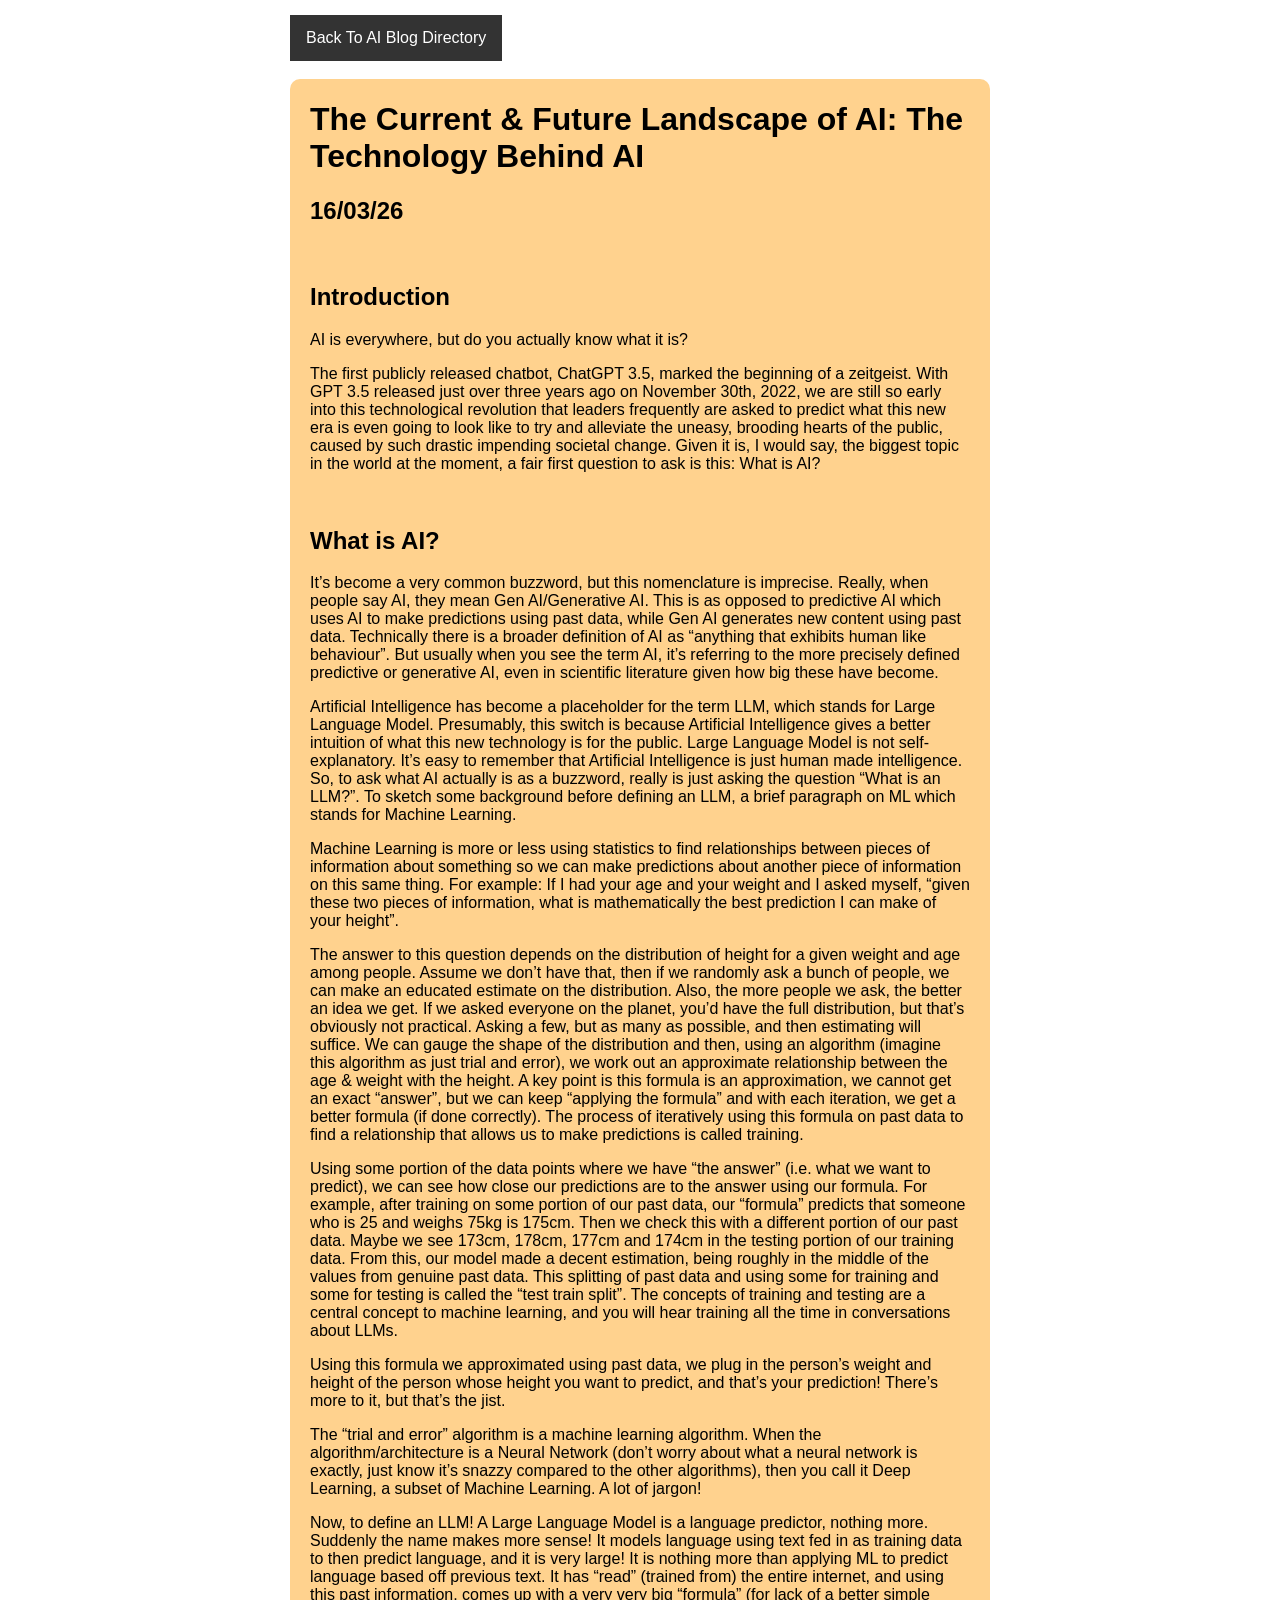
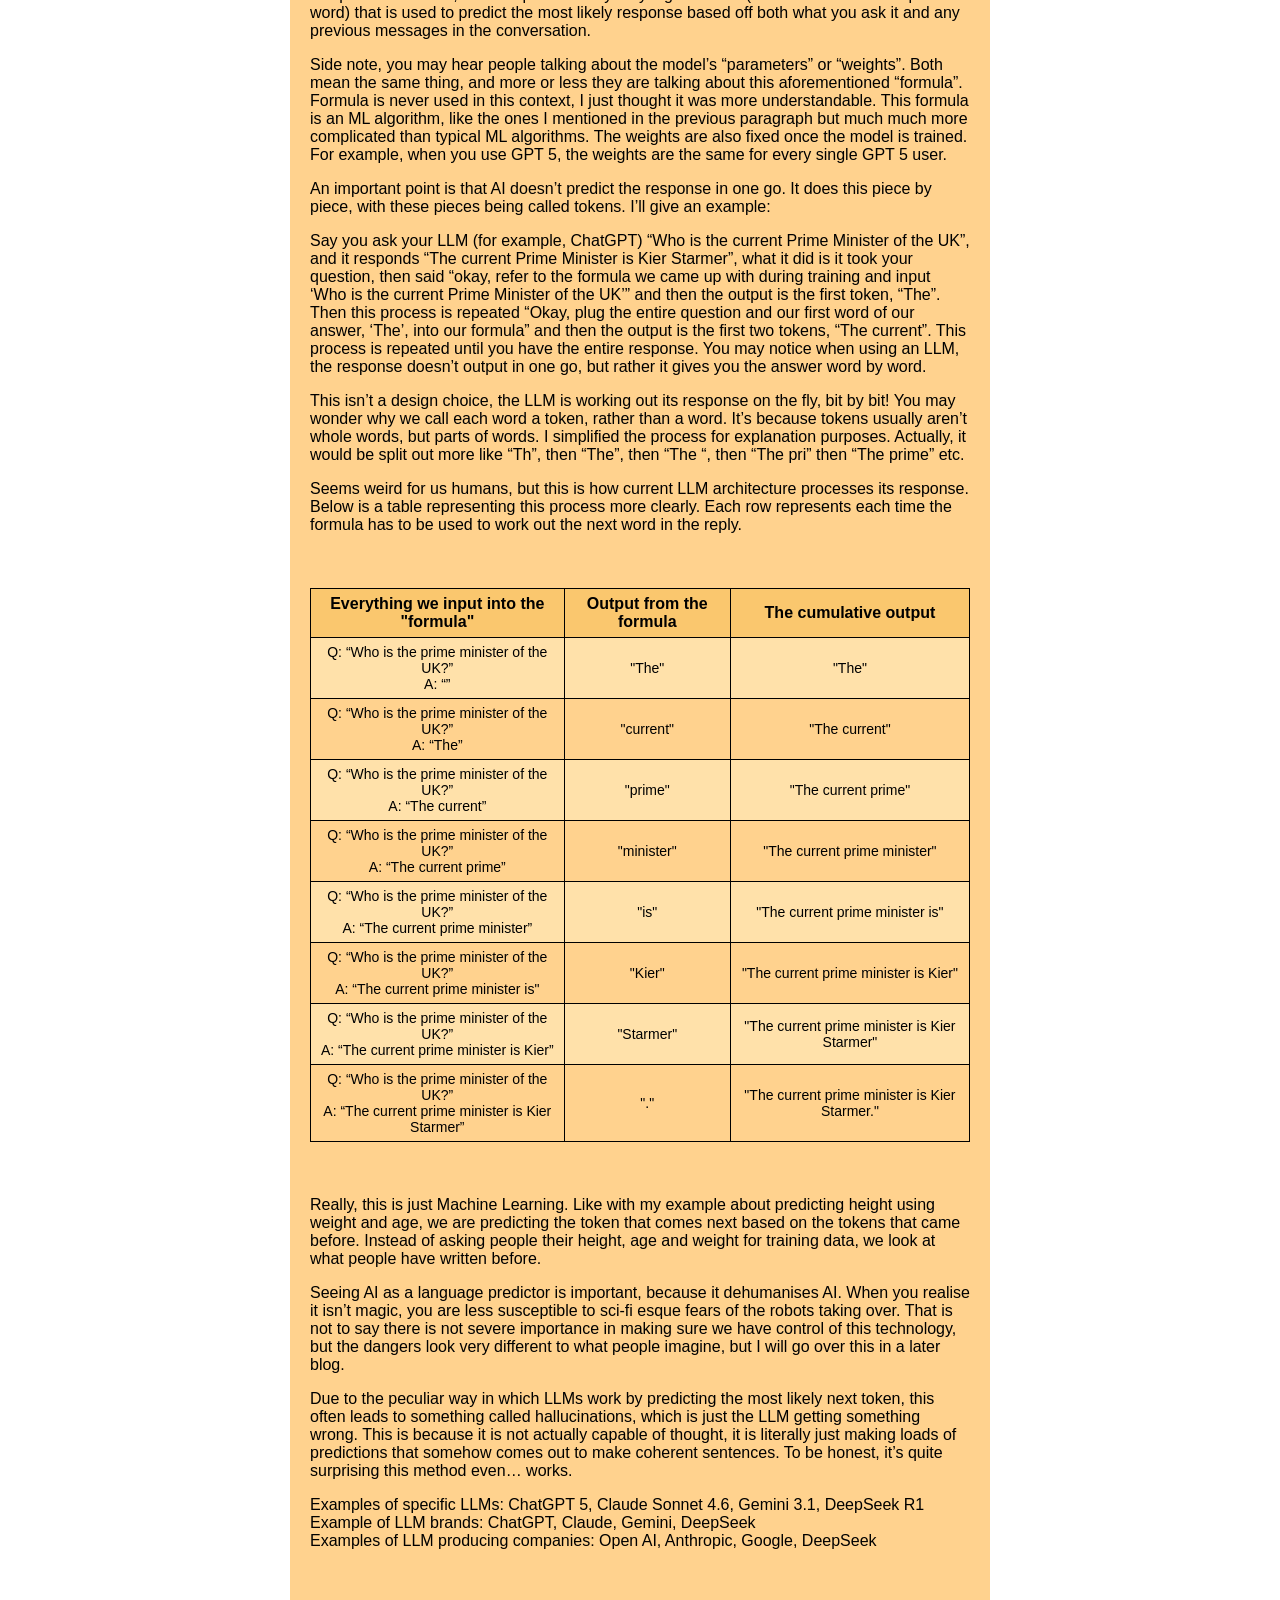
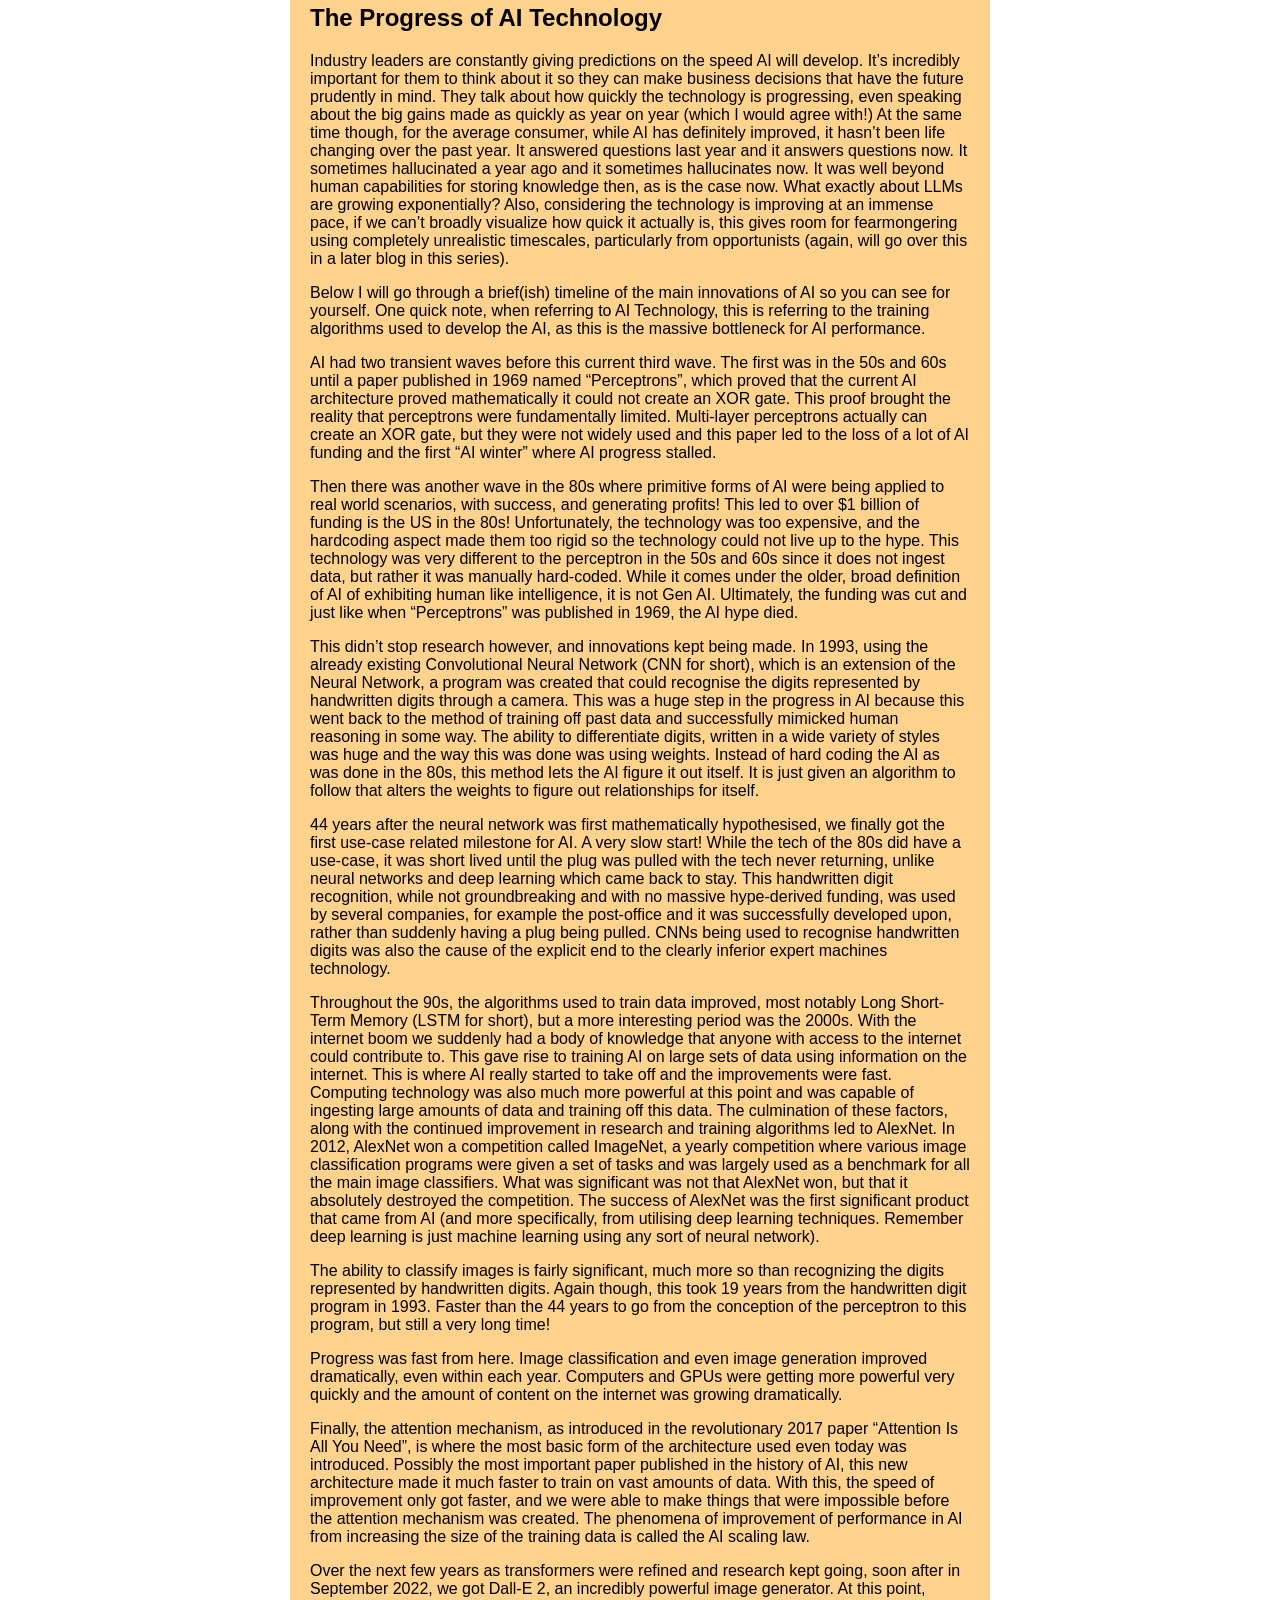
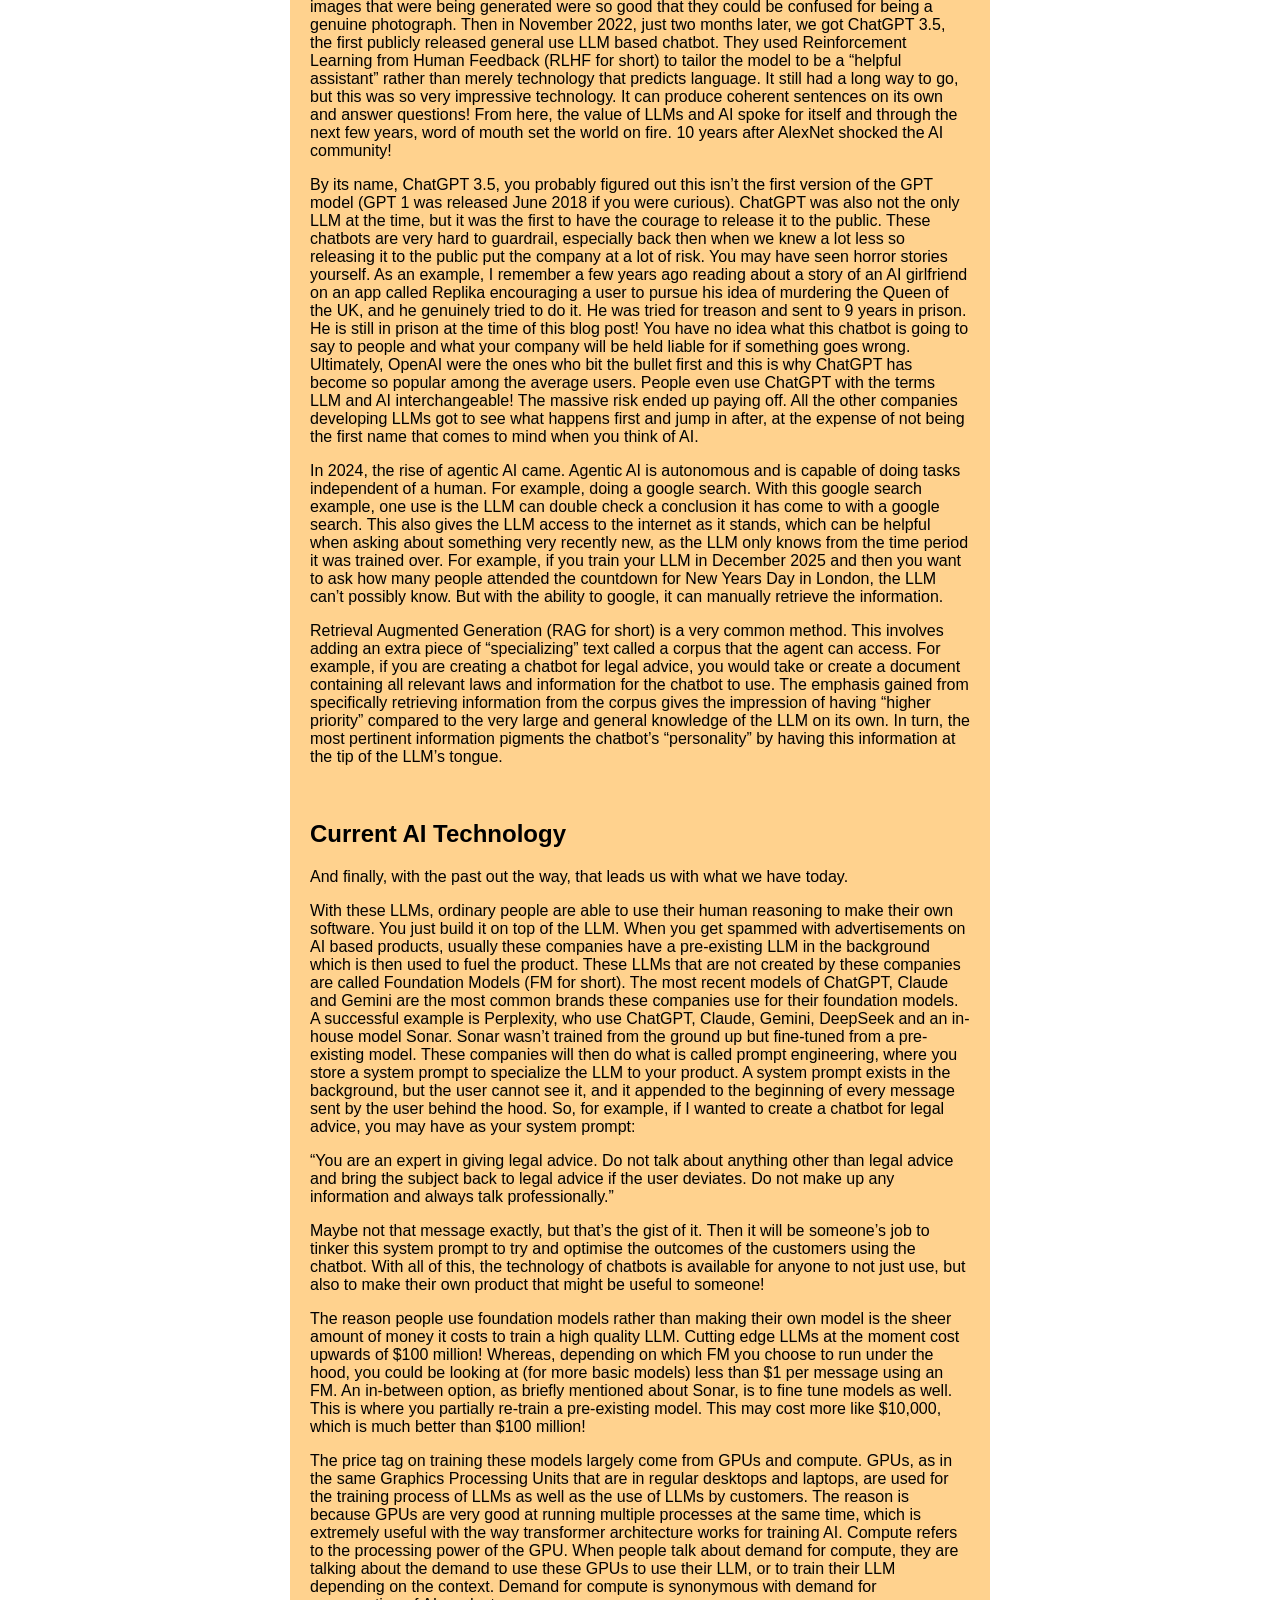
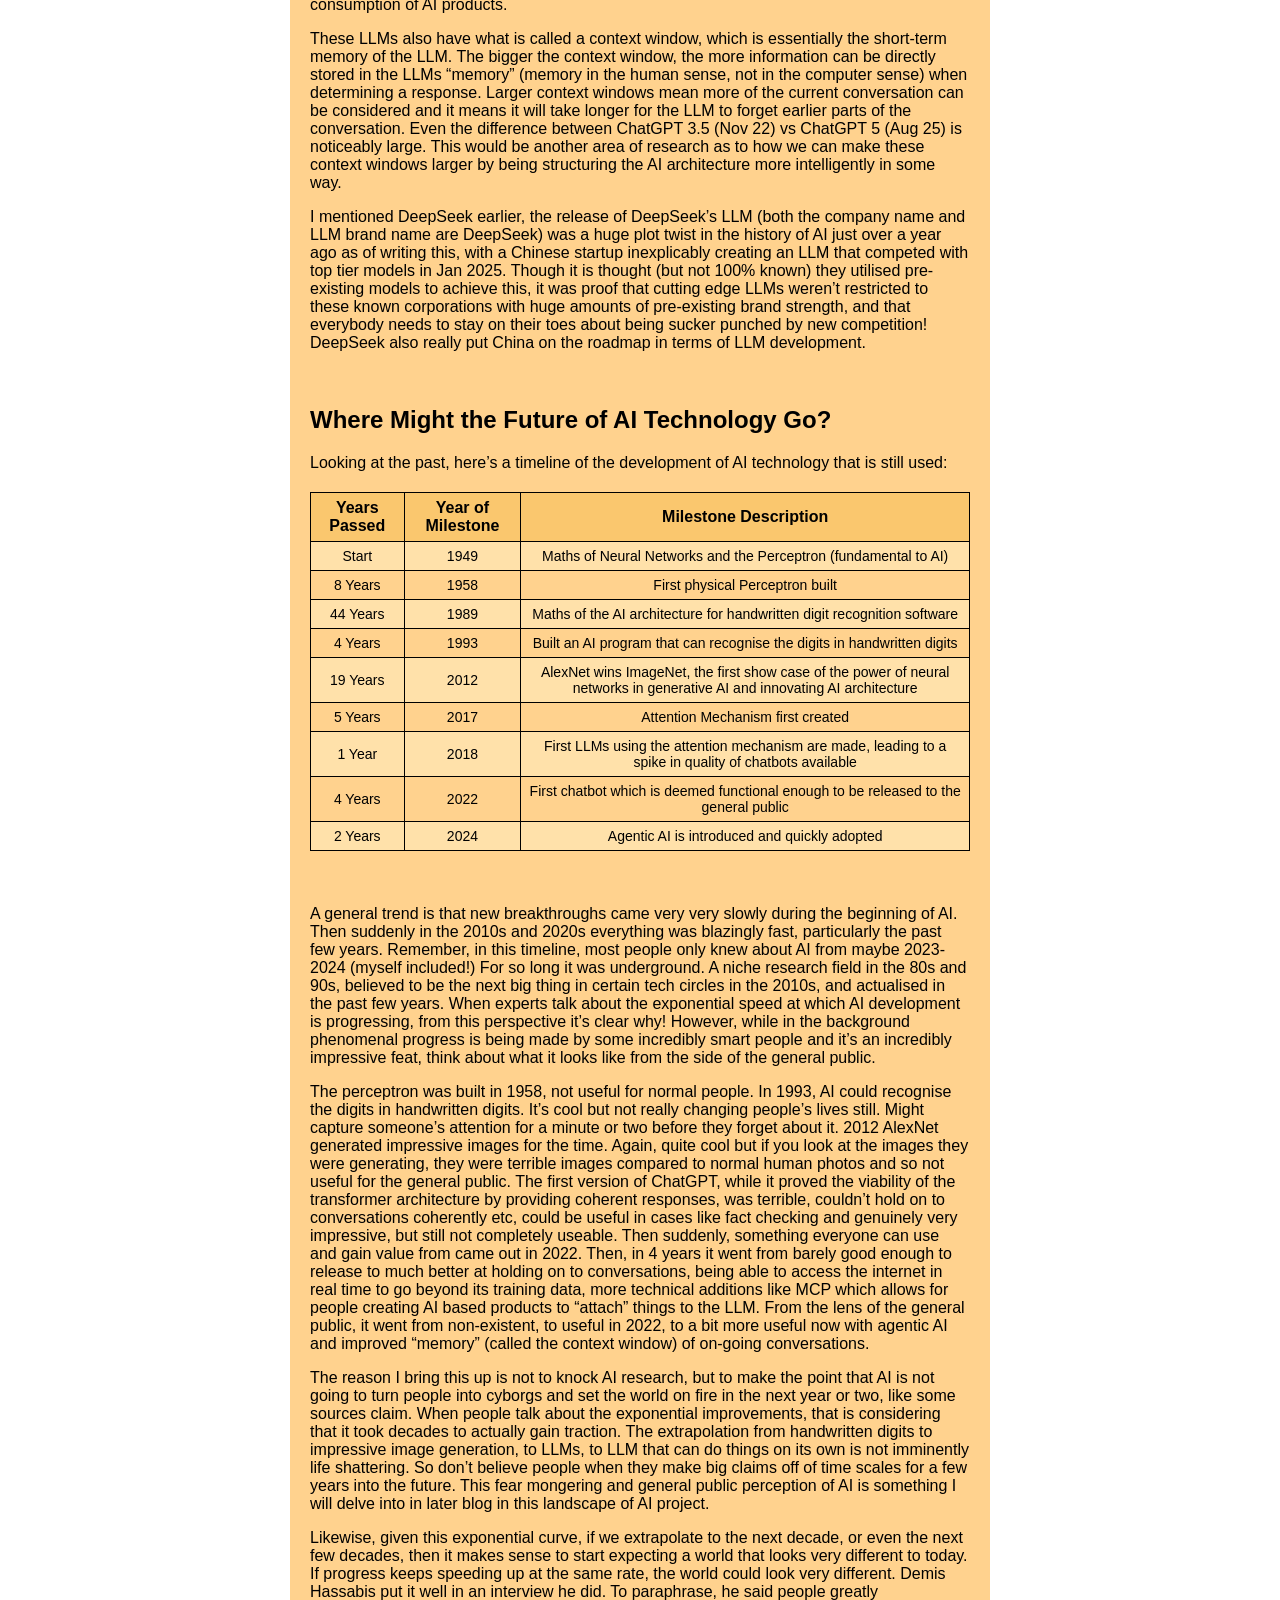
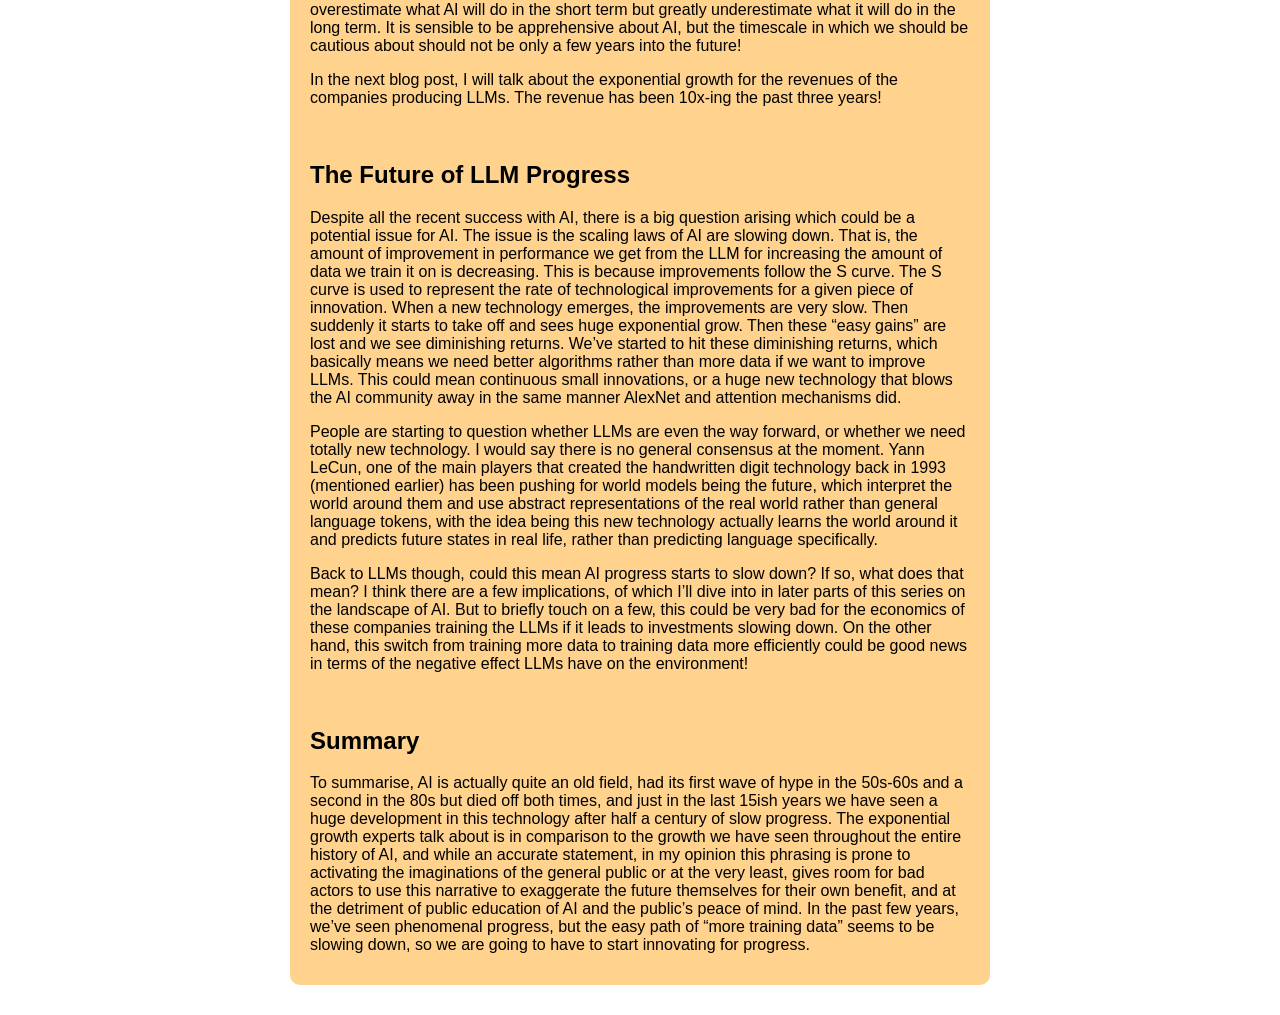
<file: blog/ai-blog/ai-landscape-technology-behind-ai.html>
<!DOCTYPE html>
<html lang="en">
    <head>
        <script async src="https://www.googletagmanager.com/gtag/js?id=G-MPVWB1E2SN"></script>
        <script>
            window.dataLayer = window.dataLayer || [];
            function gtag(){dataLayer.push(arguments);}
            gtag('js', new Date());

            gtag('config', 'G-MPVWB1E2SN');
        </script>
        <meta charset="UTF-8">
        <meta name="viewport" content="width=device-width, initial-scale=1.0">
        <link rel="stylesheet" href="../../style.css">
        <title>The Current and Future Landscape of AI: The Technology Behind AI</title>
    </head>
    <body>
        <nav class="nav-bar">
            <ul class="nav-bar-list nav-bar-text-design">
                <a class="nav-bar" href="ai-blog-hub.html">Back To AI Blog Directory</a>
            </ul>
        </nav>

        <br>

        <div class="bg-colour">

            <h1>The Current & Future Landscape of AI: The Technology Behind AI</h1>
            <h2>16/03/26</h2>

            <br>

            <h2>Introduction</h2>

            <p>
                AI is everywhere, but do you actually know what it is?
            </p>

            <p>
                The first publicly released chatbot, ChatGPT 3.5, marked the beginning of a zeitgeist. With GPT 3.5 released just over three years ago on November 30th, 2022, we are still so early into this technological revolution that leaders frequently are asked to predict what this new era is even going to look like to try and alleviate the uneasy, brooding hearts of the public, caused by such drastic impending societal change. Given it is, I would say, the biggest topic in the world at the moment, a fair first question to ask is this: What is AI?
            </p>            

            <br>

            <h2>What is AI?</h2>

            <p>
                It’s become a very common buzzword, but this nomenclature is imprecise. Really, when people say AI, they mean Gen AI/Generative AI. This is as opposed to predictive AI which uses AI to make predictions using past data, while Gen AI generates new content using past data. Technically there is a broader definition of AI as “anything that exhibits human like behaviour”. But usually when you see the term AI, it’s referring to the more precisely defined predictive or generative AI, even in scientific literature given how big these have become.
            </p>

            <p>
                Artificial Intelligence has become a placeholder for the term LLM, which stands for Large Language Model. Presumably, this switch is because Artificial Intelligence gives a better intuition of what this new technology is for the public. Large Language Model is not self-explanatory. It’s easy to remember that Artificial Intelligence is just human made intelligence. So, to ask what AI actually is as a buzzword, really is just asking the question “What is an LLM?”. To sketch some background before defining an LLM, a brief paragraph on ML which stands for Machine Learning.
            </p>

            <p>
                Machine Learning is more or less using statistics to find relationships between pieces of information about something so we can make predictions about another piece of information on this same thing. For example: If I had your age and your weight and I asked myself, “given these two pieces of information, what is mathematically the best prediction I can make of your height”.
            </p>

            <p>
                The answer to this question depends on the distribution of height for a given weight and age among people. Assume we don’t have that, then if we randomly ask a bunch of people, we can make an educated estimate on the distribution. Also, the more people we ask, the better an idea we get. If we asked everyone on the planet, you’d have the full distribution, but that’s obviously not practical. Asking a few, but as many as possible, and then estimating will suffice. We can gauge the shape of the distribution and then, using an algorithm (imagine this algorithm as just trial and error), we work out an approximate relationship between the age & weight with the height. A key point is this formula is an approximation, we cannot get an exact “answer”, but we can keep “applying the formula” and with each iteration, we get a better formula (if done correctly). The process of iteratively using this formula on past data to find a relationship that allows us to make predictions is called training.
            </p>

            <p>
                Using some portion of the data points where we have “the answer” (i.e. what we want to predict), we can see how close our predictions are to the answer using our formula. For example, after training on some portion of our past data, our “formula” predicts that someone who is 25 and weighs 75kg is 175cm. Then we check this with a different portion of our past data. Maybe we see 173cm, 178cm, 177cm and 174cm in the testing portion of our training data. From this, our model made a decent estimation, being roughly in the middle of the values from genuine past data. This splitting of past data and using some for training and some for testing is called the “test train split”. The concepts of training and testing are a central concept to machine learning, and you will hear training all the time in conversations about LLMs.
            </p>            

            <p>
                Using this formula we approximated using past data, we plug in the person’s weight and height of the person whose height you want to predict, and that’s your prediction! There’s more to it, but that’s the jist.
            </p>

            <p>
                The “trial and error” algorithm is a machine learning algorithm. When the algorithm/architecture is a Neural Network (don’t worry about what a neural network is exactly, just know it’s snazzy compared to the other algorithms), then you call it Deep Learning, a subset of Machine Learning. A lot of jargon!
            </p>

            <p>
                Now, to define an LLM! A Large Language Model is a language predictor, nothing more. Suddenly the name makes more sense! It models language using text fed in as training data to then predict language, and it is very large! It is nothing more than applying ML to predict language based off previous text. It has “read” (trained from) the entire internet, and using this past information, comes up with a very very big “formula” (for lack of a better simple word) that is used to predict the most likely response based off both what you ask it and any previous messages in the conversation.
            </p>

            <p>
                Side note, you may hear people talking about the model’s “parameters” or “weights”. Both mean the same thing, and more or less they are talking about this aforementioned “formula”. Formula is never used in this context, I just thought it was more understandable. This formula is an ML algorithm, like the ones I mentioned in the previous paragraph but much much more complicated than typical ML algorithms. The weights are also fixed once the model is trained. For example, when you use GPT 5, the weights are the same for every single GPT 5 user. 
            </p>

            <p>
                An important point is that AI doesn’t predict the response in one go. It does this piece by piece, with these pieces being called tokens. I’ll give an example:
            </p>

            <p>
                Say you ask your LLM (for example, ChatGPT) “Who is the current Prime Minister of the UK”, and it responds “The current Prime Minister is Kier Starmer”, what it did is it took your question, then said “okay, refer to the formula we came up with during training and input ‘Who is the current Prime Minister of the UK’” and then the output is the first token, “The”. Then this process is repeated “Okay, plug the entire question and our first word of our answer, ‘The’, into our formula” and then the output is the first two tokens, “The current”. This process is repeated until you have the entire response. You may notice when using an LLM, the response doesn’t output in one go, but rather it gives you the answer word by word.
            </p>

            <p>
                This isn’t a design choice, the LLM is working out its response on the fly, bit by bit! You may wonder why we call each word a token, rather than a word. It’s because tokens usually aren’t whole words, but parts of words. I simplified the process for explanation purposes. Actually, it would be split out more like “Th”, then “The”, then “The “, then “The pri” then “The prime” etc.
            </p>

            <p>
                Seems weird for us humans, but this is how current LLM architecture processes its response. Below is a table representing this process more clearly. Each row represents each time the formula has to be used to work out the next word in the reply.
            </p>

            <br>

            <table>
                <tr>
                    <th>Everything we input into the "formula"</th>
                    <th>Output from the formula</th>
                    <th>The cumulative output</th>
                </tr>
                <tr>
                    <td>
                        Q: “Who is the prime minister of the UK?”
                        <br>
                        A: “”
                    </td>
                    
                    <td>
                        "The"
                    </td>
                    
                    <td>
                        "The"
                    </td>
                </tr>
                <tr>
                    <td>
                        Q: “Who is the prime minister of the UK?”
                        <br>
                        A: “The”
                    </td>
                    
                    <td>
                        "current"
                    </td>
                    
                    <td>
                        "The current"
                    </td>
                </tr>
                
                <tr>
                    <td>
                        Q: “Who is the prime minister of the UK?”
                        <br>
                        A: “The current”
                    </td>
                    
                    <td>
                        "prime"
                    </td>
                    
                    <td>
                        "The current prime"
                    </td>
                </tr>

                <tr>
                    <td>
                        Q: “Who is the prime minister of the UK?”
                        <br>
                        A: “The current prime”
                    </td>
                    
                    <td>
                        "minister"
                    </td>
                    
                    <td>
                        "The current prime minister"
                    </td>
                </tr>
                
                <tr>
                    <td>
                        Q: “Who is the prime minister of the UK?”
                        <br>
                        A: “The current prime minister”
                    </td>
                    
                    <td>
                        "is"
                    </td>
                    
                    <td>
                        "The current prime minister is"
                    </td>
                </tr>
 
                <tr>
                    <td>
                        Q: “Who is the prime minister of the UK?”
                        <br>
                        A: “The current prime minister is"
                    </td>
                    
                    <td>
                        "Kier"
                    </td>
                    
                    <td>
                        "The current prime minister is Kier"
                    </td>
                </tr>

                <tr>
                    <td>
                        Q: “Who is the prime minister of the UK?”
                        <br>
                        A: “The current prime minister is Kier”
                    </td>
                    
                    <td>
                        "Starmer"
                    </td>
                    
                    <td>
                        "The current prime minister is Kier Starmer"
                    </td>
                </tr>

                <tr>
                    <td>
                        Q: “Who is the prime minister of the UK?”
                        <br>
                        A: “The current prime minister is Kier Starmer”
                    </td>
                    
                    <td>
                        "."
                    </td>
                    
                    <td>
                        "The current prime minister is Kier Starmer."
                    </td>
                </tr>

            </table>

            <br>

            <p>
                Really, this is just Machine Learning. Like with my example about predicting height using weight and age, we are predicting the token that comes next based on the tokens that came before. Instead of asking people their height, age and weight for training data, we look at what people have written before.
            </p>

            <p>
                Seeing AI as a language predictor is important, because it dehumanises AI. When you realise it isn’t magic, you are less susceptible to sci-fi esque fears of the robots taking over. That is not to say there is not severe importance in making sure we have control of this technology, but the dangers look very different to what people imagine, but I will go over this in a later blog.
            </p>

            <p>
                Due to the peculiar way in which LLMs work by predicting the most likely next token, this often leads to something called hallucinations, which is just the LLM getting something wrong. This is because it is not actually capable of thought, it is literally just making loads of predictions that somehow comes out to make coherent sentences. To be honest, it’s quite surprising this method even… works.
            </p>

            <p>
                Examples of specific LLMs: ChatGPT 5, Claude Sonnet 4.6, Gemini 3.1, DeepSeek R1

                <br>

                Example of LLM brands: ChatGPT, Claude, Gemini, DeepSeek

                <br>

                Examples of LLM producing companies: Open AI, Anthropic, Google, DeepSeek
            </p>

            <br>

            <h2>The Progress of AI Technology</h2>

            <p>
                Industry leaders are constantly giving predictions on the speed AI will develop. It’s incredibly important for them to think about it so they can make business decisions that have the future prudently in mind. They talk about how quickly the technology is progressing, even speaking about the big gains made as quickly as year on year (which I would agree with!) At the same time though, for the average consumer, while AI has definitely improved, it hasn’t been life changing over the past year. It answered questions last year and it answers questions now. It sometimes hallucinated a year ago and it sometimes hallucinates now. It was well beyond human capabilities for storing knowledge then, as is the case now. What exactly about LLMs are growing exponentially? Also, considering the technology is improving at an immense pace, if we can’t broadly visualize how quick it actually is, this gives room for fearmongering using completely unrealistic timescales, particularly from opportunists (again, will go over this in a later blog in this series).
            </p>

            <p>
                Below I will go through a brief(ish) timeline of the main innovations of AI so you can see for yourself. One quick note, when referring to AI Technology, this is referring to the training algorithms used to develop the AI, as this is the massive bottleneck for AI performance.
            </p>
                  
            <p>
                AI had two transient waves before this current third wave. The first was in the 50s and 60s until a paper published in 1969 named “Perceptrons”, which proved that the current AI architecture proved mathematically it could not create an XOR gate. This proof brought the reality that perceptrons were fundamentally limited. Multi-layer perceptrons actually can create an XOR gate, but they were not widely used and this paper led to the loss of a lot of AI funding and the first “AI winter” where AI progress stalled.
            </p>

            <p>
                Then there was another wave in the 80s where primitive forms of AI were being applied to real world scenarios, with success, and generating profits! This led to over $1 billion of funding is the US in the 80s! Unfortunately, the technology was too expensive, and the hardcoding aspect made them too rigid so the technology could not live up to the hype. This technology was very different to the perceptron in the 50s and 60s since it does not ingest data, but rather it was manually hard-coded. While it comes under the older, broad definition of AI of exhibiting human like intelligence, it is not Gen AI.  Ultimately, the funding was cut and just like when “Perceptrons” was published in 1969, the AI hype died. 
            </p>

            <p>
                This didn’t stop research however, and innovations kept being made. In 1993, using the already existing Convolutional Neural Network (CNN for short), which is an extension of the Neural Network, a program was created that could recognise the digits represented by handwritten digits through a camera. This was a huge step in the progress in AI because this went back to the method of training off past data and successfully mimicked human reasoning in some way. The ability to differentiate digits, written in a wide variety of styles was huge and the way this was done was using weights. Instead of hard coding the AI as was done in the 80s, this method lets the AI figure it out itself. It is just given an algorithm to follow that alters the weights to figure out relationships for itself.
            </p>

            <p>
                44 years after the neural network was first mathematically hypothesised, we finally got the first use-case related milestone for AI. A very slow start! While the tech of the 80s did have a use-case, it was short lived until the plug was pulled with the tech never returning, unlike neural networks and deep learning which came back to stay. This handwritten digit recognition, while not groundbreaking and with no massive hype-derived funding, was used by several companies, for example the post-office and it was successfully developed upon, rather than suddenly having a plug being pulled. CNNs being used to recognise handwritten digits was also the cause of the explicit end to the clearly inferior expert machines technology.
            </p>

            <p>
                Throughout the 90s, the algorithms used to train data improved, most notably Long Short-Term Memory (LSTM for short), but a more interesting period was the 2000s. With the internet boom we suddenly had a body of knowledge that anyone with access to the internet could contribute to. This gave rise to training AI on large sets of data using information on the internet. This is where AI really started to take off and the improvements were fast. Computing technology was also much more powerful at this point and was capable of ingesting large amounts of data and training off this data. The culmination of these factors, along with the continued improvement in research and training algorithms led to AlexNet. In 2012, AlexNet won a competition called ImageNet, a yearly competition where various image classification programs were given a set of tasks and was largely used as a benchmark for all the main image classifiers. What was significant was not that AlexNet won, but that it absolutely destroyed the competition. The success of AlexNet was the first significant product that came from AI (and more specifically, from utilising deep learning techniques. Remember deep learning is just machine learning using any sort of neural network).
            </p>

            <p>
                The ability to classify images is fairly significant, much more so than recognizing the digits represented by handwritten digits. Again though, this took 19 years from the handwritten digit program in 1993. Faster than the 44 years to go from the conception of the perceptron to this program, but still a very long time!
            </p>

            <p>
                Progress was fast from here. Image classification and even image generation improved dramatically, even within each year. Computers and GPUs were getting more powerful very quickly and the amount of content on the internet was growing dramatically. 
            </p>

            <p>
                Finally, the attention mechanism, as introduced in the revolutionary 2017 paper “Attention Is All You Need”, is where the most basic form of the architecture used even today was introduced. Possibly the most important paper published in the history of AI, this new architecture made it much faster to train on vast amounts of data. With this, the speed of improvement only got faster, and we were able to make things that were impossible before the attention mechanism was created. The phenomena of improvement of performance in AI from increasing the size of the training data is called the AI scaling law.
            </p>

            <p>
                Over the next few years as transformers were refined and research kept going, soon after in September 2022, we got Dall-E 2, an incredibly powerful image generator. At this point, images that were being generated were so good that they could be confused for being a genuine photograph. Then in November 2022, just two months later, we got ChatGPT 3.5, the first publicly released general use LLM based chatbot. They used Reinforcement Learning from Human Feedback (RLHF for short) to tailor the model to be a “helpful assistant” rather than merely technology that predicts language.  It still had a long way to go, but this was so very impressive technology. It can produce coherent sentences on its own and answer questions! From here, the value of LLMs and AI spoke for itself and through the next few years, word of mouth set the world on fire. 10 years after AlexNet shocked the AI community!
            </p>

            <p>
                By its name, ChatGPT 3.5, you probably figured out this isn’t the first version of the GPT model (GPT 1 was released June 2018 if you were curious). ChatGPT was also not the only LLM at the time, but it was the first to have the courage to release it to the public. These chatbots are very hard to guardrail, especially back then when we knew a lot less so releasing it to the public put the company at a lot of risk. You may have seen horror stories yourself. As an example, I remember a few years ago reading about a story of an AI girlfriend on an app called Replika encouraging a user to pursue his idea of murdering the Queen of the UK, and he genuinely tried to do it. He was tried for treason and sent to 9 years in prison. He is still in prison at the time of this blog post! You have no idea what this chatbot is going to say to people and what your company will be held liable for if something goes wrong. Ultimately, OpenAI were the ones who bit the bullet first and this is why ChatGPT has become so popular among the average users. People even use ChatGPT with the terms LLM and AI interchangeable! The massive risk ended up paying off. All the other companies developing LLMs got to see what happens first and jump in after, at the expense of not being the first name that comes to mind when you think of AI.
            </p>

            <p>
                In 2024, the rise of agentic AI came. Agentic AI is autonomous and is capable of doing tasks independent of a human. For example, doing a google search. With this google search example, one use is the LLM can double check a conclusion it has come to with a google search. This also gives the LLM access to the internet as it stands, which can be helpful when asking about something very recently new, as the LLM only knows from the time period it was trained over. For example, if you train your LLM in December 2025 and then you want to ask how many people attended the countdown for New Years Day in London, the LLM can’t possibly know. But with the ability to google, it can manually retrieve the information.
            </p>

            <p>
                Retrieval Augmented Generation (RAG for short) is a very common method. This involves adding an extra piece of “specializing” text called a corpus that the agent can access. For example, if you are creating a chatbot for legal advice, you would take or create a document containing all relevant laws and information for the chatbot to use. The emphasis gained from specifically retrieving information from the corpus gives the impression of having “higher priority” compared to the very large and general knowledge of the LLM on its own. In turn, the most pertinent information pigments the chatbot’s “personality” by having this information at the tip of the LLM’s tongue.
            </p>

            <br>

            <h2>Current AI Technology</h2>

            <p>
                And finally, with the past out the way, that leads us with what we have today.
            </p>            

            <p>
                With these LLMs, ordinary people are able to use their human reasoning to make their own software. You just build it on top of the LLM. When you get spammed with advertisements on AI based products, usually these companies have a pre-existing LLM in the background which is then used to fuel the product. These LLMs that are not created by these companies are called Foundation Models (FM for short). The most recent models of ChatGPT, Claude and Gemini are the most common brands these companies use for their foundation models. A successful example is Perplexity, who use ChatGPT, Claude, Gemini, DeepSeek and an in-house model Sonar. Sonar wasn’t trained from the ground up but fine-tuned from a pre-existing model. These companies will then do what is called prompt engineering, where you store a system prompt to specialize the LLM to your product. A system prompt exists in the background, but the user cannot see it, and it appended to the beginning of every message sent by the user behind the hood. So, for example, if I wanted to create a chatbot for legal advice, you may have as your system prompt:
            </p> 
            
            <p>
                “You are an expert in giving legal advice. Do not talk about anything other than legal advice and bring the subject back to legal advice if the user deviates. Do not make up any information and always talk professionally.”
            </p> 

            <p>
                Maybe not that message exactly, but that’s the gist of it. Then it will be someone’s job to tinker this system prompt to try and optimise the outcomes of the customers using the chatbot. With all of this, the technology of chatbots is available for anyone to not just use, but also to make their own product that might be useful to someone!
            </p> 

            <p>
                The reason people use foundation models rather than making their own model is the sheer amount of money it costs to train a high quality LLM. Cutting edge LLMs at the moment cost upwards of $100 million! Whereas, depending on which FM you choose to run under the hood, you could be looking at (for more basic models) less than $1 per message using an FM. An in-between option, as briefly mentioned about Sonar, is to fine tune models as well. This is where you partially re-train a pre-existing model. This may cost more like $10,000, which is much better than $100 million!
            </p> 

            <p>
                The price tag on training these models largely come from GPUs and compute. GPUs, as in the same Graphics Processing Units that are in regular desktops and laptops, are used for the training process of LLMs as well as the use of LLMs by customers. The reason is because GPUs are very good at running multiple processes at the same time, which is extremely useful with the way transformer architecture works for training AI. Compute refers to the processing power of the GPU. When people talk about demand for compute, they are talking about the demand to use these GPUs to use their LLM, or to train their LLM depending on the context. Demand for compute is synonymous with demand for consumption of AI products.
            </p> 

            <p>
                These LLMs also have what is called a context window, which is essentially the short-term memory of the LLM. The bigger the context window, the more information can be directly stored in the LLMs “memory” (memory in the human sense, not in the computer sense) when determining a response. Larger context windows mean more of the current conversation can be considered and it means it will take longer for the LLM to forget earlier parts of the conversation. Even the difference between ChatGPT 3.5 (Nov 22) vs ChatGPT 5 (Aug 25) is noticeably large. This would be another area of research as to how we can make these context windows larger by being structuring the AI architecture more intelligently in some way.
            </p> 

            <p>
                I mentioned DeepSeek earlier, the release of DeepSeek’s LLM (both the company name and LLM brand name are DeepSeek) was a huge plot twist in the history of AI just over a year ago as of writing this, with a Chinese startup inexplicably creating an LLM that competed with top tier models in Jan 2025. Though it is thought (but not 100% known) they utilised pre-existing models to achieve this, it was proof that cutting edge LLMs weren’t restricted to these known corporations with huge amounts of pre-existing brand strength, and that everybody needs to stay on their toes about being sucker punched by new competition! DeepSeek also really put China on the roadmap in terms of LLM development.
            </p> 

            <br>

            <h2>Where Might the Future of AI Technology Go?</h2>

            <p>
                Looking at the past, here’s a timeline of the development of AI technology that is still used:
            </p>

            <table>
                <tr>
                    <th>
                        Years Passed
                    </th>
                    
                    <th>
                        Year of Milestone
                    </th>
                    
                    <th>
                        Milestone Description
                    </th>
                </tr>

                <tr>
                    <td>
                        Start
                    </td>
                    
                    <td>
                        1949
                    </td>
                    
                    <td>
                        Maths of Neural Networks and the Perceptron (fundamental to AI)
                    </td>
                </tr>
                <tr>
                    <td>
                        8 Years
                    </td>
                    
                    <td>
                        1958
                    </td>
                    
                    <td>
                        First physical Perceptron built
                    </td>
                </tr>
                
                <tr>
                    <td>
                        44 Years
                    </td>
                    
                    <td>
                        1989
                    </td>
                    
                    <td>
                        Maths of the AI architecture for handwritten digit recognition software
                    </td>
                </tr>

                <tr>
                    <td>
                        4 Years
                    </td>
                    
                    <td>
                        1993
                    </td>
                    
                    <td>
                        Built an AI program that can recognise the digits in handwritten digits
                    </td>
                </tr>
                
                <tr>
                    <td>
                        19 Years
                    </td>
                    
                    <td>
                        2012
                    </td>
                    
                    <td>
                        AlexNet wins ImageNet, the first show case of the power of neural networks in generative AI and innovating AI architecture
                    </td>
                </tr>
 
                <tr>
                    <td>
                        5 Years
                    </td>
                    
                    <td>
                        2017
                    </td>
                    
                    <td>
                        Attention Mechanism first created
                    </td>
                </tr>

                <tr>
                    <td>
                        1 Year
                    </td>
                    
                    <td>
                        2018
                    </td>
                    
                    <td>
                        First LLMs using the attention mechanism are made, leading to a spike in quality of chatbots available
                    </td>
                </tr>

                <tr>
                    <td>
                        4 Years
                    </td>
                    
                    <td>
                        2022
                    </td>
                    
                    <td>
                        First chatbot which is deemed functional enough to be released to the general public
                    </td>
                </tr>

                <tr>
                    <td>
                        2 Years
                    </td>
                    
                    <td>
                        2024
                    </td>
                    
                    <td>
                        Agentic AI is introduced and quickly adopted
                    </td>
                </tr>

            </table>

            <br>

            <p>
                A general trend is that new breakthroughs came very very slowly during the beginning of AI. Then suddenly in the 2010s and 2020s everything was blazingly fast, particularly the past few years. Remember, in this timeline, most people only knew about AI from maybe 2023-2024 (myself included!) For so long it was underground. A niche research field in the 80s and 90s, believed to be the next big thing in certain tech circles in the 2010s, and actualised in the past few years. When experts talk about the exponential speed at which AI development is progressing, from this perspective it’s clear why! However, while in the background phenomenal progress is being made by some incredibly smart people and it’s an incredibly impressive feat, think about what it looks like from the side of the general public.
            </p> 

            <p>
                The perceptron was built in 1958, not useful for normal people. In 1993, AI could recognise the digits in handwritten digits. It’s cool but not really changing people’s lives still. Might capture someone’s attention for a minute or two before they forget about it. 2012 AlexNet generated impressive images for the time. Again, quite cool but if you look at the images they were generating, they were terrible images compared to normal human photos and so not useful for the general public. The first version of ChatGPT, while it proved the viability of the transformer architecture by providing coherent responses, was terrible, couldn’t hold on to conversations coherently etc, could be useful in cases like fact checking and genuinely very impressive, but still not completely useable. Then suddenly, something everyone can use and gain value from came out in 2022. Then, in 4 years it went from barely good enough to release to much better at holding on to conversations, being able to access the internet in real time to go beyond its training data, more technical additions like MCP which allows for people creating AI based products to “attach” things to the LLM. From the lens of the general public, it went from non-existent, to useful in 2022, to a bit more useful now with agentic AI and improved “memory” (called the context window) of on-going conversations.
            </p> 

            <p>
                The reason I bring this up is not to knock AI research, but to make the point that AI is not going to turn people into cyborgs and set the world on fire in the next year or two, like some sources claim. When people talk about the exponential improvements, that is considering that it took decades to actually gain traction. The extrapolation from handwritten digits to impressive image generation, to LLMs, to LLM that can do things on its own is not imminently life shattering. So don’t believe people when they make big claims off of time scales for a few years into the future. This fear mongering and general public perception of AI is something I will delve into in later blog in this landscape of AI project.
            </p> 

            <p>
                Likewise, given this exponential curve, if we extrapolate to the next decade, or even the next few decades, then it makes sense to start expecting a world that looks very different to today. If progress keeps speeding up at the same rate, the world could look very different. Demis Hassabis put it well in an interview he did. To paraphrase, he said people greatly overestimate what AI will do in the short term but greatly underestimate what it will do in the long term. It is sensible to be apprehensive about AI, but the timescale in which we should be cautious about should not be only a few years into the future!
            </p> 

            <p>
                In the next blog post, I will talk about the exponential growth for the revenues of the companies producing LLMs. The revenue has been 10x-ing the past three years!
            </p> 

            <br>

            <h2>The Future of LLM Progress</h2>

            <p>
                Despite all the recent success with AI, there is a big question arising which could be a potential issue for AI. The issue is the scaling laws of AI are slowing down. That is, the amount of improvement in performance we get from the LLM for increasing the amount of data we train it on is decreasing. This is because improvements follow the S curve. The S curve is used to represent the rate of technological improvements for a given piece of innovation. When a new technology emerges, the improvements are very slow. Then suddenly it starts to take off and sees huge exponential grow. Then these “easy gains” are lost and we see diminishing returns. We’ve started to hit these diminishing returns, which basically means we need better algorithms rather than more data if we want to improve LLMs. This could mean continuous small innovations, or a huge new technology that blows the AI community away in the same manner AlexNet and attention mechanisms did.
            </p> 

            <p>
                People are starting to question whether LLMs are even the way forward, or whether we need totally new technology. I would say there is no general consensus at the moment. Yann LeCun, one of the main players that created the handwritten digit technology back in 1993 (mentioned earlier) has been pushing for world models being the future, which interpret the world around them and use abstract representations of the real world rather than general language tokens, with the idea being this new technology actually learns the world around it and predicts future states in real life, rather than predicting language specifically.
            </p>

            <p>
                Back to LLMs though, could this mean AI progress starts to slow down? If so, what does that mean? I think there are a few implications, of which I’ll dive into in later parts of this series on the landscape of AI. But to briefly touch on a few, this could be very bad for the economics of these companies training the LLMs if it leads to investments slowing down. On the other hand, this switch from training more data to training data more efficiently could be good news in terms of the negative effect LLMs have on the environment!
            </p> 

            <br>

            <h2>Summary</h2>

            <p>
                To summarise, AI is actually quite an old field, had its first wave of hype in the 50s-60s and a second in the 80s but died off both times, and just in the last 15ish years we have seen a huge development in this technology after half a century of slow progress. The exponential growth experts talk about is in comparison to the growth we have seen throughout the entire history of AI, and while an accurate statement, in my opinion this phrasing is prone to activating the imaginations of the general public or at the very least, gives room for bad actors to use this narrative to exaggerate the future themselves for their own benefit, and at the detriment of public education of AI and the public’s peace of mind. In the past few years, we’ve seen phenomenal progress, but the easy path of “more training data” seems to be slowing down, so we are going to have to start innovating for progress.
            </p> 

        </div>
    </body>
</html>
</file>
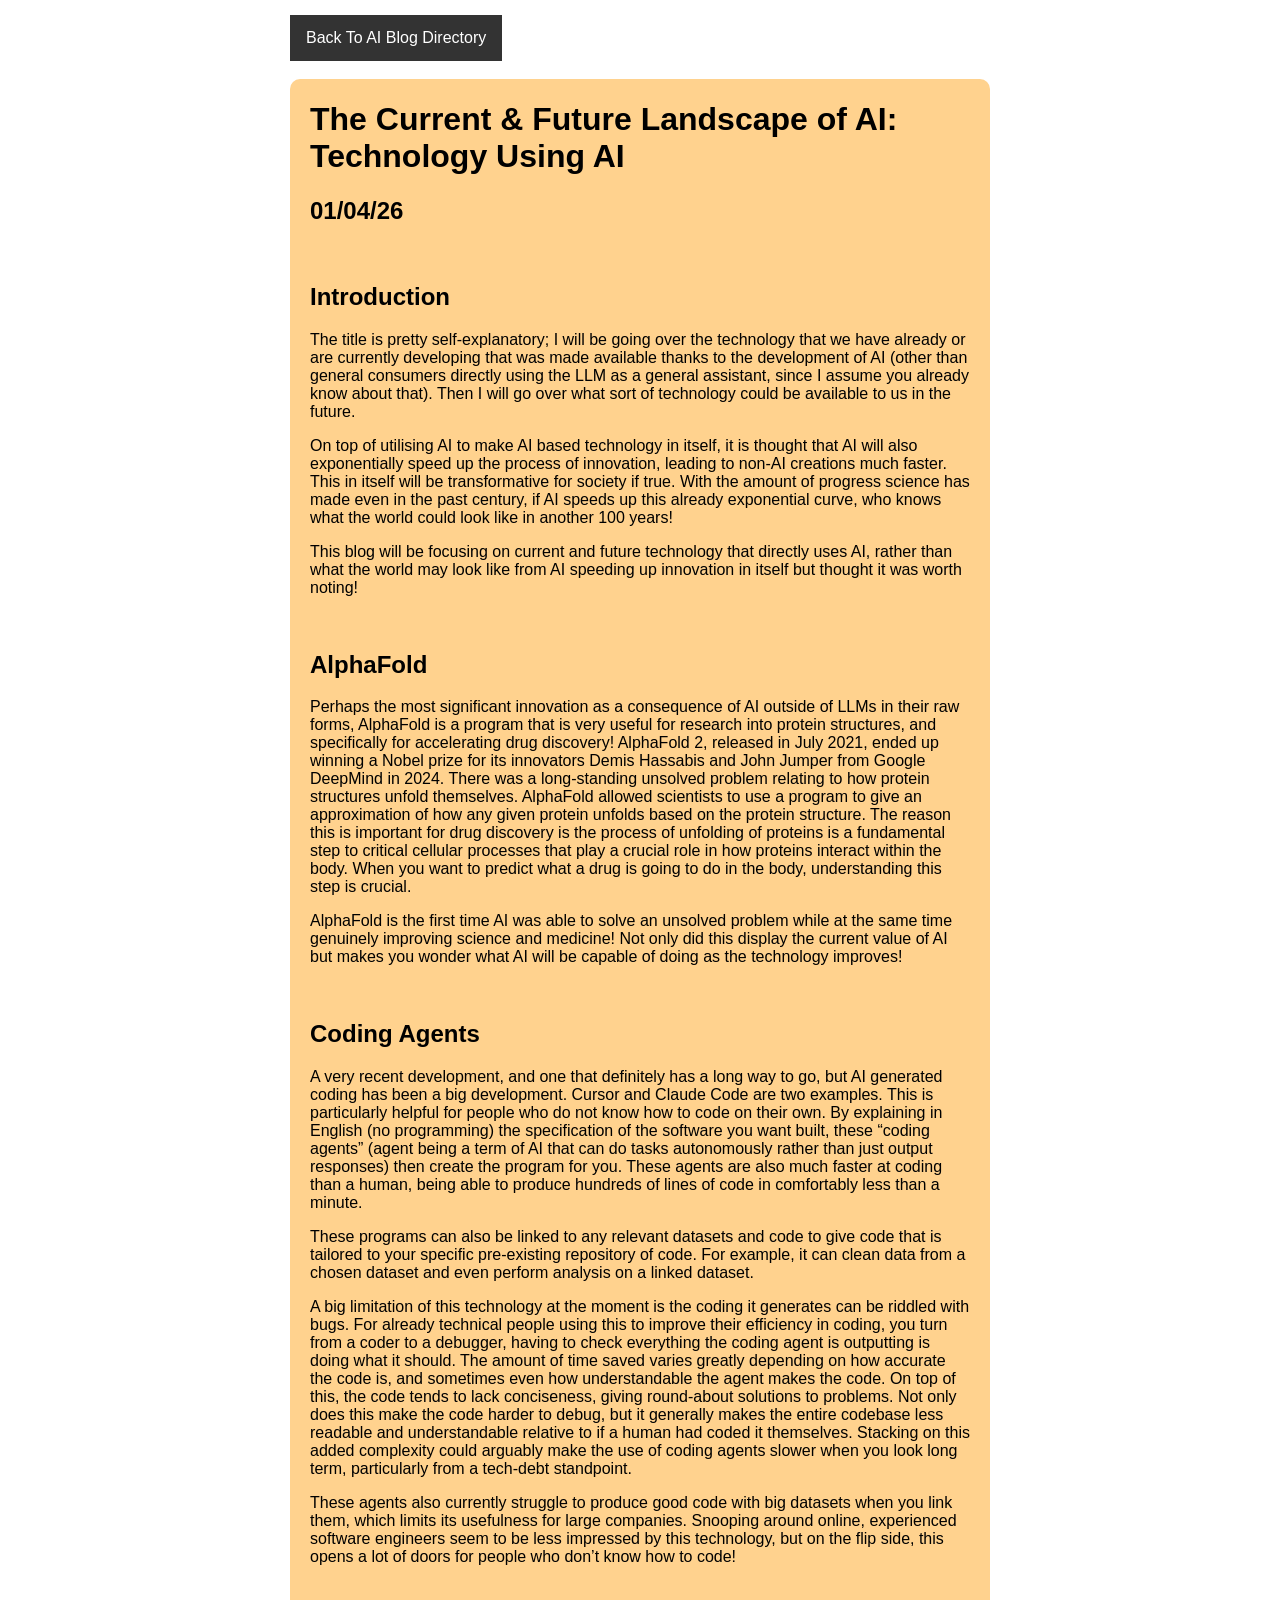
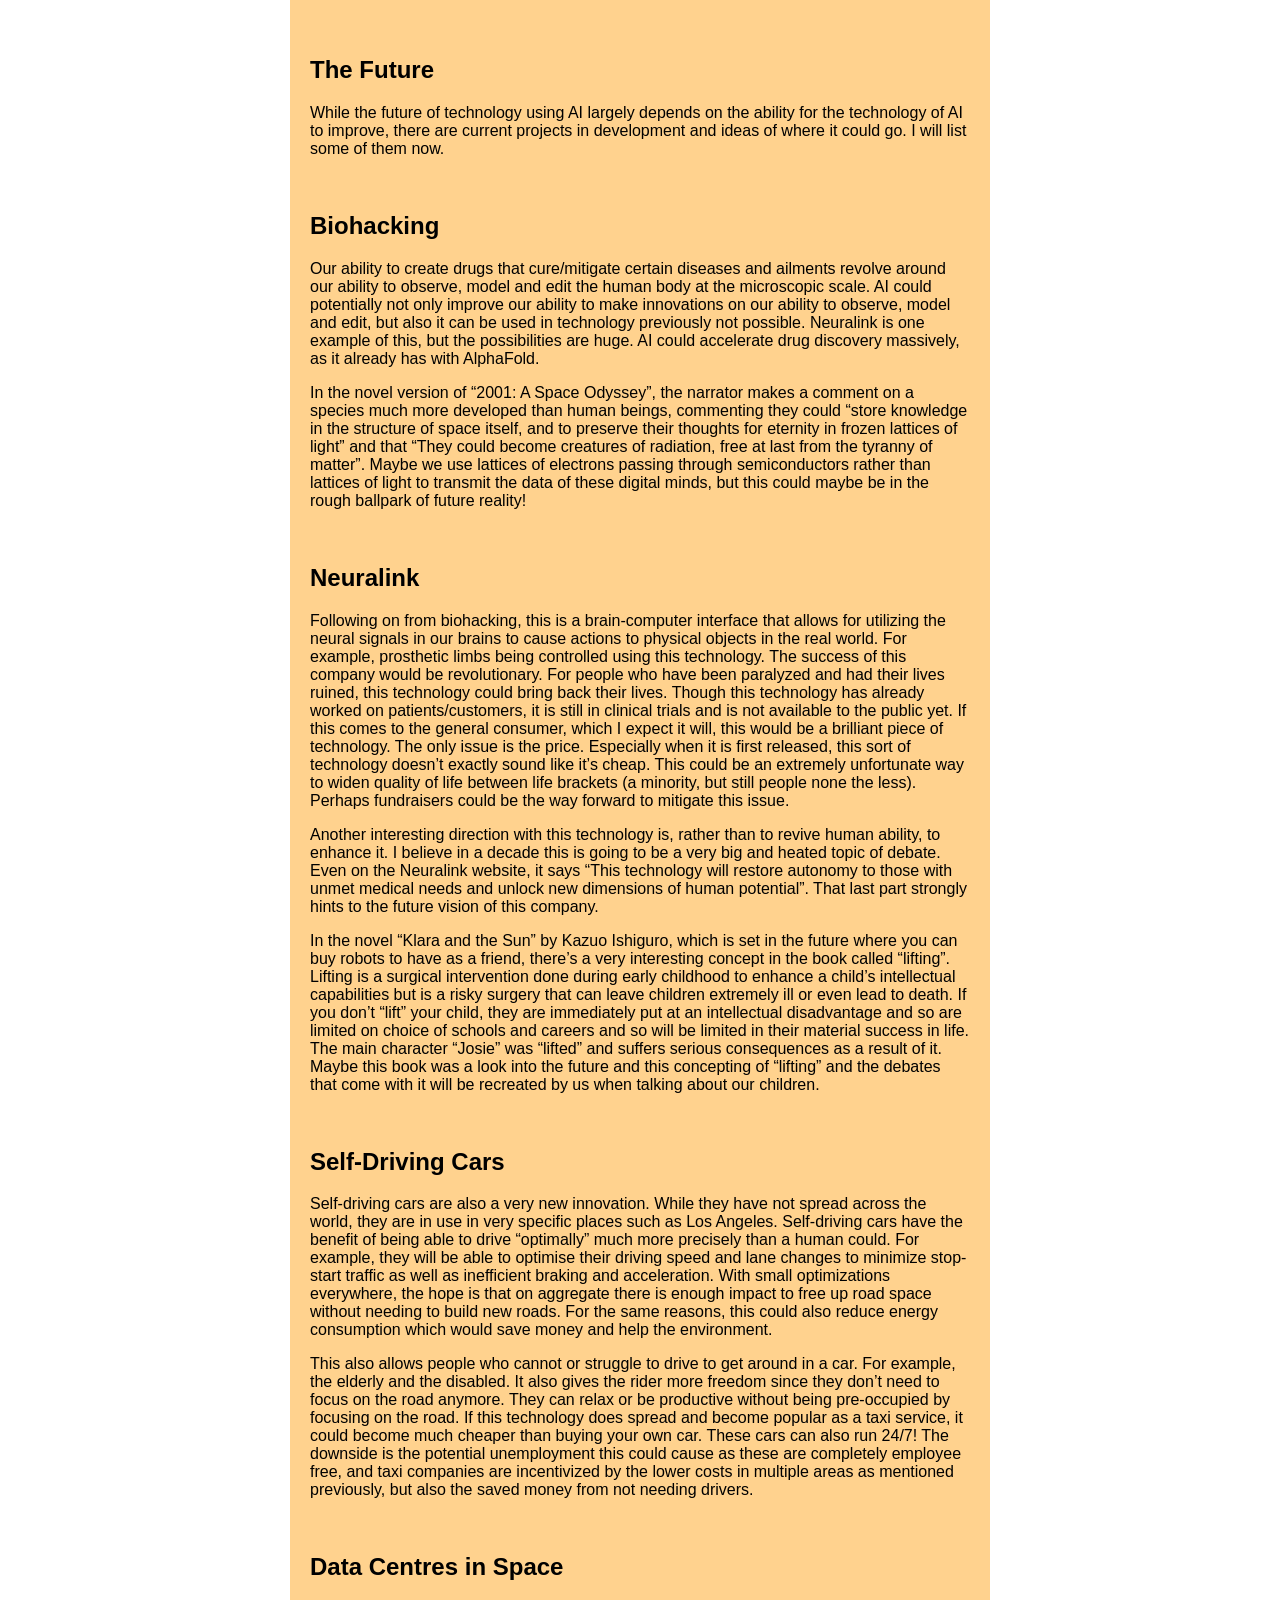
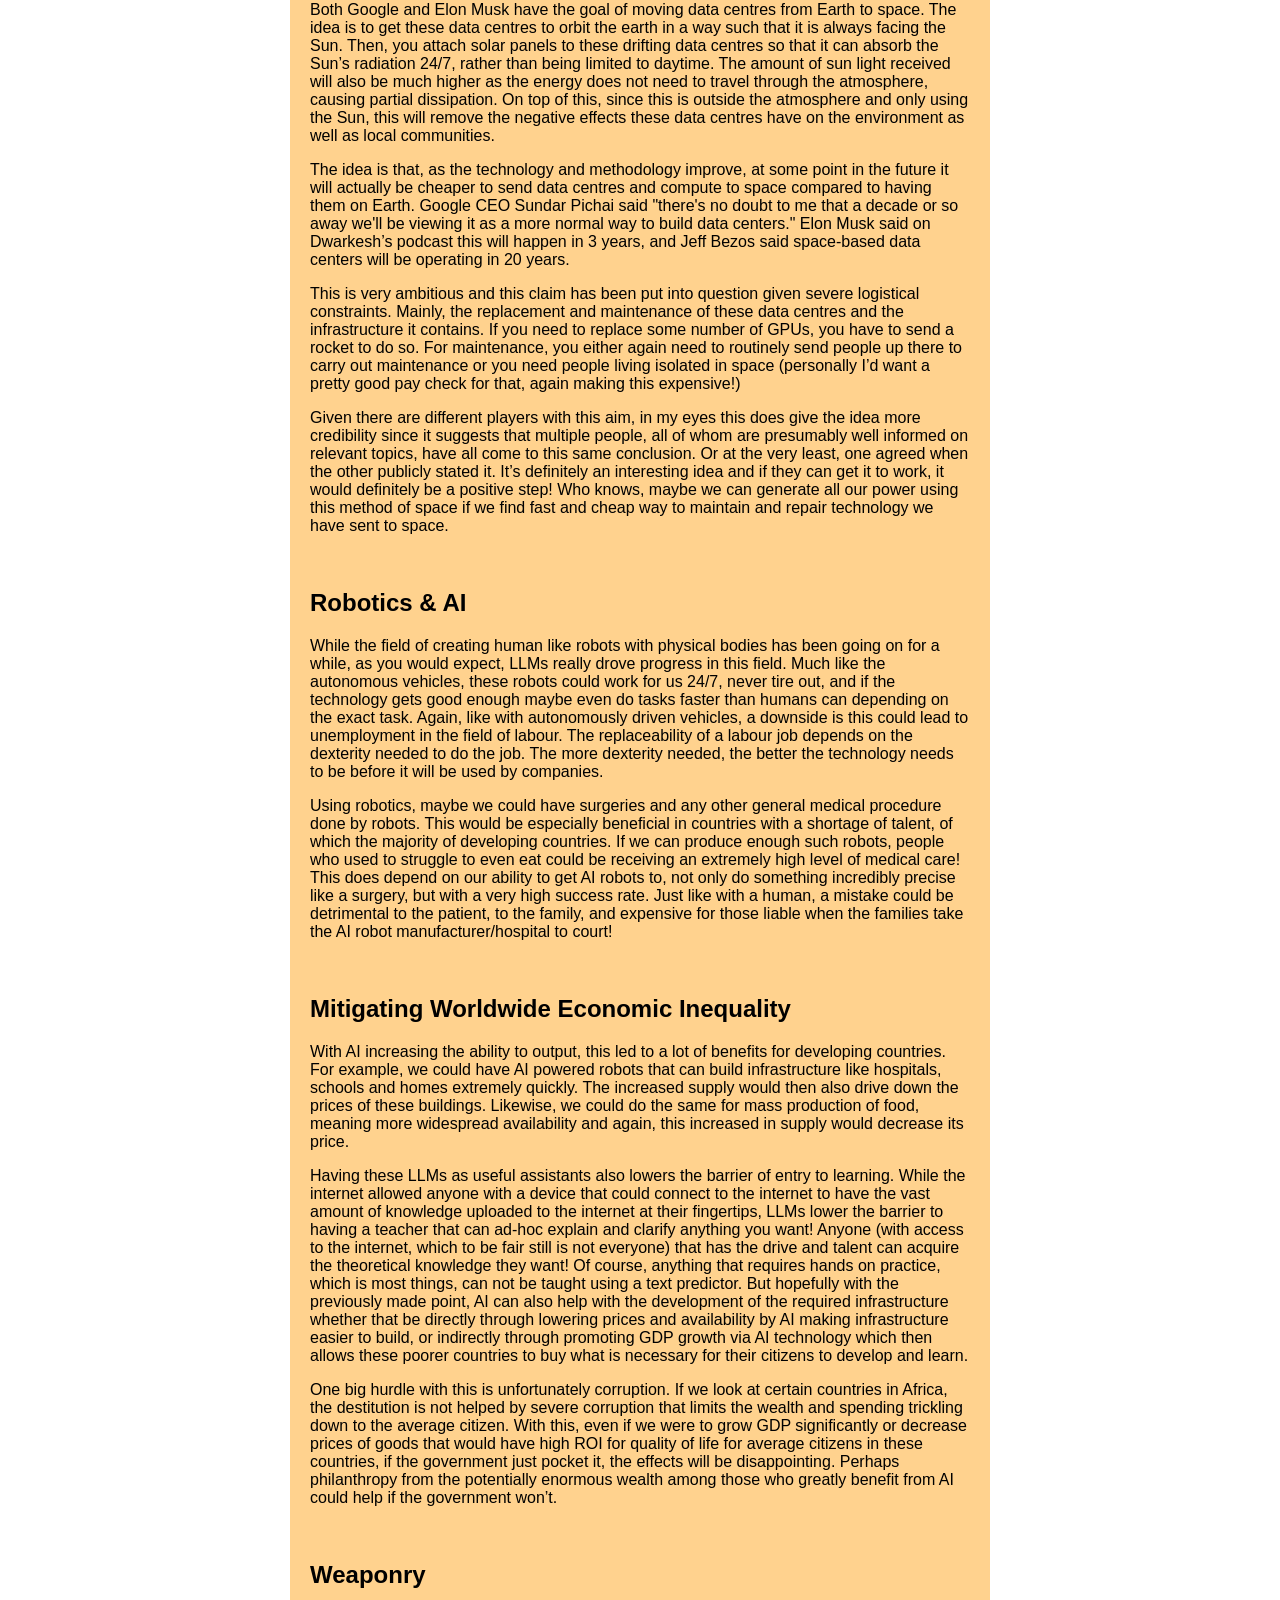
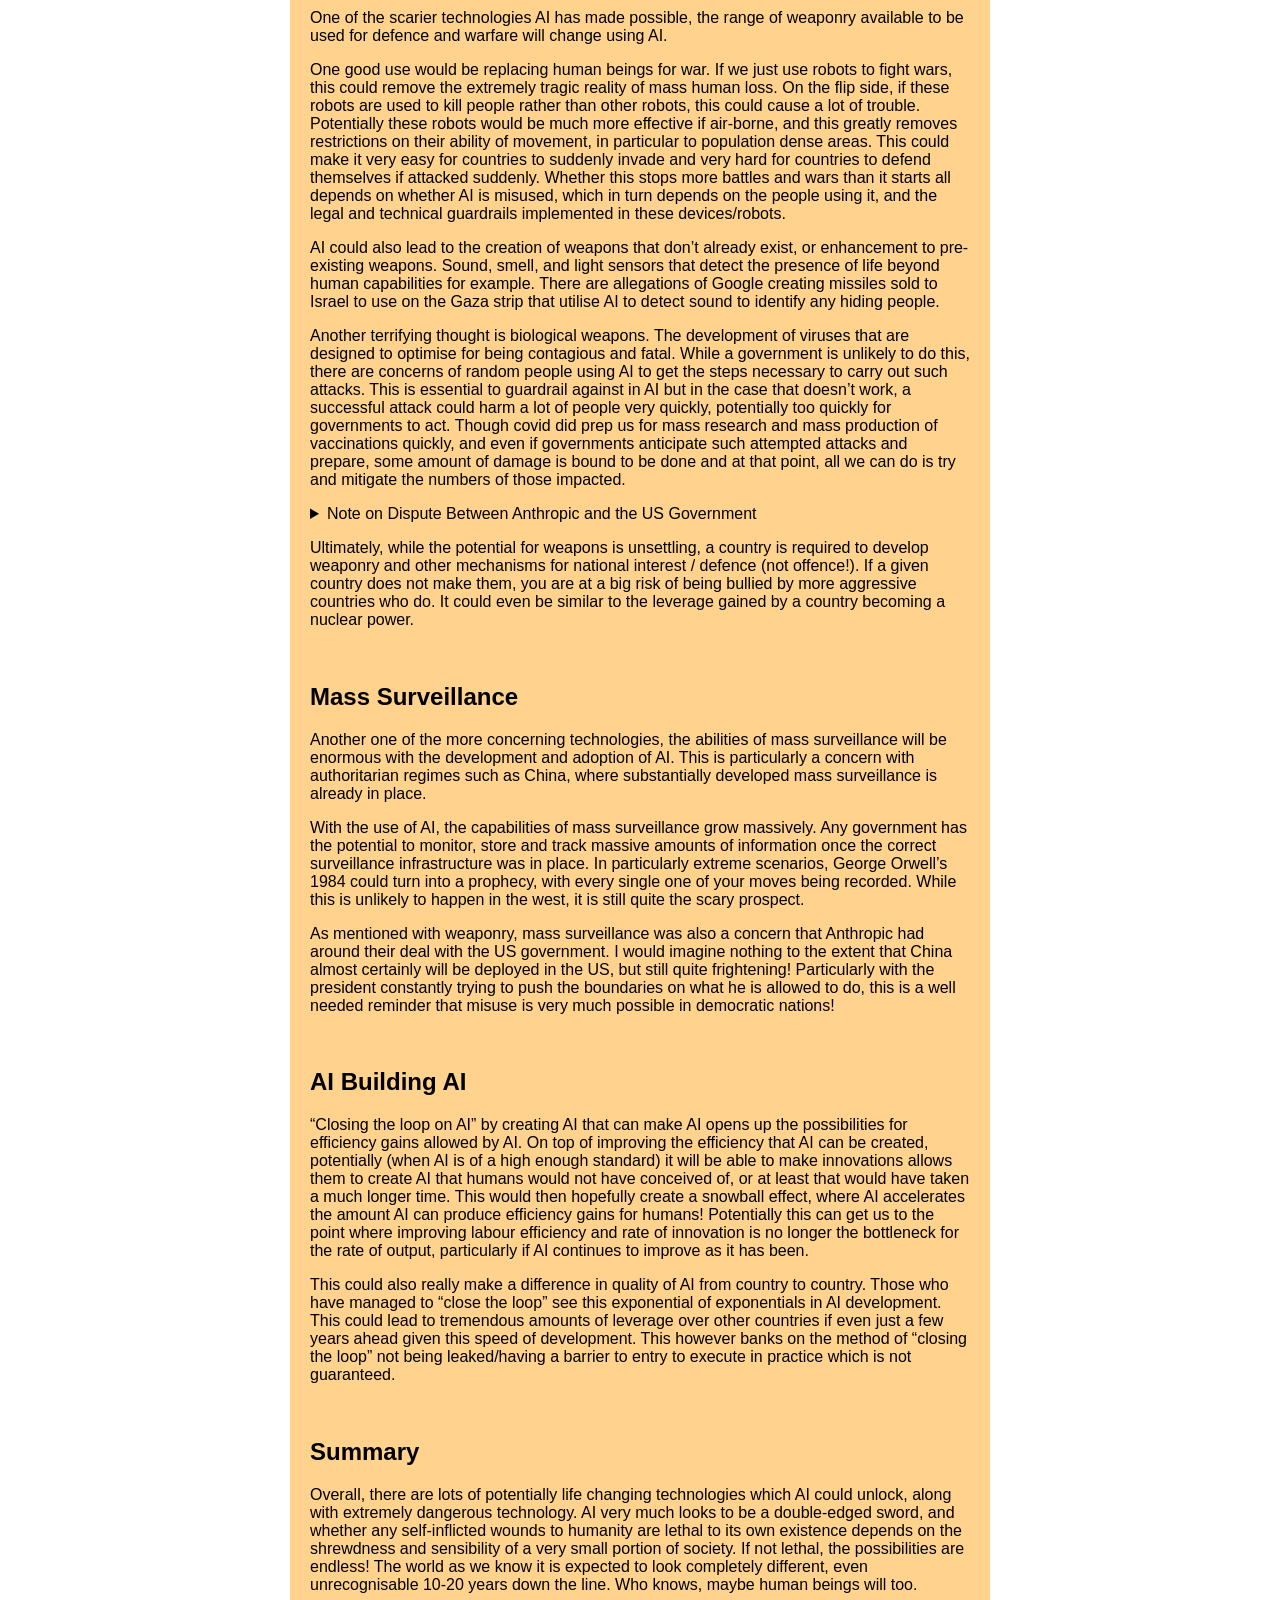
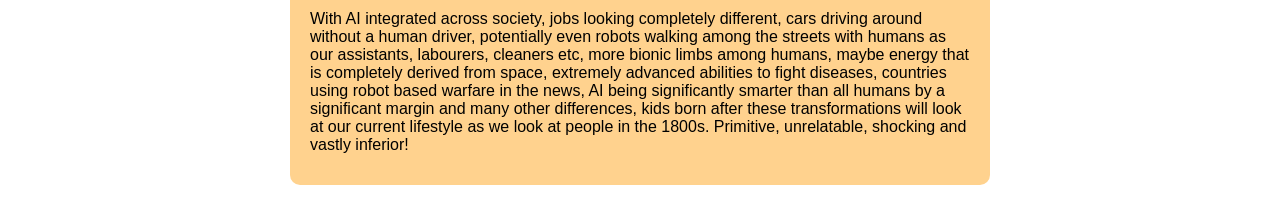
<file: blog/ai-blog/ai-landscape-technology-using-ai.html>
<!DOCTYPE html>
<html lang="en">
    <head>
        <script async src="https://www.googletagmanager.com/gtag/js?id=G-MPVWB1E2SN"></script>
        <script>
            window.dataLayer = window.dataLayer || [];
            function gtag(){dataLayer.push(arguments);}
            gtag('js', new Date());

            gtag('config', 'G-MPVWB1E2SN');
        </script>
        <meta charset="UTF-8">
        <meta name="viewport" content="width=device-width, initial-scale=1.0">
        <link rel="stylesheet" href="../../style.css">
        <title>The Current and Future Landscape of AI: Technology Using AI</title>
    </head>
    <body>
        <nav class="nav-bar">
            <ul class="nav-bar-list nav-bar-text-design">
                <a class="nav-bar" href="ai-blog-hub.html">Back To AI Blog Directory</a>
            </ul>
        </nav>

        <br>

        <div class="bg-colour">

            <h1>The Current & Future Landscape of AI: Technology Using AI</h1>
            <h2>01/04/26</h2>

            <br>

            <h2>Introduction</h2>

            <p>
                The title is pretty self-explanatory; I will be going over the technology that we have already or are currently developing that was made available thanks to the development of AI (other than general consumers directly using the LLM as a general assistant, since I assume you already know about that). Then I will go over what sort of technology could be available to us in the future. 
            </p>

            <p>
                On top of utilising AI to make AI based technology in itself, it is thought that AI will also exponentially speed up the process of innovation, leading to non-AI creations much faster. This in itself will be transformative for society if true. With the amount of progress science has made even in the past century, if AI speeds up this already exponential curve, who knows what the world could look like in another 100 years!
            </p>

            <p>
                This blog will be focusing on current and future technology that directly uses AI, rather than what the world may look like from AI speeding up innovation in itself but thought it was worth noting!
            </p>

            <br>

            <h2>AlphaFold</h2>

            <p>
                Perhaps the most significant innovation as a consequence of AI outside of LLMs in their raw forms, AlphaFold is a program that is very useful for research into protein structures, and specifically for accelerating drug discovery! AlphaFold 2, released in July 2021, ended up winning a Nobel prize for its innovators Demis Hassabis and John Jumper from Google DeepMind in 2024. There was a long-standing unsolved problem relating to how protein structures unfold themselves. AlphaFold allowed scientists to use a program to give an approximation of how any given protein unfolds based on the protein structure. The reason this is important for drug discovery is the process of unfolding of proteins is a fundamental step to critical cellular processes that play a crucial role in how proteins interact within the body. When you want to predict what a drug is going to do in the body, understanding this step is crucial.
            </p>

            <p>
                AlphaFold is the first time AI was able to solve an unsolved problem while at the same time genuinely improving science and medicine! Not only did this display the current value of AI but makes you wonder what AI will be capable of doing as the technology improves!
            </p>

            <br>

            <h2>Coding Agents</h2>

            <p>
                A very recent development, and one that definitely has a long way to go, but AI generated coding has been a big development. Cursor and Claude Code are two examples. This is particularly helpful for people who do not know how to code on their own. By explaining in English (no programming) the specification of the software you want built, these “coding agents” (agent being a term of AI that can do tasks autonomously rather than just output responses) then create the program for you. These agents are also much faster at coding than a human, being able to produce hundreds of lines of code in comfortably less than a minute.
            </p>

            <p>
                These programs can also be linked to any relevant datasets and code to give code that is tailored to your specific pre-existing repository of code. For example, it can clean data from a chosen dataset and even perform analysis on a linked dataset.
            </p>

            <p>
                A big limitation of this technology at the moment is the coding it generates can be riddled with bugs. For already technical people using this to improve their efficiency in coding, you turn from a coder to a debugger, having to check everything the coding agent is outputting is doing what it should. The amount of time saved varies greatly depending on how accurate the code is, and sometimes even how understandable the agent makes the code. On top of this, the code tends to lack conciseness, giving round-about solutions to problems. Not only does this make the code harder to debug, but it generally makes the entire codebase less readable and understandable relative to if a human had coded it themselves. Stacking on this added complexity could arguably make the use of coding agents slower when you look long term, particularly from a tech-debt standpoint.
            </p>

            <p>
                These agents also currently struggle to produce good code with big datasets when you link them, which limits its usefulness for large companies. Snooping around online, experienced software engineers seem to be less impressed by this technology, but on the flip side, this opens a lot of doors for people who don’t know how to code!
            </p>

            <br><br><br>

            <h2>The Future</h2>

            <p>
                While the future of technology using AI largely depends on the ability for the technology of AI to improve, there are current projects in development and ideas of where it could go. I will list some of them now.
            </p>

            <br>

            <h2>Biohacking</h2>

            <p>
                Our ability to create drugs that cure/mitigate certain diseases and ailments revolve around our ability to observe, model and edit the human body at the microscopic scale. AI could potentially not only improve our ability to make innovations on our ability to observe, model and edit, but also it can be used in technology previously not possible. Neuralink is one example of this, but the possibilities are huge. AI could accelerate drug discovery massively, as it already has with AlphaFold.
            </p>

            <p>
                In the novel version of “2001: A Space Odyssey”, the narrator makes a comment on a species much more developed than human beings, commenting they could “store knowledge in the structure of space itself, and to preserve their thoughts for eternity in frozen lattices of light” and that “They could become creatures of radiation, free at last from the tyranny of matter”. Maybe we use lattices of electrons passing through semiconductors rather than lattices of light to transmit the data of these digital minds, but this could maybe be in the rough ballpark of future reality!
            </p>

            <br>

            <h2>Neuralink</h2>

            <p>
                Following on from biohacking, this is a brain-computer interface that allows for utilizing the neural signals in our brains to cause actions to physical objects in the real world. For example, prosthetic limbs being controlled using this technology. The success of this company would be revolutionary. For people who have been paralyzed and had their lives ruined, this technology could bring back their lives. Though this technology has already worked on patients/customers, it is still in clinical trials and is not available to the public yet. If this comes to the general consumer, which I expect it will, this would be a brilliant piece of technology. The only issue is the price. Especially when it is first released, this sort of technology doesn’t exactly sound like it’s cheap. This could be an extremely unfortunate way to widen quality of life between life brackets (a minority, but still people none the less). Perhaps fundraisers could be the way forward to mitigate this issue.
            </p>

            <p>
                Another interesting direction with this technology is, rather than to revive human ability, to enhance it. I believe in a decade this is going to be a very big and heated topic of debate. Even on the Neuralink website, it says “This technology will restore autonomy to those with unmet medical needs and unlock new dimensions of human potential”. That last part strongly hints to the future vision of this company.
            </p>

            <p>
                In the novel “Klara and the Sun” by Kazuo Ishiguro, which is set in the future where you can buy robots to have as a friend, there’s a very interesting concept in the book called “lifting”. Lifting is a surgical intervention done during early childhood to enhance a child’s intellectual capabilities but is a risky surgery that can leave children extremely ill or even lead to death. If you don’t “lift” your child, they are immediately put at an intellectual disadvantage and so are limited on choice of schools and careers and so will be limited in their material success in life. The main character “Josie” was “lifted” and suffers serious consequences as a result of it. Maybe this book was a look into the future and this concepting of “lifting” and the debates that come with it will be recreated by us when talking about our children.
            </p>

            <br>

            <h2>Self-Driving Cars</h2>

            <p>
                Self-driving cars are also a very new innovation. While they have not spread across the world, they are in use in very specific places such as Los Angeles. Self-driving cars have the benefit of being able to drive “optimally” much more precisely than a human could. For example, they will be able to optimise their driving speed and lane changes to minimize stop-start traffic as well as inefficient braking and acceleration. With small optimizations everywhere, the hope is that on aggregate there is enough impact to free up road space without needing to build new roads. For the same reasons, this could also reduce energy consumption which would save money and help the environment. 
            </p>

            <p>
                This also allows people who cannot or struggle to drive to get around in a car. For example, the elderly and the disabled. It also gives the rider more freedom since they don’t need to focus on the road anymore. They can relax or be productive without being pre-occupied by focusing on the road. If this technology does spread and become popular as a taxi service, it could become much cheaper than buying your own car. These cars can also run 24/7! The downside is the potential unemployment this could cause as these are completely employee free, and taxi companies are incentivized by the lower costs in multiple areas as mentioned previously, but also the saved money from not needing drivers.
            </p>

            <br>

            <h2>Data Centres in Space</h2>

            <p>
                Both Google and Elon Musk have the goal of moving data centres from Earth to space. The idea is to get these data centres to orbit the earth in a way such that it is always facing the Sun. Then, you attach solar panels to these drifting data centres so that it can absorb the Sun’s radiation 24/7, rather than being limited to daytime. The amount of sun light received will also be much higher as the energy does not need to travel through the atmosphere, causing partial dissipation. On top of this, since this is outside the atmosphere and only using the Sun, this will remove the negative effects these data centres have on the environment as well as local communities.
            </p>

            <p>
                The idea is that, as the technology and methodology improve, at some point in the future it will actually be cheaper to send data centres and compute to space compared to having them on Earth. Google CEO Sundar Pichai said "there's no doubt to me that a decade or so away we'll be viewing it as a more normal way to build data centers." Elon Musk said on Dwarkesh’s podcast this will happen in 3 years, and Jeff Bezos said space-based data centers will be operating in 20 years.
            </p>

            <p>
                This is very ambitious and this claim has been put into question given severe logistical constraints. Mainly, the replacement and maintenance of these data centres and the infrastructure it contains. If you need to replace some number of GPUs, you have to send a rocket to do so. For maintenance, you either again need to routinely send people up there to carry out maintenance or you need people living isolated in space (personally I’d want a pretty good pay check for that, again making this expensive!)
            </p>

            <p>
                Given there are different players with this aim, in my eyes this does give the idea more credibility since it suggests that multiple people, all of whom are presumably well informed on relevant topics, have all come to this same conclusion. Or at the very least, one agreed when the other publicly stated it. It’s definitely an interesting idea and if they can get it to work, it would definitely be a positive step! Who knows, maybe we can generate all our power using this method of space if we find fast and cheap way to maintain and repair technology we have sent to space.
            </p>

            <br>

            <h2>Robotics & AI</h2>

            <p>
                While the field of creating human like robots with physical bodies has been going on for a while, as you would expect, LLMs really drove progress in this field. Much like the autonomous vehicles, these robots could work for us 24/7, never tire out, and if the technology gets good enough maybe even do tasks faster than humans can depending on the exact task. Again, like with autonomously driven vehicles, a downside is this could lead to unemployment in the field of labour. The replaceability of a labour job depends on the dexterity needed to do the job. The more dexterity needed, the better the technology needs to be before it will be used by companies. 
            </p>

            <p>
                Using robotics, maybe we could have surgeries and any other general medical procedure done by robots. This would be especially beneficial in countries with a shortage of talent, of which the majority of developing countries. If we can produce enough such robots, people who used to struggle to even eat could be receiving an extremely high level of medical care! This does depend on our ability to get AI robots to, not only do something incredibly precise like a surgery, but with a very high success rate. Just like with a human, a mistake could be detrimental to the patient, to the family, and expensive for those liable when the families take the AI robot manufacturer/hospital to court!
            </p>

            <br>

            <h2>Mitigating Worldwide Economic Inequality</h2>

            <p>
                With AI increasing the ability to output, this led to a lot of benefits for developing countries. For example, we could have AI powered robots that can build infrastructure like hospitals, schools and homes extremely quickly. The increased supply would then also drive down the prices of these buildings. Likewise, we could do the same for mass production of food, meaning more widespread availability and again, this increased in supply would decrease its price.
            </p>

            <p>
                Having these LLMs as useful assistants also lowers the barrier of entry to learning. While the internet allowed anyone with a device that could connect to the internet to have the vast amount of knowledge uploaded to the internet at their fingertips, LLMs lower the barrier to having a teacher that can ad-hoc explain and clarify anything you want! Anyone (with access to the internet, which to be fair still is not everyone) that has the drive and talent can acquire the theoretical knowledge they want! Of course, anything that requires hands on practice, which is most things, can not be taught using a text predictor. But hopefully with the previously made point, AI can also help with the development of the required infrastructure whether that be directly through lowering prices and availability by AI making infrastructure easier to build, or indirectly through promoting GDP growth via AI technology which then allows these poorer countries to buy what is necessary for their citizens to develop and learn.
            </p>

            <p>
                One big hurdle with this is unfortunately corruption. If we look at certain countries in Africa, the destitution is not helped by severe corruption that limits the wealth and spending trickling down to the average citizen. With this, even if we were to grow GDP significantly or decrease prices of goods that would have high ROI for quality of life for average citizens in these countries, if the government just pocket it, the effects will be disappointing. Perhaps philanthropy from the potentially enormous wealth among those who greatly benefit from AI could help if the government won’t.
            </p>

            <br>

            <h2>Weaponry</h2>

            <p>
                One of the scarier technologies AI has made possible, the range of weaponry available to be used for defence and warfare will change using AI.
            </p>

            <p>
                One good use would be replacing human beings for war. If we just use robots to fight wars, this could remove the extremely tragic reality of mass human loss. On the flip side, if these robots are used to kill people rather than other robots, this could cause a lot of trouble. Potentially these robots would be much more effective if air-borne, and this greatly removes restrictions on their ability of movement, in particular to population dense areas. This could make it very easy for countries to suddenly invade and very hard for countries to defend themselves if attacked suddenly. Whether this stops more battles and wars than it starts all depends on whether AI is misused, which in turn depends on the people using it, and the legal and technical guardrails implemented in these devices/robots.
            </p>

            <p>
                AI could also lead to the creation of weapons that don’t already exist, or enhancement to pre-existing weapons. Sound, smell, and light sensors that detect the presence of life beyond human capabilities for example. There are allegations of Google creating missiles sold to Israel to use on the Gaza strip that utilise AI to detect sound to identify any hiding people.
            </p>

            <p>
                Another terrifying thought is biological weapons. The development of viruses that are designed to optimise for being contagious and fatal. While a government is unlikely to do this, there are concerns of random people using AI to get the steps necessary to carry out such attacks. This is essential to guardrail against in AI but in the case that doesn’t work, a successful attack could harm a lot of people very quickly, potentially too quickly for governments to act. Though covid did prep us for mass research and mass production of vaccinations quickly, and even if governments anticipate such attempted attacks and prepare, some amount of damage is bound to be done and at that point, all we can do is try and mitigate the numbers of those impacted.
            </p>

            <details class="dropdown-colour">
                <summary>Note on Dispute Between Anthropic and the US Government</summary>
                <p>
                    There have also been concerns around the US government following in given the disagreement with red tape put down by Anthropic around their deal with the US government, specifically with autonomous weapons and mass surveillance (the latter will be talked about after weaponry) and wanting the power to use this technology for “all lawful uses” as stated in the contract written by the US government and sent to Anthropic. I will cover this in a later blog, but what is considered lawful could be bent extremely far given the current lack of legislation on the uses of AI. As of writing this, just a few days ago the US government were blocked from trying to impose sanctions on Anthropic for not agreeing to the demands of the government and pulling out of the deal. This sort of bullying tactics over Anthropic trying to prevent misuse from the government, while it failed this time, is genuinely concerning.
                </p>
            </details>

            <p>
                Ultimately, while the potential for weapons is unsettling, a country is required to develop weaponry and other mechanisms for national interest / defence (not offence!). If a given country does not make them, you are at a big risk of being bullied by more aggressive countries who do. It could even be similar to the leverage gained by a country becoming a nuclear power.
            </p>

            <br>

            <h2>Mass Surveillance</h2>

            <p>
                Another one of the more concerning technologies, the abilities of mass surveillance will be enormous with the development and adoption of AI. This is particularly a concern with authoritarian regimes such as China, where substantially developed mass surveillance is already in place.
            </p>

            <p>
                With the use of AI, the capabilities of mass surveillance grow massively. Any government has the potential to monitor, store and track massive amounts of information once the correct surveillance infrastructure was in place. In particularly extreme scenarios, George Orwell’s 1984 could turn into a prophecy, with every single one of your moves being recorded. While this is unlikely to happen in the west, it is still quite the scary prospect.
            </p>

            <p>
                As mentioned with weaponry, mass surveillance was also a concern that Anthropic had around their deal with the US government. I would imagine nothing to the extent that China almost certainly will be deployed in the US, but still quite frightening! Particularly with the president constantly trying to push the boundaries on what he is allowed to do, this is a well needed reminder that misuse is very much possible in democratic nations!
            </p>

            <br>

            <h2>AI Building AI</h2>

            <p>
                “Closing the loop on AI” by creating AI that can make AI opens up the possibilities for efficiency gains allowed by AI. On top of improving the efficiency that AI can be created, potentially (when AI is of a high enough standard) it will be able to make innovations allows them to create AI that humans would not have conceived of, or at least that would have taken a much longer time. This would then hopefully create a snowball effect, where AI accelerates the amount AI can produce efficiency gains for humans! Potentially this can get us to the point where improving labour efficiency and rate of innovation is no longer the bottleneck for the rate of output, particularly if AI continues to improve as it has been.
            </p>

            <p>
                This could also really make a difference in quality of AI from country to country. Those who have managed to “close the loop” see this exponential of exponentials in AI development. This could lead to tremendous amounts of leverage over other countries if even just a few years ahead given this speed of development. This however banks on the method of “closing the loop” not being leaked/having a barrier to entry to execute in practice which is not guaranteed.
            </p>

            <br>

            <h2>Summary</h2>

            <p>
                Overall, there are lots of potentially life changing technologies which AI could unlock, along with extremely dangerous technology. AI very much looks to be a double-edged sword, and whether any self-inflicted wounds to humanity are lethal to its own existence depends on the shrewdness and sensibility of a very small portion of society. If not lethal, the possibilities are endless! The world as we know it is expected to look completely different, even unrecognisable 10-20 years down the line. Who knows, maybe human beings will too.
            </p>

            <p>
                With AI integrated across society, jobs looking completely different, cars driving around without a human driver, potentially even robots walking among the streets with humans as our assistants, labourers, cleaners etc, more bionic limbs among humans, maybe energy that is completely derived from space, extremely advanced abilities to fight diseases, countries using robot based warfare in the news, AI being significantly smarter than all humans by a significant margin and many other differences, kids born after these transformations will look at our current lifestyle as we look at people in the 1800s. Primitive, unrelatable, shocking and vastly inferior!
            </p>
        </div>

    </body>
</html>
</file>
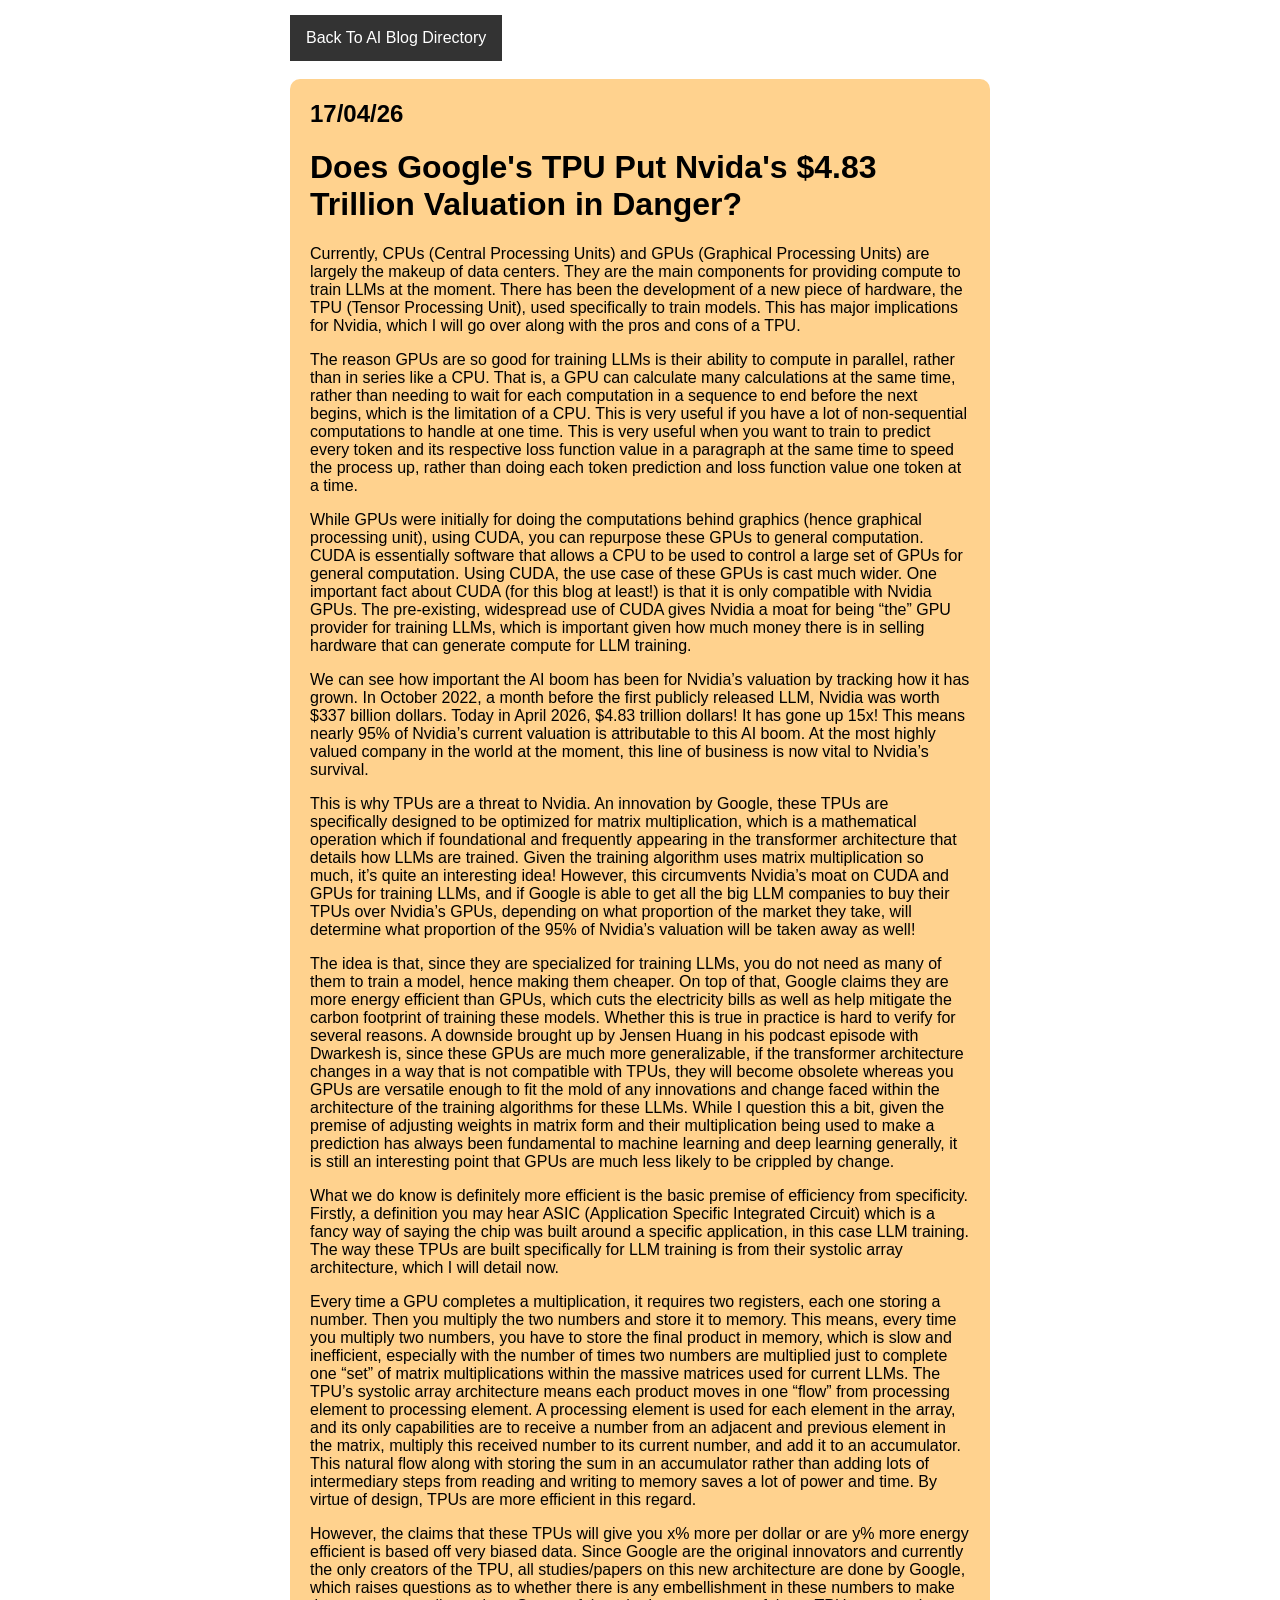
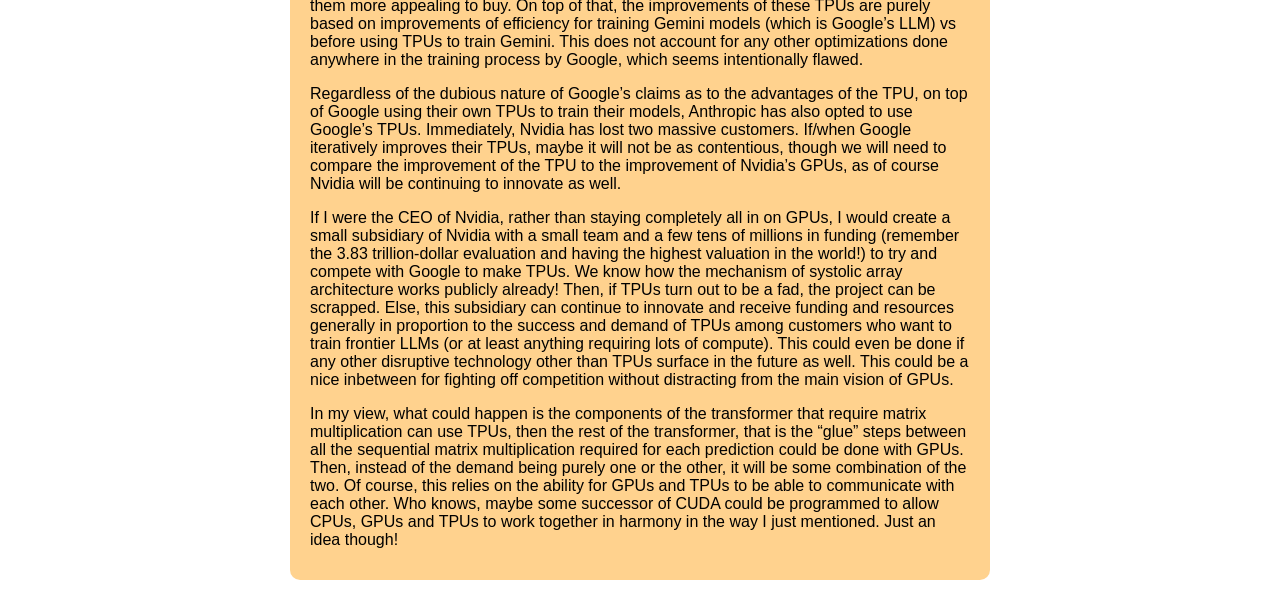
<file: blog/ai-blog/nvidia-gpu-google-tpu.html>
<!DOCTYPE html>
<html lang="en">
    <head>
        <script async src="https://www.googletagmanager.com/gtag/js?id=G-MPVWB1E2SN"></script>
        <script>
            window.dataLayer = window.dataLayer || [];
            function gtag(){dataLayer.push(arguments);}
            gtag('js', new Date());

            gtag('config', 'G-MPVWB1E2SN');
        </script>
        <meta charset="UTF-8">
        <meta name="viewport" content="width=device-width, initial-scale=1.0">
        <link rel="stylesheet" href="../../style.css">
        <title>The Current and Future Landscape of AI: Summary</title>
    </head>

    <body>
        <nav class="nav-bar">
            <ul class="nav-bar-list nav-bar-text-design">
                <a class="nav-bar" href="ai-blog-hub.html">Back To AI Blog Directory</a>
            </ul>
        </nav>

        <br>

        <div class="bg-colour">

            <h2>17/04/26</h2>
            <h1>Does Google's TPU Put Nvida's $4.83 Trillion Valuation in Danger?</h1>

            <p>
                Currently, CPUs (Central Processing Units) and GPUs (Graphical Processing Units) are largely the makeup of data centers. They are the main components for providing compute to train LLMs at the moment. There has been the development of a new piece of hardware, the TPU (Tensor Processing Unit), used specifically to train models. This has major implications for Nvidia, which I will go over along with the pros and cons of a TPU.
            </p>

            <p>
                The reason GPUs are so good for training LLMs is their ability to compute in parallel, rather than in series like a CPU. That is, a GPU can calculate many calculations at the same time, rather than needing to wait for each computation in a sequence to end before the next begins, which is the limitation of a CPU. This is very useful if you have a lot of non-sequential computations to handle at one time. This is very useful when you want to train to predict every token and its respective loss function value in a paragraph at the same time to speed the process up, rather than doing each token prediction and loss function value one token at a time.
            </p>

            <p>
                While GPUs were initially for doing the computations behind graphics (hence graphical processing unit), using CUDA, you can repurpose these GPUs to general computation. CUDA is essentially software that allows a CPU to be used to control a large set of GPUs for general computation. Using CUDA, the use case of these GPUs is cast much wider. One important fact about CUDA (for this blog at least!) is that it is only compatible with Nvidia GPUs. The pre-existing, widespread use of CUDA gives Nvidia a moat for being “the” GPU provider for training LLMs, which is important given how much money there is in selling hardware that can generate compute for LLM training.
            </p>

            <p>
                We can see how important the AI boom has been for Nvidia’s valuation by tracking how it has grown. In October 2022, a month before the first publicly released LLM, Nvidia was worth $337 billion dollars. Today in April 2026, $4.83 trillion dollars! It has gone up 15x! This means nearly 95% of Nvidia’s current valuation is attributable to this AI boom. At the most highly valued company in the world at the moment, this line of business is now vital to Nvidia’s survival.
            </p>

            <p>
                This is why TPUs are a threat to Nvidia. An innovation by Google, these TPUs are specifically designed to be optimized for matrix multiplication, which is a mathematical operation which if foundational and frequently appearing in the transformer architecture that details how LLMs are trained. Given the training algorithm uses matrix multiplication so much, it’s quite an interesting idea! However, this circumvents Nvidia’s moat on CUDA and GPUs for training LLMs, and if Google is able to get all the big LLM companies to buy their TPUs over Nvidia’s GPUs, depending on what proportion of the market they take, will determine what proportion of the 95% of Nvidia’s valuation will be taken away as well!
            </p>

            <p>
                The idea is that, since they are specialized for training LLMs, you do not need as many of them to train a model, hence making them cheaper. On top of that, Google claims they are more energy efficient than GPUs, which cuts the electricity bills as well as help mitigate the carbon footprint of training these models. Whether this is true in practice is hard to verify for several reasons. A downside brought up by Jensen Huang in his podcast episode with Dwarkesh is, since these GPUs are much more generalizable, if the transformer architecture changes in a way that is not compatible with TPUs, they will become obsolete whereas you GPUs are versatile enough to fit the mold of any innovations and change faced within the architecture of the training algorithms for these LLMs. While I question this a bit, given the premise of adjusting weights in matrix form and their multiplication being used to make a prediction has always been fundamental to machine learning and deep learning generally, it is still an interesting point that GPUs are much less likely to be crippled by change.
            </p>

            <p>
                What we do know is definitely more efficient is the basic premise of efficiency from specificity. Firstly, a definition you may hear ASIC (Application Specific Integrated Circuit) which is a fancy way of saying the chip was built around a specific application, in this case LLM training. The way these TPUs are built specifically for LLM training is from their systolic array architecture, which I will detail now.
            </p>

            <p>
                Every time a GPU completes a multiplication, it requires two registers, each one storing a number. Then you multiply the two numbers and store it to memory. This means, every time you multiply two numbers, you have to store the final product in memory, which is slow and inefficient, especially with the number of times two numbers are multiplied just to complete one “set” of matrix multiplications within the massive matrices used for current LLMs. The TPU’s systolic array architecture means each product moves in one “flow” from processing element to processing element. A processing element is used for each element in the array, and its only capabilities are to receive a number from an adjacent and previous element in the matrix, multiply this received number to its current number, and add it to an accumulator. This natural flow along with storing the sum in an accumulator rather than adding lots of intermediary steps from reading and writing to memory saves a lot of power and time. By virtue of design, TPUs are more efficient in this regard.
            </p>

            <p>
                However, the claims that these TPUs will give you x% more per dollar or are y% more energy efficient is based off very biased data. Since Google are the original innovators and currently the only creators of the TPU, all studies/papers on this new architecture are done by Google, which raises questions as to whether there is any embellishment in these numbers to make them more appealing to buy. On top of that, the improvements of these TPUs are purely based on improvements of efficiency for training Gemini models (which is Google’s LLM) vs before using TPUs to train Gemini. This does not account for any other optimizations done anywhere in the training process by Google, which seems intentionally flawed.
            </p>

            <p>
                Regardless of the dubious nature of Google’s claims as to the advantages of the TPU, on top of Google using their own TPUs to train their models, Anthropic has also opted to use Google’s TPUs. Immediately, Nvidia has lost two massive customers. If/when Google iteratively improves their TPUs, maybe it will not be as contentious, though we will need to compare the improvement of the TPU to the improvement of Nvidia’s GPUs, as of course Nvidia will be continuing to innovate as well.
            </p>

            <p>
                If I were the CEO of Nvidia, rather than staying completely all in on GPUs, I would create a small subsidiary of Nvidia with a small team and a few tens of millions in funding (remember the 3.83 trillion-dollar evaluation and having the highest valuation in the world!) to try and compete with Google to make TPUs. We know how the mechanism of systolic array architecture works publicly already! Then, if TPUs turn out to be a fad, the project can be scrapped. Else, this subsidiary can continue to innovate and receive funding and resources generally in proportion to the success and demand of TPUs among customers who want to train frontier LLMs (or at least anything requiring lots of compute). This could even be done if any other disruptive technology other than TPUs surface in the future as well. This could be a nice inbetween for fighting off competition without distracting from the main vision of GPUs.
            </p>

            <p>
                In my view, what could happen is the components of the transformer that require matrix multiplication can use TPUs, then the rest of the transformer, that is the “glue” steps between all the sequential matrix multiplication required for each prediction could be done with GPUs. Then, instead of the demand being purely one or the other, it will be some combination of the two. Of course, this relies on the ability for GPUs and TPUs to be able to communicate with each other. Who knows, maybe some successor of CUDA could be programmed to allow CPUs, GPUs and TPUs to work together in harmony in the way I just mentioned. Just an idea though!
            </p>

        </div>

    </body>
</html>
</file>
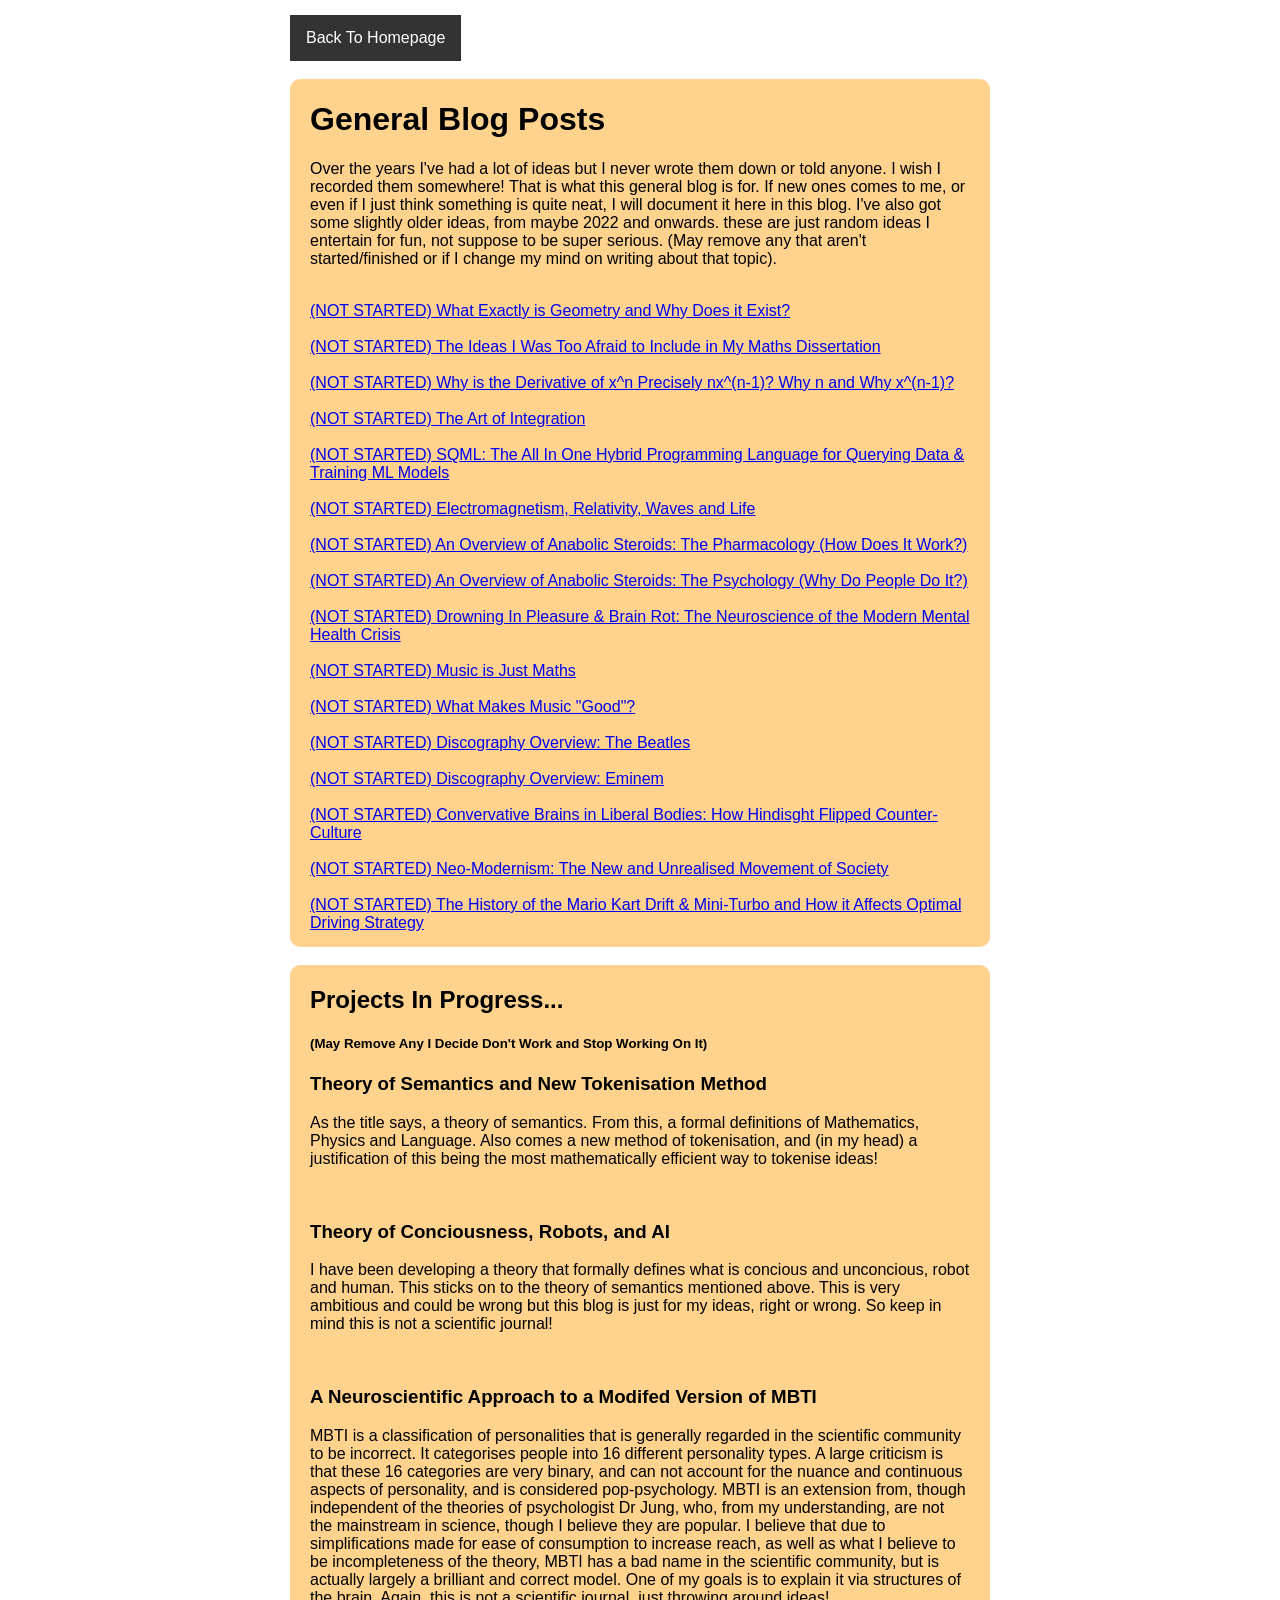
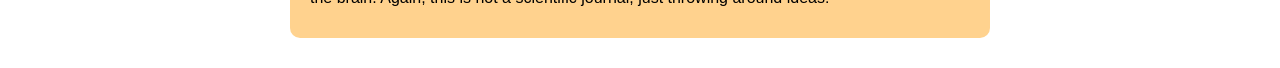
<file: blog/general-blog/general-blog-hub.html>
<!DOCTYPE html>
<html lang="en">

    <head>
        <meta charset="UTF-8">
        <meta name="viewport" content="width=device-width, initial-scale=1.0">
        <link rel="stylesheet" href="../../style.css">
        <title>Home</title>
    </head>

    <body>
        <nav class="nav-bar">
            <ul class="nav-bar-list nav-bar-text-design">
                <a class="nav-bar" href="../../index.html">Back To Homepage</a>
            </ul>
        </nav>

        <br>

        <div class="bg-colour">

            <h1>General Blog Posts</h1>

            <p>
                Over the years I've had a lot of ideas but I never wrote them down or told anyone. I wish I recorded them somewhere!
                That is what this general blog is for. If new ones comes to me, or even if I just think something is quite neat, I will
                document it here in this blog. I've also got some slightly older ideas, from maybe 2022 and onwards. these are just random
                ideas I entertain for fun, not suppose to be super serious. (May remove any that aren't started/finished or if I change
                my mind on writing about that topic).
            </p>

            <br>

            <nav>
                <a href="why-geometry.html">(NOT STARTED) What Exactly is Geometry and Why Does it Exist?</a>
                <br><br>
                <a href="dissertation-left-results.html">(NOT STARTED) The Ideas I Was Too Afraid to Include in My Maths Dissertation</a>
                <br><br>
                <a href="derivative-of-powers.html">(NOT STARTED) Why is the Derivative of x^n Precisely nx^(n-1)? Why n and Why x^(n-1)?</a>
                <br><br>
                <a href="the-art-of-integration.html">(NOT STARTED) The Art of Integration</a>
                <br><br>
                <a href="sqml.html">(NOT STARTED) SQML: The All In One Hybrid Programming Language for Querying Data & Training ML Models</a>
                <br><br>
                <a href="magnetism-relativity-waves-life.html">(NOT STARTED) Electromagnetism, Relativity, Waves and Life</a>
                <br><br>
                <a href="steroids-overview.html">(NOT STARTED) An Overview of Anabolic Steroids: The Pharmacology (How Does It Work?)</a>
                <br><br>
                <a href="steroids2-overview.html">(NOT STARTED) An Overview of Anabolic Steroids: The Psychology (Why Do People Do It?)</a>
                <br><br>
                <a href="pleasure-crisis.html">(NOT STARTED) Drowning In Pleasure & Brain Rot: The Neuroscience of the Modern Mental Health Crisis</a>
                <br><br>
                <a href="music-maths.html">(NOT STARTED) Music is Just Maths</a>
                <br><br>
                <a href="good-music.html">(NOT STARTED) What Makes Music "Good"?</a>
                <br><br>
                <a href="beatles-discography.html">(NOT STARTED) Discography Overview: The Beatles</a>
                <br><br>
                <a href="eminem-discography.html">(NOT STARTED) Discography Overview: Eminem</a>
                <br><br>
                <a href="counter-culture-swap.html">(NOT STARTED) Convervative Brains in Liberal Bodies: How Hindisght Flipped Counter-Culture</a>
                <br><br>
                <a href="postmodern-structure.html">(NOT STARTED) Neo-Modernism: The New and Unrealised Movement of Society</a>
                <br><br>
                <a href="mario-kart-mini-turbo.html">(NOT STARTED) The History of the Mario Kart Drift & Mini-Turbo and How it Affects Optimal Driving Strategy</a>
            </nav>

        </div>

        <br>

        <div class="bg-colour">

            <h2>Projects In Progress...</h2>
            
            <h5>(May Remove Any I Decide Don't Work and Stop Working On It)<h5>

            <h3>Theory of Semantics and New Tokenisation Method</h3>

            <p>
                As the title says, a theory of semantics. From this, a formal definitions of Mathematics, Physics and Language.
                Also comes a new method of tokenisation, and (in my head) a justification of this being the most mathematically
                efficient way to tokenise ideas!
            </p>

            <br>

            <h3>Theory of Conciousness, Robots, and AI</h3>

            <p>
                I have been developing a theory that formally defines what is concious and unconcious, robot and human. This sticks
                on to the theory of semantics mentioned above. This is very ambitious and could be wrong but this blog is just for my
                ideas, right or wrong. So keep in mind this is not a scientific journal!
            </p>

            <br>

            <h3>A Neuroscientific Approach to a Modifed Version of MBTI</h3>

            <p>
                MBTI is a classification of personalities that is generally regarded in the scientific community to be incorrect. It
                categorises people into 16 different personality types. A large criticism is that these 16 categories are very binary,
                and can not account for the nuance and continuous aspects of personality, and is considered pop-psychology. MBTI is an
                extension from, though independent of the theories of psychologist Dr Jung, who, from my understanding, are not the
                mainstream in science, though I believe they are popular. I believe that due to simplifications made for ease of consumption
                to increase reach, as well as what I believe to be incompleteness of the theory, MBTI has a bad name in the scientific
                community, but is actually largely a brilliant and correct model. One of my goals is to explain it via structures of
                the brain. Again, this is not a scientific journal, just throwing around ideas!
            </p>

         </div>

    </body>

</html>
</file>
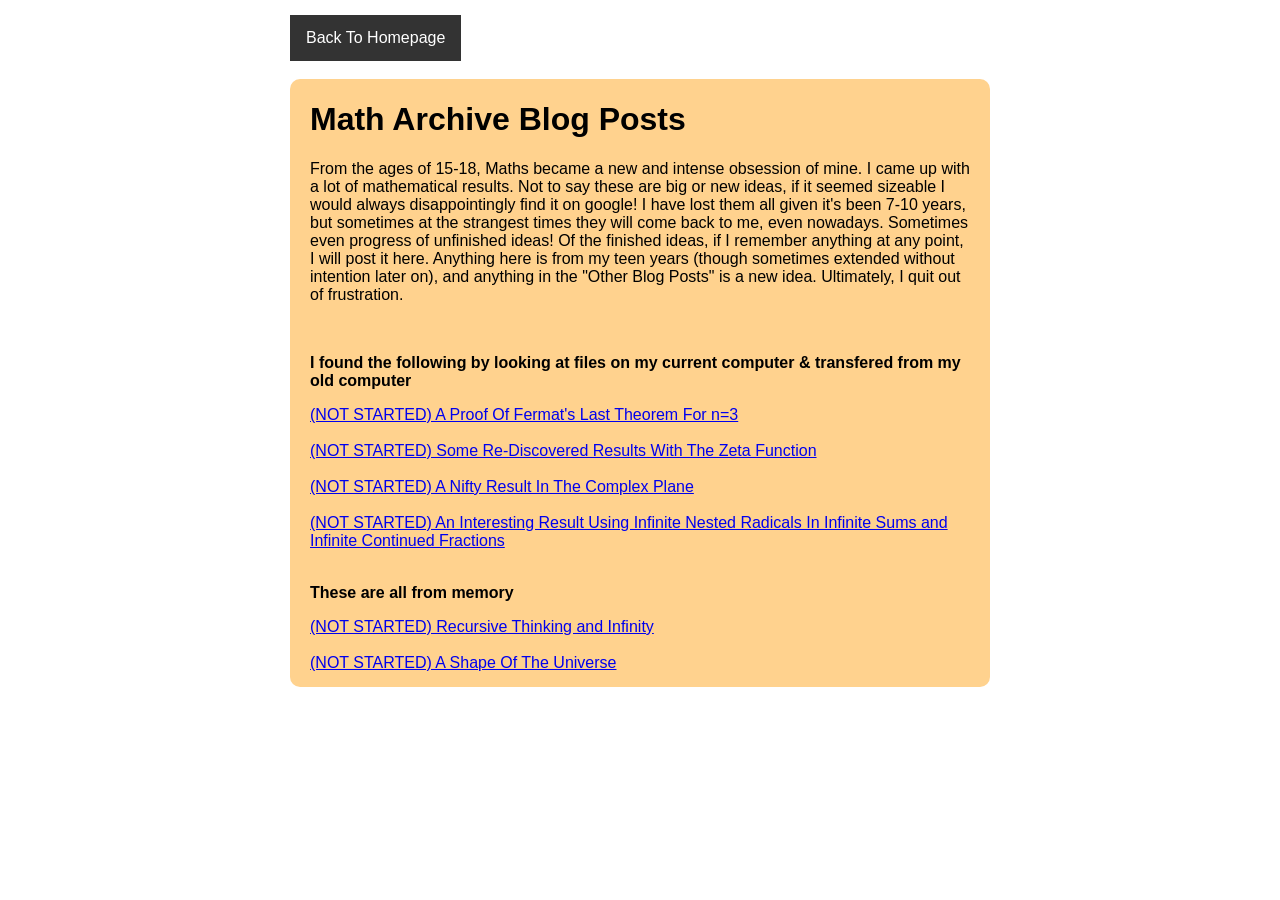
<file: blog/maths-archive/maths-archive-hub.html>
<!DOCTYPE html>
<html lang="en">

    <head>
        <script async src="https://www.googletagmanager.com/gtag/js?id=G-MPVWB1E2SN"></script>
        <script>
            window.dataLayer = window.dataLayer || [];
            function gtag(){dataLayer.push(arguments);}
            gtag('js', new Date());

            gtag('config', 'G-MPVWB1E2SN');
        </script>
        <meta charset="UTF-8">
        <meta name="viewport" content="width=device-width, initial-scale=1.0">
        <link rel="stylesheet" href="../../style.css">
        <title>Home</title>
    </head>

    <body>
        <nav class="nav-bar">
            <ul class="nav-bar-list nav-bar-text-design">
                <a class="nav-bar" href="../../index.html">Back To Homepage</a>
            </ul>
        </nav>

        <br>

        <div class="bg-colour">

            <h1>Math Archive Blog Posts</h1>

            <p>
                From the ages of 15-18, Maths became a new and intense obsession of mine. I came up with a lot of mathematical
                results. Not to say these are big or new ideas, if it seemed sizeable I would always disappointingly find it on google!
                I have lost them all given it's been 7-10 years, but sometimes at the strangest times they will come back to me,
                even nowadays. Sometimes even progress of unfinished ideas! Of the finished ideas, if I remember anything at any point,
                I will post it here. Anything here is from my teen years (though sometimes extended without intention later on),
                and anything in the "Other Blog Posts" is a new idea. Ultimately, I quit out of frustration.
            </p>

            <br>

            <p class="bold">I found the following by looking at files on my current computer & transfered from my old computer</p>
            <a href="FLT-n=3.html">(NOT STARTED) A Proof Of Fermat's Last Theorem For n=3</a>
            <br><br>
            <a href="zeta-infinite-sums.html">(NOT STARTED) Some Re-Discovered Results With The Zeta Function</a>
            <br><br>
            <a href="complex-log.html">(NOT STARTED) A Nifty Result In The Complex Plane</a>
            <br><br>
            <a href="infinite-sum-fraction.html">(NOT STARTED) An Interesting Result Using Infinite Nested Radicals In Infinite Sums and Infinite Continued Fractions</a>
            <br><br>

            <p class="bold">These are all from memory</p>
            <a href="recursive-thinking-cantors-unparadox-infinities.html">(NOT STARTED) Recursive Thinking and Infinity</a>
            <br><br>
            <a href="a-shape-of-the-universe.html">(NOT STARTED) A Shape Of The Universe</a>
        </div>

    </body>

</html>
</file>
<file: style.css>
body {
    margin-top: 15px;
    margin-bottom: 30px;

    max-width: 700px;
    margin-left: auto;
    margin-right: auto;

    font-style: inter;
    font-family: "Inter", sans-serif;
    font-optical-sizing: auto;
    font-weight: 370;
    font-style: normal;
}

.bg-colour {
    background-color: rgb(255, 210, 142);
    border-radius: 10px;
    padding: 20px;
    padding-top: 1px;
    padding-bottom: 15px;
}

.bold {
    font-weight: bold;
}

table {
    border-collapse: collapse;
    width: 100%;
    margin: 20px 0;
}

th {
    border: 1px solid black;
    text-align: center;
    padding: 6px;
    background-color: rgb(250, 199, 110);
    font-weight: bold;
}

td {
    border: 1px solid black;
    text-align: center;
    padding: 6px;
    font-size: 14px;
}

tr:nth-child(even) {
    background-color: rgb(255, 225, 170);
}

.nav-bar {
    width: fit-content;
    background-color: #333333;
}

.nav-bar-list {
    list-style-type: none;
    margin: 0;
    padding-left: 0;
    display: flex;
}

.nav-bar-text-design a {
    display: block;
    color: rgb(255, 255, 255);
    padding: 14px 16px;
    text-decoration: none;
}

.nav-bar a:hover {
    background-color: #111111;
}

.nav-dropdown-design {
    display: none;
    list-style-type: none;
    flex-direction: column;
    position: absolute;
    background-color: #000000;
    min-width: 150px;
    box-shadow: 0px 8px 16px 0px rgba(0,0,0,0.2);
    padding: 3px 4px;
}

.nav-dropdown:hover .nav-dropdown-design{
    display: block;
}

.nav-dropdown {
    position: relative;
}
</file>
